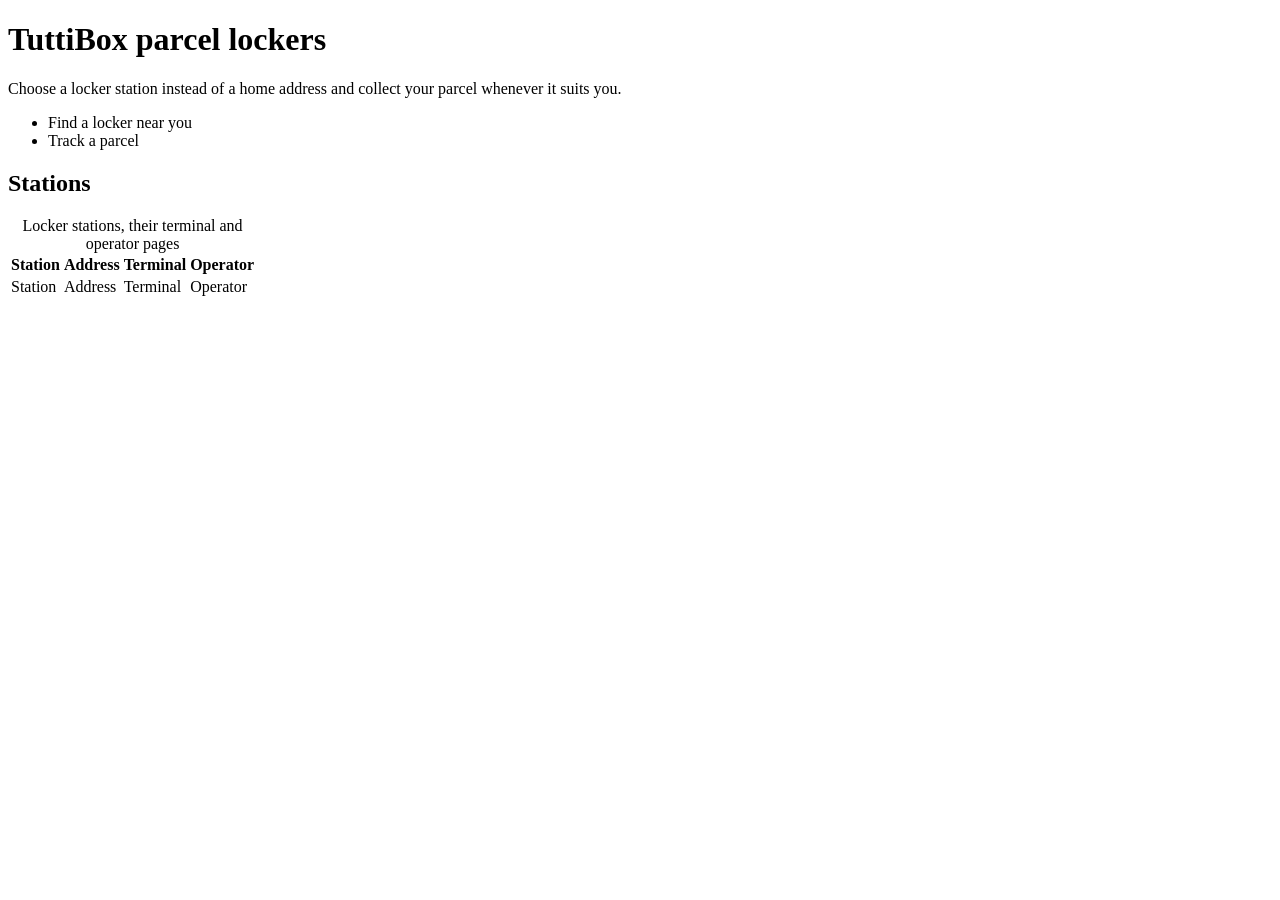
<file: src/main/resources/templates/index.html>
<!DOCTYPE html>
<html lang="en" xmlns:th="http://www.thymeleaf.org">
<head th:replace="~{fragments :: head('TuttiBox')}"></head>
<body>
<header th:replace="~{fragments :: header}"></header>
<main>
    <h1>TuttiBox parcel lockers</h1>
    <p>Choose a locker station instead of a home address and collect your parcel whenever it suits you.</p>
    <ul>
        <li><a th:href="@{/search}">Find a locker near you</a></li>
        <li><a th:href="@{/track}">Track a parcel</a></li>
    </ul>

    <h2>Stations</h2>
    <table>
        <caption>Locker stations, their terminal and operator pages</caption>
        <thead>
        <tr><th scope="col">Station</th><th scope="col">Address</th><th scope="col">Terminal</th><th scope="col">Operator</th></tr>
        </thead>
        <tbody>
        <tr th:each="s : ${stations}">
            <td th:text="${s.name()}">Station</td>
            <td th:text="${s.address()}">Address</td>
            <td><a th:href="@{/terminal/{id}(id=${s.id()})}" th:text="|Terminal at ${s.name()}|">Terminal</a></td>
            <td><a th:href="@{/operator/{id}(id=${s.id()})}" th:text="|Operator page for ${s.name()}|">Operator</a></td>
        </tr>
        </tbody>
    </table>
</main>
</body>
</html>
</file>
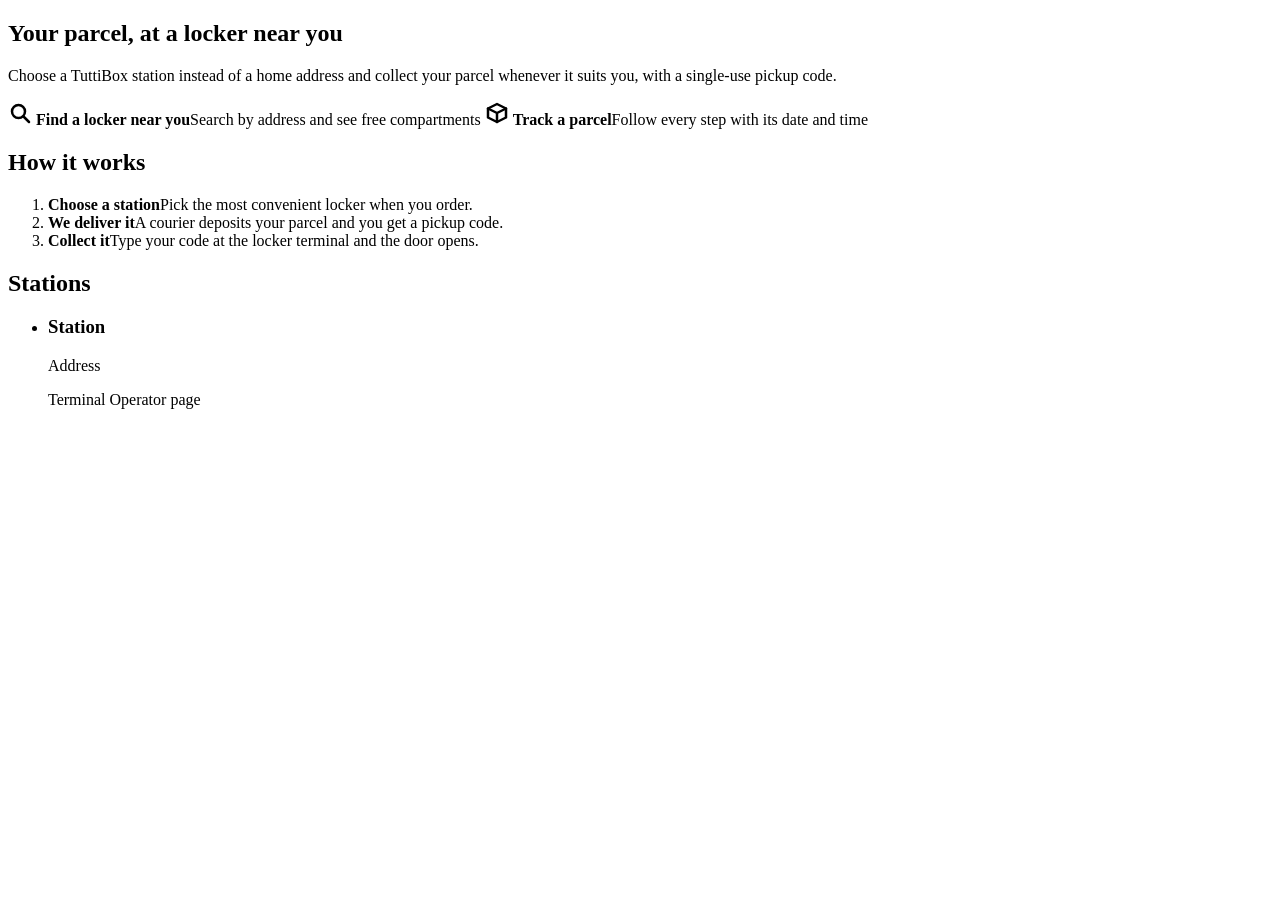
<file: HW1-124834/src/main/resources/templates/index.html>
<!DOCTYPE html>
<html lang="en" xmlns:th="http://www.thymeleaf.org">
<head th:replace="~{fragments :: head('TuttiBox')}"></head>
<body>
<header th:replace="~{fragments :: header}"></header>
<main>
    <section class="hero">
        <div>
            <h1>Your parcel, at a locker near you</h1>
            <p class="lead">Choose a TuttiBox station instead of a home address and collect your parcel
                whenever it suits you, with a single-use pickup code.</p>
        </div>
        <div class="actions">
            <a class="card action" th:href="@{/search}">
                <span class="icon-circle" aria-hidden="true"><svg viewBox="0 0 24 24" width="24" height="24" fill="none" stroke="currentColor" stroke-width="2.5" stroke-linecap="round"><circle cx="10.5" cy="10.5" r="6.5"/><path d="M15.5 15.5 21 21"/></svg></span>
                <span><strong>Find a locker near you</strong><span>Search by address and see free compartments</span></span>
            </a>
            <a class="card action" th:href="@{/track}">
                <span class="icon-circle" aria-hidden="true"><svg viewBox="0 0 24 24" width="24" height="24" fill="none" stroke="currentColor" stroke-width="2.5" stroke-linecap="round" stroke-linejoin="round"><path d="M3 7.5 12 3l9 4.5v9L12 21l-9-4.5z"/><path d="M3 7.5 12 12l9-4.5M12 12v9"/></svg></span>
                <span><strong>Track a parcel</strong><span>Follow every step with its date and time</span></span>
            </a>
        </div>
    </section>

    <h2>How it works</h2>
    <ol class="steps">
        <li class="card"><strong>Choose a station</strong><span>Pick the most convenient locker when you order.</span></li>
        <li class="card"><strong>We deliver it</strong><span>A courier deposits your parcel and you get a pickup code.</span></li>
        <li class="card"><strong>Collect it</strong><span>Type your code at the locker terminal and the door opens.</span></li>
    </ol>

    <h2>Stations</h2>
    <ul class="stations">
        <li class="card station" th:each="s : ${stations}">
            <h3 th:text="${s.name()}">Station</h3>
            <p class="addr" th:text="${s.address()}">Address</p>
            <div class="links">
                <a class="pill-link" th:href="@{/terminal/{id}(id=${s.id()})}">Terminal<span class="sr-only" th:text="| at ${s.name()}|"></span></a>
                <a class="pill-link" th:href="@{/operator/{id}(id=${s.id()})}">Operator page<span class="sr-only" th:text="| for ${s.name()}|"></span></a>
            </div>
        </li>
    </ul>
</main>
</body>
</html>
</file>
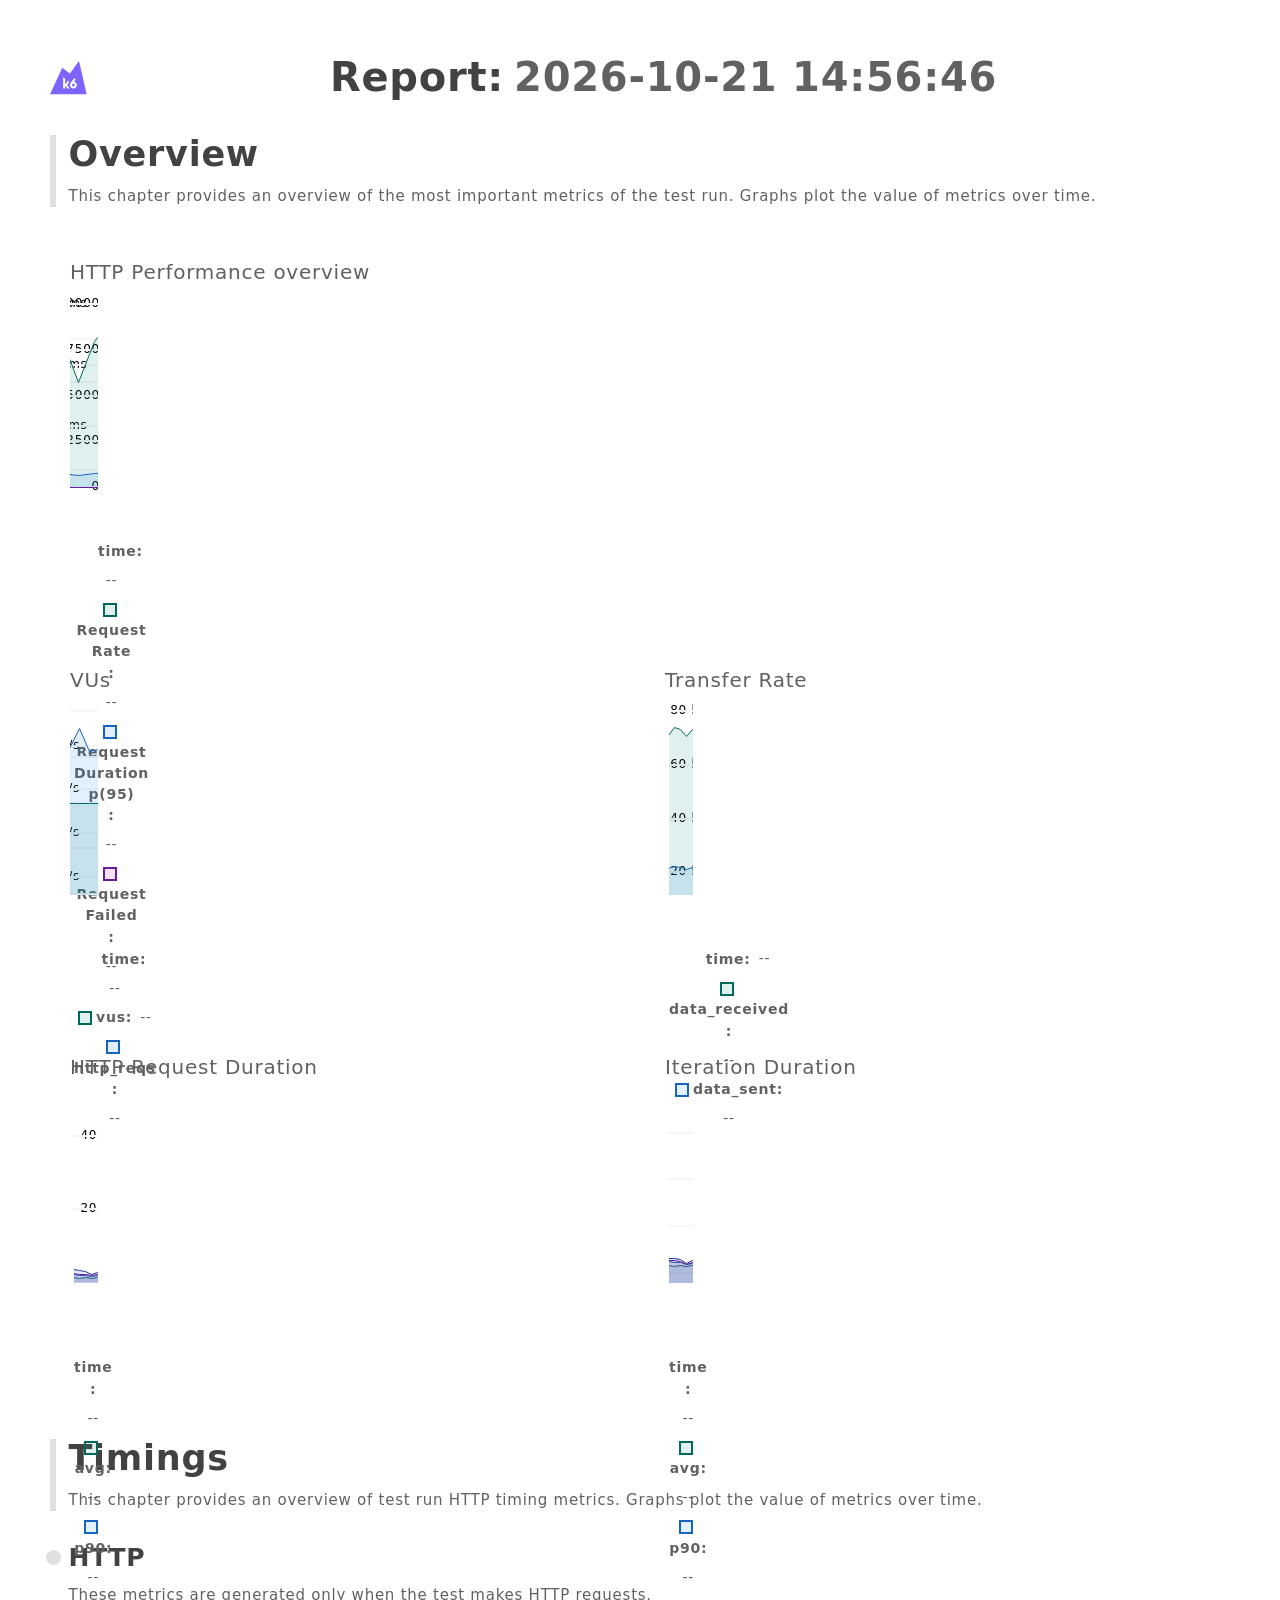
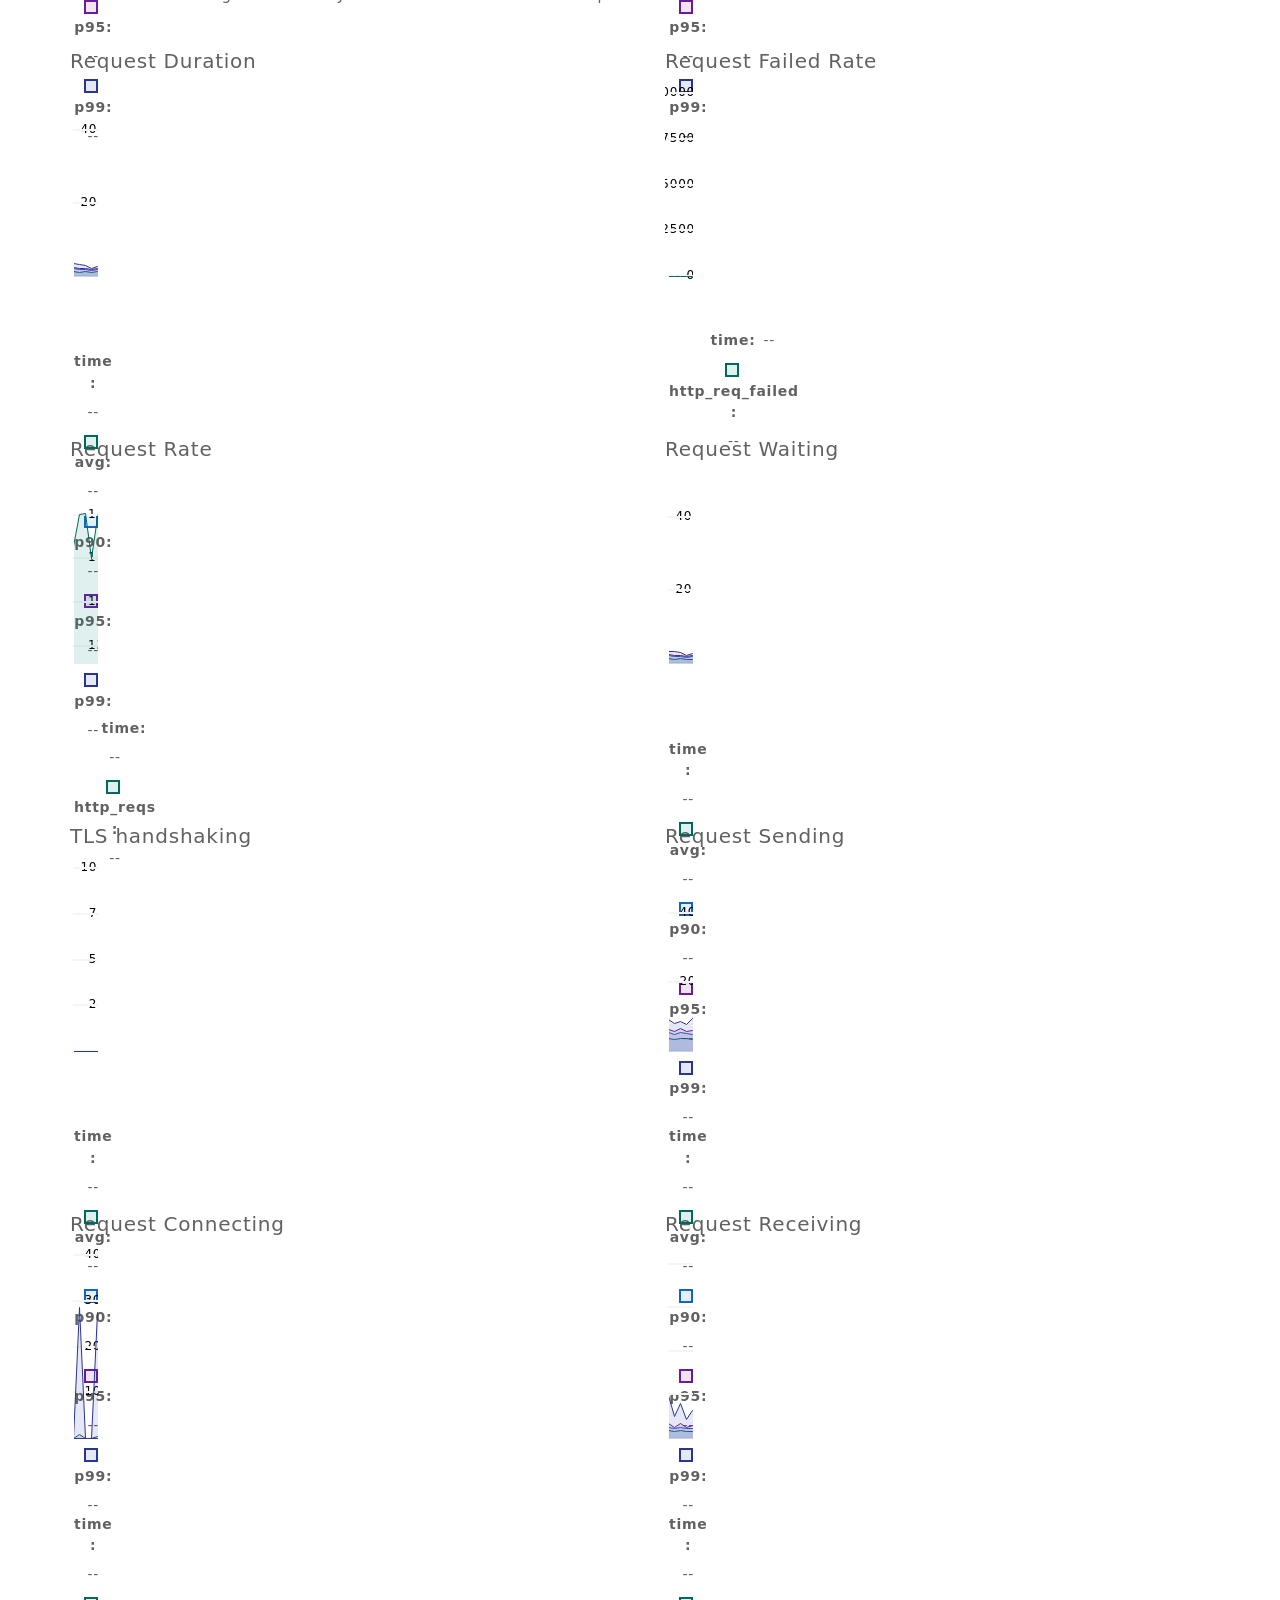
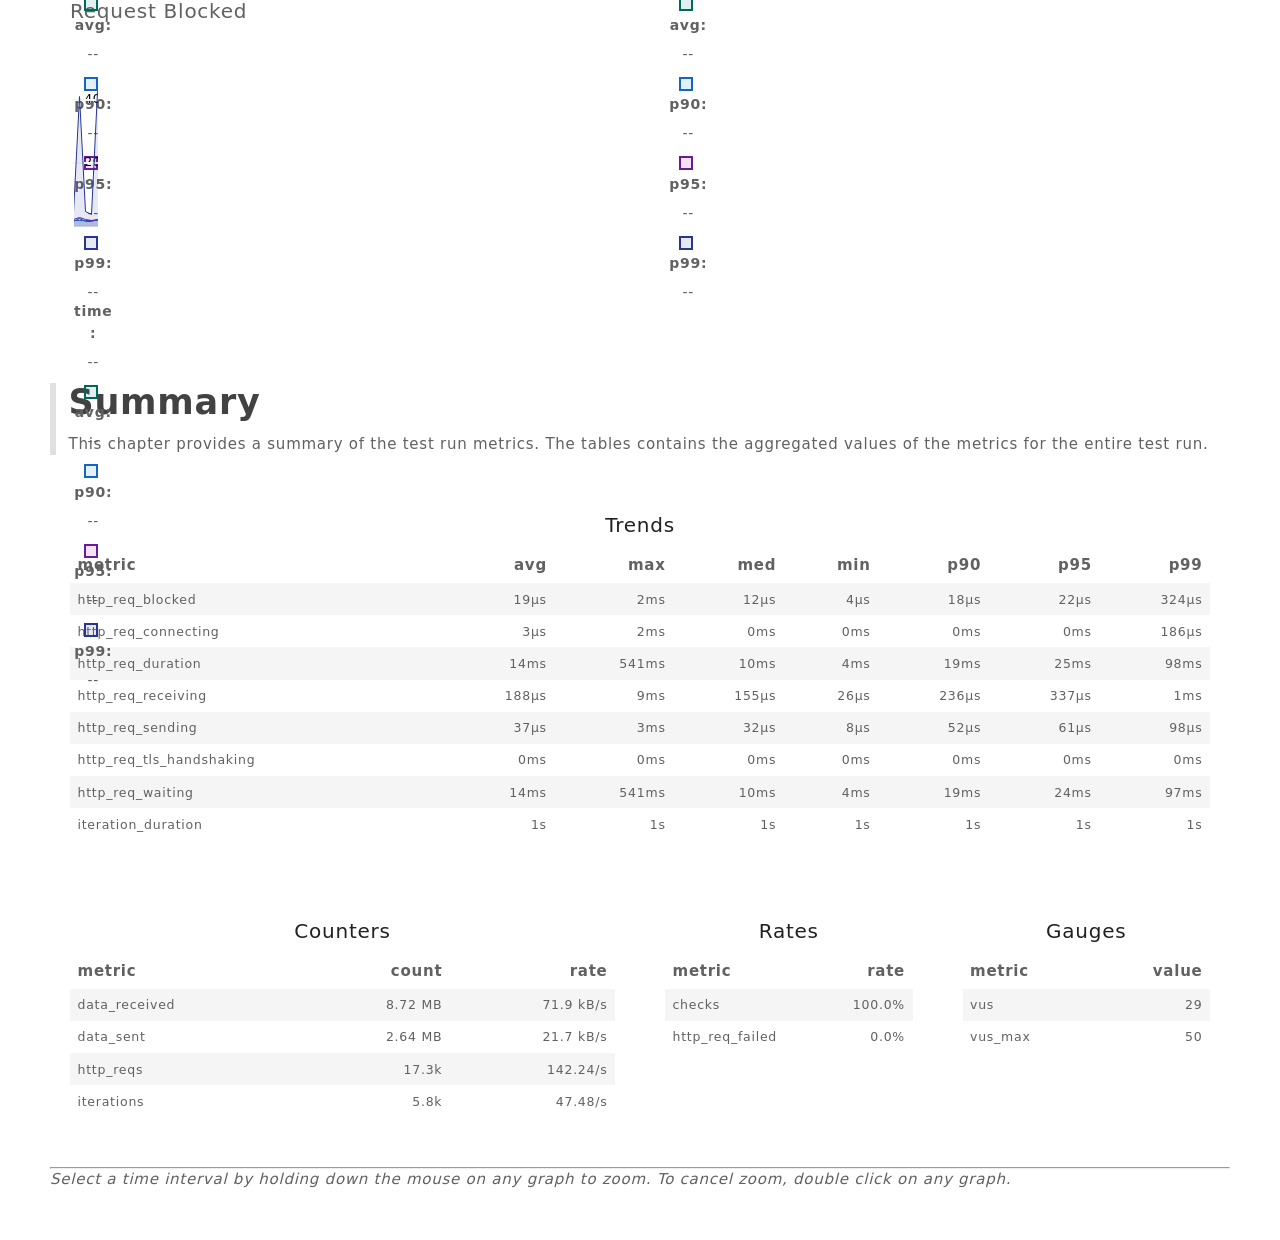
<file: k6-report.html>
<!doctype html>
<html lang="en">
  <head>
    <meta charset="UTF-8" />
    <link
      rel="icon"
      type="image/svg+xml"
      href="[data-uri]" />
    <meta name="viewport" content="width=device-width, initial-scale=1.0" />
    <title>k6 report</title>
    <script type="module" crossorigin>(function(){const t=document.createElement("link").relList;if(t&&t.supports&&t.supports("modulepreload"))return;for(const l of document.querySelectorAll('link[rel="modulepreload"]'))r(l);new MutationObserver(l=>{for(const i of l)if(i.type==="childList")for(const a of i.addedNodes)a.tagName==="LINK"&&a.rel==="modulepreload"&&r(a)}).observe(document,{childList:!0,subtree:!0});function n(l){const i={};return l.integrity&&(i.integrity=l.integrity),l.referrerPolicy&&(i.referrerPolicy=l.referrerPolicy),l.crossOrigin==="use-credentials"?i.credentials="include":l.crossOrigin==="anonymous"?i.credentials="omit":i.credentials="same-origin",i}function r(l){if(l.ep)return;l.ep=!0;const i=n(l);fetch(l.href,i)}})();var Ar,ae,zo,pn,xs,Vo,Uo,Wo,hi,Yl,ql,Ko,Zr={},Jr=[],zu=/acit|ex(?:s|g|n|p|$)|rph|grid|ows|mnc|ntw|ine[ch]|zoo|^ord|itera/i,Mr=Array.isArray;function Kt(e,t){for(var n in t)e[n]=t[n];return e}function _i(e){e&&e.parentNode&&e.parentNode.removeChild(e)}function mt(e,t,n){var r,l,i,a={};for(i in t)i=="key"?r=t[i]:i=="ref"?l=t[i]:a[i]=t[i];if(arguments.length>2&&(a.children=arguments.length>3?Ar.call(arguments,2):n),typeof e=="function"&&e.defaultProps!=null)for(i in e.defaultProps)a[i]===void 0&&(a[i]=e.defaultProps[i]);return wr(e,a,r,l,null)}function wr(e,t,n,r,l){var i={type:e,props:t,key:n,ref:r,__k:null,__:null,__b:0,__e:null,__c:null,constructor:void 0,__v:l??++zo,__i:-1,__u:0};return l==null&&ae.vnode!=null&&ae.vnode(i),i}function Go(){return{current:null}}function $t(e){return e.children}function Bt(e,t){this.props=e,this.context=t}function Zn(e,t){if(t==null)return e.__?Zn(e.__,e.__i+1):null;for(var n;t<e.__k.length;t++)if((n=e.__k[t])!=null&&n.__e!=null)return n.__e;return typeof e.type=="function"?Zn(e):null}function Vu(e){if(e.__P&&e.__d){var t=e.__v,n=t.__e,r=[],l=[],i=Kt({},t);i.__v=t.__v+1,ae.vnode&&ae.vnode(i),pi(e.__P,i,t,e.__n,e.__P.namespaceURI,32&t.__u?[n]:null,r,n??Zn(t),!!(32&t.__u),l),i.__v=t.__v,i.__.__k[i.__i]=i,Jo(r,i,l),t.__e=t.__=null,i.__e!=n&&Yo(i)}}function Yo(e){if((e=e.__)!=null&&e.__c!=null)return e.__e=e.__c.base=null,e.__k.some(function(t){if(t!=null&&t.__e!=null)return e.__e=e.__c.base=t.__e}),Yo(e)}function Zl(e){(!e.__d&&(e.__d=!0)&&pn.push(e)&&!Qr.__r++||xs!=ae.debounceRendering)&&((xs=ae.debounceRendering)||Vo)(Qr)}function Qr(){try{for(var e,t=1;pn.length;)pn.length>t&&pn.sort(Uo),e=pn.shift(),t=pn.length,Vu(e)}finally{pn.length=Qr.__r=0}}function qo(e,t,n,r,l,i,a,_,p,o,h){var c,m,y,b,E,T,M,S=r&&r.__k||Jr,L=t.length;for(p=Uu(n,t,S,p,L),c=0;c<L;c++)(y=n.__k[c])!=null&&(m=y.__i!=-1&&S[y.__i]||Zr,y.__i=c,T=pi(e,y,m,l,i,a,_,p,o,h),b=y.__e,y.ref&&m.ref!=y.ref&&(m.ref&&di(m.ref,null,y),h.push(y.ref,y.__c||b,y)),E==null&&b!=null&&(E=b),(M=!!(4&y.__u))||m.__k===y.__k?p=Zo(y,p,e,M):typeof y.type=="function"&&T!==void 0?p=T:b&&(p=b.nextSibling),y.__u&=-7);return n.__e=E,p}function Uu(e,t,n,r,l){var i,a,_,p,o,h=n.length,c=h,m=0;for(e.__k=new Array(l),i=0;i<l;i++)(a=t[i])!=null&&typeof a!="boolean"&&typeof a!="function"?(typeof a=="string"||typeof a=="number"||typeof a=="bigint"||a.constructor==String?a=e.__k[i]=wr(null,a,null,null,null):Mr(a)?a=e.__k[i]=wr($t,{children:a},null,null,null):a.constructor===void 0&&a.__b>0?a=e.__k[i]=wr(a.type,a.props,a.key,a.ref?a.ref:null,a.__v):e.__k[i]=a,p=i+m,a.__=e,a.__b=e.__b+1,_=null,(o=a.__i=Wu(a,n,p,c))!=-1&&(c--,(_=n[o])&&(_.__u|=2)),_==null||_.__v==null?(o==-1&&(l>h?m--:l<h&&m++),typeof a.type!="function"&&(a.__u|=4)):o!=p&&(o==p-1?m--:o==p+1?m++:(o>p?m--:m++,a.__u|=4))):e.__k[i]=null;if(c)for(i=0;i<h;i++)(_=n[i])!=null&&(2&_.__u)==0&&(_.__e==r&&(r=Zn(_)),Xo(_,_));return r}function Zo(e,t,n,r){var l,i;if(typeof e.type=="function"){for(l=e.__k,i=0;l&&i<l.length;i++)l[i]&&(l[i].__=e,t=Zo(l[i],t,n,r));return t}e.__e!=t&&(r&&(t&&e.type&&!t.parentNode&&(t=Zn(e)),n.insertBefore(e.__e,t||null)),t=e.__e);do t=t&&t.nextSibling;while(t!=null&&t.nodeType==8);return t}function en(e,t){return t=t||[],e==null||typeof e=="boolean"||(Mr(e)?e.some(function(n){en(n,t)}):t.push(e)),t}function Wu(e,t,n,r){var l,i,a,_=e.key,p=e.type,o=t[n],h=o!=null&&(2&o.__u)==0;if(o===null&&_==null||h&&_==o.key&&p==o.type)return n;if(r>(h?1:0)){for(l=n-1,i=n+1;l>=0||i<t.length;)if((o=t[a=l>=0?l--:i++])!=null&&(2&o.__u)==0&&_==o.key&&p==o.type)return a}return-1}function Ss(e,t,n){t[0]=="-"?e.setProperty(t,n??""):e[t]=n==null?"":typeof n!="number"||zu.test(t)?n:n+"px"}function jr(e,t,n,r,l){var i,a;e:if(t=="style")if(typeof n=="string")e.style.cssText=n;else{if(typeof r=="string"&&(e.style.cssText=r=""),r)for(t in r)n&&t in n||Ss(e.style,t,"");if(n)for(t in n)r&&n[t]==r[t]||Ss(e.style,t,n[t])}else if(t[0]=="o"&&t[1]=="n")i=t!=(t=t.replace(Wo,"$1")),a=t.toLowerCase(),t=a in e||t=="onFocusOut"||t=="onFocusIn"?a.slice(2):t.slice(2),e.l||(e.l={}),e.l[t+i]=n,n?r?n.u=r.u:(n.u=hi,e.addEventListener(t,i?ql:Yl,i)):e.removeEventListener(t,i?ql:Yl,i);else{if(l=="http://www.w3.org/2000/svg")t=t.replace(/xlink(H|:h)/,"h").replace(/sName$/,"s");else if(t!="width"&&t!="height"&&t!="href"&&t!="list"&&t!="form"&&t!="tabIndex"&&t!="download"&&t!="rowSpan"&&t!="colSpan"&&t!="role"&&t!="popover"&&t in e)try{e[t]=n??"";break e}catch{}typeof n=="function"||(n==null||n===!1&&t[4]!="-"?e.removeAttribute(t):e.setAttribute(t,t=="popover"&&n==1?"":n))}}function ks(e){return function(t){if(this.l){var n=this.l[t.type+e];if(t.t==null)t.t=hi++;else if(t.t<n.u)return;return n(ae.event?ae.event(t):t)}}}function pi(e,t,n,r,l,i,a,_,p,o){var h,c,m,y,b,E,T,M,S,L,C,$,O,I,z,B=t.type;if(t.constructor!==void 0)return null;128&n.__u&&(p=!!(32&n.__u),i=[_=t.__e=n.__e]),(h=ae.__b)&&h(t);e:if(typeof B=="function")try{if(M=t.props,S=B.prototype&&B.prototype.render,L=(h=B.contextType)&&r[h.__c],C=h?L?L.props.value:h.__:r,n.__c?T=(c=t.__c=n.__c).__=c.__E:(S?t.__c=c=new B(M,C):(t.__c=c=new Bt(M,C),c.constructor=B,c.render=Gu),L&&L.sub(c),c.state||(c.state={}),c.__n=r,m=c.__d=!0,c.__h=[],c._sb=[]),S&&c.__s==null&&(c.__s=c.state),S&&B.getDerivedStateFromProps!=null&&(c.__s==c.state&&(c.__s=Kt({},c.__s)),Kt(c.__s,B.getDerivedStateFromProps(M,c.__s))),y=c.props,b=c.state,c.__v=t,m)S&&B.getDerivedStateFromProps==null&&c.componentWillMount!=null&&c.componentWillMount(),S&&c.componentDidMount!=null&&c.__h.push(c.componentDidMount);else{if(S&&B.getDerivedStateFromProps==null&&M!==y&&c.componentWillReceiveProps!=null&&c.componentWillReceiveProps(M,C),t.__v==n.__v||!c.__e&&c.shouldComponentUpdate!=null&&c.shouldComponentUpdate(M,c.__s,C)===!1){t.__v!=n.__v&&(c.props=M,c.state=c.__s,c.__d=!1),t.__e=n.__e,t.__k=n.__k,t.__k.some(function(j){j&&(j.__=t)}),Jr.push.apply(c.__h,c._sb),c._sb=[],c.__h.length&&a.push(c);break e}c.componentWillUpdate!=null&&c.componentWillUpdate(M,c.__s,C),S&&c.componentDidUpdate!=null&&c.__h.push(function(){c.componentDidUpdate(y,b,E)})}if(c.context=C,c.props=M,c.__P=e,c.__e=!1,$=ae.__r,O=0,S)c.state=c.__s,c.__d=!1,$&&$(t),h=c.render(c.props,c.state,c.context),Jr.push.apply(c.__h,c._sb),c._sb=[];else do c.__d=!1,$&&$(t),h=c.render(c.props,c.state,c.context),c.state=c.__s;while(c.__d&&++O<25);c.state=c.__s,c.getChildContext!=null&&(r=Kt(Kt({},r),c.getChildContext())),S&&!m&&c.getSnapshotBeforeUpdate!=null&&(E=c.getSnapshotBeforeUpdate(y,b)),I=h!=null&&h.type===$t&&h.key==null?Qo(h.props.children):h,_=qo(e,Mr(I)?I:[I],t,n,r,l,i,a,_,p,o),c.base=t.__e,t.__u&=-161,c.__h.length&&a.push(c),T&&(c.__E=c.__=null)}catch(j){if(t.__v=null,p||i!=null)if(j.then){for(t.__u|=p?160:128;_&&_.nodeType==8&&_.nextSibling;)_=_.nextSibling;i[i.indexOf(_)]=null,t.__e=_}else{for(z=i.length;z--;)_i(i[z]);Jl(t)}else t.__e=n.__e,t.__k=n.__k,j.then||Jl(t);ae.__e(j,t,n)}else i==null&&t.__v==n.__v?(t.__k=n.__k,t.__e=n.__e):_=t.__e=Ku(n.__e,t,n,r,l,i,a,p,o);return(h=ae.diffed)&&h(t),128&t.__u?void 0:_}function Jl(e){e&&(e.__c&&(e.__c.__e=!0),e.__k&&e.__k.some(Jl))}function Jo(e,t,n){for(var r=0;r<n.length;r++)di(n[r],n[++r],n[++r]);ae.__c&&ae.__c(t,e),e.some(function(l){try{e=l.__h,l.__h=[],e.some(function(i){i.call(l)})}catch(i){ae.__e(i,l.__v)}})}function Qo(e){return typeof e!="object"||e==null||e.__b>0?e:Mr(e)?e.map(Qo):Kt({},e)}function Ku(e,t,n,r,l,i,a,_,p){var o,h,c,m,y,b,E,T=n.props||Zr,M=t.props,S=t.type;if(S=="svg"?l="http://www.w3.org/2000/svg":S=="math"?l="http://www.w3.org/1998/Math/MathML":l||(l="http://www.w3.org/1999/xhtml"),i!=null){for(o=0;o<i.length;o++)if((y=i[o])&&"setAttribute"in y==!!S&&(S?y.localName==S:y.nodeType==3)){e=y,i[o]=null;break}}if(e==null){if(S==null)return document.createTextNode(M);e=document.createElementNS(l,S,M.is&&M),_&&(ae.__m&&ae.__m(t,i),_=!1),i=null}if(S==null)T===M||_&&e.data==M||(e.data=M);else{if(i=i&&Ar.call(e.childNodes),!_&&i!=null)for(T={},o=0;o<e.attributes.length;o++)T[(y=e.attributes[o]).name]=y.value;for(o in T)y=T[o],o=="dangerouslySetInnerHTML"?c=y:o=="children"||o in M||o=="value"&&"defaultValue"in M||o=="checked"&&"defaultChecked"in M||jr(e,o,null,y,l);for(o in M)y=M[o],o=="children"?m=y:o=="dangerouslySetInnerHTML"?h=y:o=="value"?b=y:o=="checked"?E=y:_&&typeof y!="function"||T[o]===y||jr(e,o,y,T[o],l);if(h)_||c&&(h.__html==c.__html||h.__html==e.innerHTML)||(e.innerHTML=h.__html),t.__k=[];else if(c&&(e.innerHTML=""),qo(t.type=="template"?e.content:e,Mr(m)?m:[m],t,n,r,S=="foreignObject"?"http://www.w3.org/1999/xhtml":l,i,a,i?i[0]:n.__k&&Zn(n,0),_,p),i!=null)for(o=i.length;o--;)_i(i[o]);_||(o="value",S=="progress"&&b==null?e.removeAttribute("value"):b!=null&&(b!==e[o]||S=="progress"&&!b||S=="option"&&b!=T[o])&&jr(e,o,b,T[o],l),o="checked",E!=null&&E!=e[o]&&jr(e,o,E,T[o],l))}return e}function di(e,t,n){try{if(typeof e=="function"){var r=typeof e.__u=="function";r&&e.__u(),r&&t==null||(e.__u=e(t))}else e.current=t}catch(l){ae.__e(l,n)}}function Xo(e,t,n){var r,l;if(ae.unmount&&ae.unmount(e),(r=e.ref)&&(r.current&&r.current!=e.__e||di(r,null,t)),(r=e.__c)!=null){if(r.componentWillUnmount)try{r.componentWillUnmount()}catch(i){ae.__e(i,t)}r.base=r.__P=null}if(r=e.__k)for(l=0;l<r.length;l++)r[l]&&Xo(r[l],t,n||typeof e.type!="function");n||_i(e.__e),e.__c=e.__=e.__e=void 0}function Gu(e,t,n){return this.constructor(e,n)}function Jn(e,t,n){var r,l,i,a;t==document&&(t=document.documentElement),ae.__&&ae.__(e,t),l=(r=typeof n=="function")?null:n&&n.__k||t.__k,i=[],a=[],pi(t,e=(!r&&n||t).__k=mt($t,null,[e]),l||Zr,Zr,t.namespaceURI,!r&&n?[n]:l?null:t.firstChild?Ar.call(t.childNodes):null,i,!r&&n?n:l?l.__e:t.firstChild,r,a),Jo(i,e,a)}function ea(e,t){Jn(e,t,ea)}function Yu(e,t,n){var r,l,i,a,_=Kt({},e.props);for(i in e.type&&e.type.defaultProps&&(a=e.type.defaultProps),t)i=="key"?r=t[i]:i=="ref"?l=t[i]:_[i]=t[i]===void 0&&a!=null?a[i]:t[i];return arguments.length>2&&(_.children=arguments.length>3?Ar.call(arguments,2):n),wr(e.type,_,r||e.key,l||e.ref,null)}function ta(e){function t(n){var r,l;return this.getChildContext||(r=new Set,(l={})[t.__c]=this,this.getChildContext=function(){return l},this.componentWillUnmount=function(){r=null},this.shouldComponentUpdate=function(i){this.props.value!=i.value&&r.forEach(function(a){a.__e=!0,Zl(a)})},this.sub=function(i){r.add(i);var a=i.componentWillUnmount;i.componentWillUnmount=function(){r&&r.delete(i),a&&a.call(i)}}),n.children}return t.__c="__cC"+Ko++,t.__=e,t.Provider=t.__l=(t.Consumer=function(n,r){return n.children(r)}).contextType=t,t}Ar=Jr.slice,ae={__e:function(e,t,n,r){for(var l,i,a;t=t.__;)if((l=t.__c)&&!l.__)try{if((i=l.constructor)&&i.getDerivedStateFromError!=null&&(l.setState(i.getDerivedStateFromError(e)),a=l.__d),l.componentDidCatch!=null&&(l.componentDidCatch(e,r||{}),a=l.__d),a)return l.__E=l}catch(_){e=_}throw e}},zo=0,Bt.prototype.setState=function(e,t){var n;n=this.__s!=null&&this.__s!=this.state?this.__s:this.__s=Kt({},this.state),typeof e=="function"&&(e=e(Kt({},n),this.props)),e&&Kt(n,e),e!=null&&this.__v&&(t&&this._sb.push(t),Zl(this))},Bt.prototype.forceUpdate=function(e){this.__v&&(this.__e=!0,e&&this.__h.push(e),Zl(this))},Bt.prototype.render=$t,pn=[],Vo=typeof Promise=="function"?Promise.prototype.then.bind(Promise.resolve()):setTimeout,Uo=function(e,t){return e.__v.__b-t.__v.__b},Qr.__r=0,Wo=/(PointerCapture)$|Capture$/i,hi=0,Yl=ks(!1),ql=ks(!0),Ko=0;var qu=0;function ne(e,t,n,r,l,i){t||(t={});var a,_,p=t;if("ref"in p)for(_ in p={},t)_=="ref"?a=t[_]:p[_]=t[_];var o={type:e,props:p,key:n,ref:a,__k:null,__:null,__b:0,__e:null,__c:null,constructor:void 0,__v:--qu,__i:-1,__u:0,__source:l,__self:i};if(typeof e=="function"&&(a=e.defaultProps))for(_ in a)p[_]===void 0&&(p[_]=a[_]);return ae.vnode&&ae.vnode(o),o}function mi(e){return e&&e.__esModule&&Object.prototype.hasOwnProperty.call(e,"default")?e.default:e}function na(e){if(Object.prototype.hasOwnProperty.call(e,"__esModule"))return e;var t=e.default;if(typeof t=="function"){var n=function r(){var l=!1;try{l=this instanceof r}catch{}return l?Reflect.construct(t,arguments,this.constructor):t.apply(this,arguments)};n.prototype=t.prototype}else n={};return Object.defineProperty(n,"__esModule",{value:!0}),Object.keys(e).forEach(function(r){var l=Object.getOwnPropertyDescriptor(e,r);Object.defineProperty(n,r,l.get?l:{enumerable:!0,get:function(){return e[r]}})}),n}var Fl={},Es;function Zu(){return Es||(Es=1,(function(e){(function(t){function n(f){return f!==null?Object.prototype.toString.call(f)==="[object Array]":!1}function r(f){return f!==null?Object.prototype.toString.call(f)==="[object Object]":!1}function l(f,g){if(f===g)return!0;var x=Object.prototype.toString.call(f);if(x!==Object.prototype.toString.call(g))return!1;if(n(f)===!0){if(f.length!==g.length)return!1;for(var A=0;A<f.length;A++)if(l(f[A],g[A])===!1)return!1;return!0}if(r(f)===!0){var N={};for(var V in f)if(hasOwnProperty.call(f,V)){if(l(f[V],g[V])===!1)return!1;N[V]=!0}for(var ee in g)if(hasOwnProperty.call(g,ee)&&N[ee]!==!0)return!1;return!0}return!1}function i(f){if(f===""||f===!1||f===null)return!0;if(n(f)&&f.length===0)return!0;if(r(f)){for(var g in f)if(f.hasOwnProperty(g))return!1;return!0}else return!1}function a(f){for(var g=Object.keys(f),x=[],A=0;A<g.length;A++)x.push(f[g[A]]);return x}var _;typeof String.prototype.trimLeft=="function"?_=function(f){return f.trimLeft()}:_=function(f){return f.match(/^\s*(.*)/)[1]};var p=0,o=1,h=2,c=3,m=4,y=5,b=6,E=7,T=8,M=9,S={0:"number",1:"any",2:"string",3:"array",4:"object",5:"boolean",6:"expression",7:"null",8:"Array<number>",9:"Array<string>"},L="EOF",C="UnquotedIdentifier",$="QuotedIdentifier",O="Rbracket",I="Rparen",z="Comma",B="Colon",j="Rbrace",R="Number",Q="Current",H="Expref",J="Pipe",G="Or",le="And",Y="EQ",We="GT",Se="LT",fe="GTE",de="LTE",ue="NE",q="Flatten",Te="Star",$e="Filter",be="Dot",pe="Not",rt="Lbrace",je="Lbracket",ke="Lparen",ht="Literal",kt={".":be,"*":Te,",":z,":":B,"{":rt,"}":j,"]":O,"(":ke,")":I,"@":Q},_t={"<":!0,">":!0,"=":!0,"!":!0},jt={" ":!0,"	":!0,"\n":!0};function ln(f){return f>="a"&&f<="z"||f>="A"&&f<="Z"||f==="_"}function Gt(f){return f>="0"&&f<="9"||f==="-"}function vn(f){return f>="a"&&f<="z"||f>="A"&&f<="Z"||f>="0"&&f<="9"||f==="_"}function sn(){}sn.prototype={tokenize:function(f){var g=[];this._current=0;for(var x,A,N;this._current<f.length;)if(ln(f[this._current]))x=this._current,A=this._consumeUnquotedIdentifier(f),g.push({type:C,value:A,start:x});else if(kt[f[this._current]]!==void 0)g.push({type:kt[f[this._current]],value:f[this._current],start:this._current}),this._current++;else if(Gt(f[this._current]))N=this._consumeNumber(f),g.push(N);else if(f[this._current]==="[")N=this._consumeLBracket(f),g.push(N);else if(f[this._current]==='"')x=this._current,A=this._consumeQuotedIdentifier(f),g.push({type:$,value:A,start:x});else if(f[this._current]==="'")x=this._current,A=this._consumeRawStringLiteral(f),g.push({type:ht,value:A,start:x});else if(f[this._current]==="`"){x=this._current;var V=this._consumeLiteral(f);g.push({type:ht,value:V,start:x})}else if(_t[f[this._current]]!==void 0)g.push(this._consumeOperator(f));else if(jt[f[this._current]]!==void 0)this._current++;else if(f[this._current]==="&")x=this._current,this._current++,f[this._current]==="&"?(this._current++,g.push({type:le,value:"&&",start:x})):g.push({type:H,value:"&",start:x});else if(f[this._current]==="|")x=this._current,this._current++,f[this._current]==="|"?(this._current++,g.push({type:G,value:"||",start:x})):g.push({type:J,value:"|",start:x});else{var ee=new Error("Unknown character:"+f[this._current]);throw ee.name="LexerError",ee}return g},_consumeUnquotedIdentifier:function(f){var g=this._current;for(this._current++;this._current<f.length&&vn(f[this._current]);)this._current++;return f.slice(g,this._current)},_consumeQuotedIdentifier:function(f){var g=this._current;this._current++;for(var x=f.length;f[this._current]!=='"'&&this._current<x;){var A=this._current;f[A]==="\\"&&(f[A+1]==="\\"||f[A+1]==='"')?A+=2:A++,this._current=A}return this._current++,JSON.parse(f.slice(g,this._current))},_consumeRawStringLiteral:function(f){var g=this._current;this._current++;for(var x=f.length;f[this._current]!=="'"&&this._current<x;){var A=this._current;f[A]==="\\"&&(f[A+1]==="\\"||f[A+1]==="'")?A+=2:A++,this._current=A}this._current++;var N=f.slice(g+1,this._current-1);return N.replace("\\'","'")},_consumeNumber:function(f){var g=this._current;this._current++;for(var x=f.length;Gt(f[this._current])&&this._current<x;)this._current++;var A=parseInt(f.slice(g,this._current));return{type:R,value:A,start:g}},_consumeLBracket:function(f){var g=this._current;return this._current++,f[this._current]==="?"?(this._current++,{type:$e,value:"[?",start:g}):f[this._current]==="]"?(this._current++,{type:q,value:"[]",start:g}):{type:je,value:"[",start:g}},_consumeOperator:function(f){var g=this._current,x=f[g];if(this._current++,x==="!")return f[this._current]==="="?(this._current++,{type:ue,value:"!=",start:g}):{type:pe,value:"!",start:g};if(x==="<")return f[this._current]==="="?(this._current++,{type:de,value:"<=",start:g}):{type:Se,value:"<",start:g};if(x===">")return f[this._current]==="="?(this._current++,{type:fe,value:">=",start:g}):{type:We,value:">",start:g};if(x==="="&&f[this._current]==="=")return this._current++,{type:Y,value:"==",start:g}},_consumeLiteral:function(f){this._current++;for(var g=this._current,x=f.length,A;f[this._current]!=="`"&&this._current<x;){var N=this._current;f[N]==="\\"&&(f[N+1]==="\\"||f[N+1]==="`")?N+=2:N++,this._current=N}var V=_(f.slice(g,this._current));return V=V.replace("\\`","`"),this._looksLikeJSON(V)?A=JSON.parse(V):A=JSON.parse('"'+V+'"'),this._current++,A},_looksLikeJSON:function(f){var g='[{"',x=["true","false","null"],A="-0123456789";if(f==="")return!1;if(g.indexOf(f[0])>=0)return!0;if(x.indexOf(f)>=0)return!0;if(A.indexOf(f[0])>=0)try{return JSON.parse(f),!0}catch{return!1}else return!1}};var re={};re[L]=0,re[C]=0,re[$]=0,re[O]=0,re[I]=0,re[z]=0,re[j]=0,re[R]=0,re[Q]=0,re[H]=0,re[J]=1,re[G]=2,re[le]=3,re[Y]=5,re[We]=5,re[Se]=5,re[fe]=5,re[de]=5,re[ue]=5,re[q]=9,re[Te]=20,re[$e]=21,re[be]=40,re[pe]=45,re[rt]=50,re[je]=55,re[ke]=60;function Ke(){}Ke.prototype={parse:function(f){this._loadTokens(f),this.index=0;var g=this.expression(0);if(this._lookahead(0)!==L){var x=this._lookaheadToken(0),A=new Error("Unexpected token type: "+x.type+", value: "+x.value);throw A.name="ParserError",A}return g},_loadTokens:function(f){var g=new sn,x=g.tokenize(f);x.push({type:L,value:"",start:f.length}),this.tokens=x},expression:function(f){var g=this._lookaheadToken(0);this._advance();for(var x=this.nud(g),A=this._lookahead(0);f<re[A];)this._advance(),x=this.led(A,x),A=this._lookahead(0);return x},_lookahead:function(f){return this.tokens[this.index+f].type},_lookaheadToken:function(f){return this.tokens[this.index+f]},_advance:function(){this.index++},nud:function(f){var g,x,A;switch(f.type){case ht:return{type:"Literal",value:f.value};case C:return{type:"Field",name:f.value};case $:var N={type:"Field",name:f.value};if(this._lookahead(0)===ke)throw new Error("Quoted identifier not allowed for function names.");return N;case pe:return x=this.expression(re.Not),{type:"NotExpression",children:[x]};case Te:return g={type:"Identity"},x=null,this._lookahead(0)===O?x={type:"Identity"}:x=this._parseProjectionRHS(re.Star),{type:"ValueProjection",children:[g,x]};case $e:return this.led(f.type,{type:"Identity"});case rt:return this._parseMultiselectHash();case q:return g={type:q,children:[{type:"Identity"}]},x=this._parseProjectionRHS(re.Flatten),{type:"Projection",children:[g,x]};case je:return this._lookahead(0)===R||this._lookahead(0)===B?(x=this._parseIndexExpression(),this._projectIfSlice({type:"Identity"},x)):this._lookahead(0)===Te&&this._lookahead(1)===O?(this._advance(),this._advance(),x=this._parseProjectionRHS(re.Star),{type:"Projection",children:[{type:"Identity"},x]}):this._parseMultiselectList();case Q:return{type:Q};case H:return A=this.expression(re.Expref),{type:"ExpressionReference",children:[A]};case ke:for(var V=[];this._lookahead(0)!==I;)this._lookahead(0)===Q?(A={type:Q},this._advance()):A=this.expression(0),V.push(A);return this._match(I),V[0];default:this._errorToken(f)}},led:function(f,g){var x;switch(f){case be:var A=re.Dot;return this._lookahead(0)!==Te?(x=this._parseDotRHS(A),{type:"Subexpression",children:[g,x]}):(this._advance(),x=this._parseProjectionRHS(A),{type:"ValueProjection",children:[g,x]});case J:return x=this.expression(re.Pipe),{type:J,children:[g,x]};case G:return x=this.expression(re.Or),{type:"OrExpression",children:[g,x]};case le:return x=this.expression(re.And),{type:"AndExpression",children:[g,x]};case ke:for(var N=g.name,V=[],ee,se;this._lookahead(0)!==I;)this._lookahead(0)===Q?(ee={type:Q},this._advance()):ee=this.expression(0),this._lookahead(0)===z&&this._match(z),V.push(ee);return this._match(I),se={type:"Function",name:N,children:V},se;case $e:var we=this.expression(0);return this._match(O),this._lookahead(0)===q?x={type:"Identity"}:x=this._parseProjectionRHS(re.Filter),{type:"FilterProjection",children:[g,x,we]};case q:var He={type:q,children:[g]},Le=this._parseProjectionRHS(re.Flatten);return{type:"Projection",children:[He,Le]};case Y:case ue:case We:case fe:case Se:case de:return this._parseComparator(g,f);case je:var te=this._lookaheadToken(0);return te.type===R||te.type===B?(x=this._parseIndexExpression(),this._projectIfSlice(g,x)):(this._match(Te),this._match(O),x=this._parseProjectionRHS(re.Star),{type:"Projection",children:[g,x]});default:this._errorToken(this._lookaheadToken(0))}},_match:function(f){if(this._lookahead(0)===f)this._advance();else{var g=this._lookaheadToken(0),x=new Error("Expected "+f+", got: "+g.type);throw x.name="ParserError",x}},_errorToken:function(f){var g=new Error("Invalid token ("+f.type+'): "'+f.value+'"');throw g.name="ParserError",g},_parseIndexExpression:function(){if(this._lookahead(0)===B||this._lookahead(1)===B)return this._parseSliceExpression();var f={type:"Index",value:this._lookaheadToken(0).value};return this._advance(),this._match(O),f},_projectIfSlice:function(f,g){var x={type:"IndexExpression",children:[f,g]};return g.type==="Slice"?{type:"Projection",children:[x,this._parseProjectionRHS(re.Star)]}:x},_parseSliceExpression:function(){for(var f=[null,null,null],g=0,x=this._lookahead(0);x!==O&&g<3;){if(x===B)g++,this._advance();else if(x===R)f[g]=this._lookaheadToken(0).value,this._advance();else{var A=this._lookahead(0),N=new Error("Syntax error, unexpected token: "+A.value+"("+A.type+")");throw N.name="Parsererror",N}x=this._lookahead(0)}return this._match(O),{type:"Slice",children:f}},_parseComparator:function(f,g){var x=this.expression(re[g]);return{type:"Comparator",name:g,children:[f,x]}},_parseDotRHS:function(f){var g=this._lookahead(0),x=[C,$,Te];if(x.indexOf(g)>=0)return this.expression(f);if(g===je)return this._match(je),this._parseMultiselectList();if(g===rt)return this._match(rt),this._parseMultiselectHash()},_parseProjectionRHS:function(f){var g;if(re[this._lookahead(0)]<10)g={type:"Identity"};else if(this._lookahead(0)===je)g=this.expression(f);else if(this._lookahead(0)===$e)g=this.expression(f);else if(this._lookahead(0)===be)this._match(be),g=this._parseDotRHS(f);else{var x=this._lookaheadToken(0),A=new Error("Sytanx error, unexpected token: "+x.value+"("+x.type+")");throw A.name="ParserError",A}return g},_parseMultiselectList:function(){for(var f=[];this._lookahead(0)!==O;){var g=this.expression(0);if(f.push(g),this._lookahead(0)===z&&(this._match(z),this._lookahead(0)===O))throw new Error("Unexpected token Rbracket")}return this._match(O),{type:"MultiSelectList",children:f}},_parseMultiselectHash:function(){for(var f=[],g=[C,$],x,A,N,V;;){if(x=this._lookaheadToken(0),g.indexOf(x.type)<0)throw new Error("Expecting an identifier token, got: "+x.type);if(A=x.value,this._advance(),this._match(B),N=this.expression(0),V={type:"KeyValuePair",name:A,value:N},f.push(V),this._lookahead(0)===z)this._match(z);else if(this._lookahead(0)===j){this._match(j);break}}return{type:"MultiSelectHash",children:f}}};function Yt(f){this.runtime=f}Yt.prototype={search:function(f,g){return this.visit(f,g)},visit:function(f,g){var x,A,N,V,ee,se,we,He,Le,te;switch(f.type){case"Field":return g!==null&&r(g)?(se=g[f.name],se===void 0?null:se):null;case"Subexpression":for(N=this.visit(f.children[0],g),te=1;te<f.children.length;te++)if(N=this.visit(f.children[1],N),N===null)return null;return N;case"IndexExpression":return we=this.visit(f.children[0],g),He=this.visit(f.children[1],we),He;case"Index":if(!n(g))return null;var st=f.value;return st<0&&(st=g.length+st),N=g[st],N===void 0&&(N=null),N;case"Slice":if(!n(g))return null;var Zt=f.children.slice(0),on=this.computeSliceParams(g.length,Zt),ot=on[0],On=on[1],Dn=on[2];if(N=[],Dn>0)for(te=ot;te<On;te+=Dn)N.push(g[te]);else for(te=ot;te>On;te+=Dn)N.push(g[te]);return N;case"Projection":var vt=this.visit(f.children[0],g);if(!n(vt))return null;for(Le=[],te=0;te<vt.length;te++)A=this.visit(f.children[1],vt[te]),A!==null&&Le.push(A);return Le;case"ValueProjection":if(vt=this.visit(f.children[0],g),!r(vt))return null;Le=[];var Cr=a(vt);for(te=0;te<Cr.length;te++)A=this.visit(f.children[1],Cr[te]),A!==null&&Le.push(A);return Le;case"FilterProjection":if(vt=this.visit(f.children[0],g),!n(vt))return null;var or=[],Or=[];for(te=0;te<vt.length;te++)x=this.visit(f.children[2],vt[te]),i(x)||or.push(vt[te]);for(var ar=0;ar<or.length;ar++)A=this.visit(f.children[1],or[ar]),A!==null&&Or.push(A);return Or;case"Comparator":switch(V=this.visit(f.children[0],g),ee=this.visit(f.children[1],g),f.name){case Y:N=l(V,ee);break;case ue:N=!l(V,ee);break;case We:N=V>ee;break;case fe:N=V>=ee;break;case Se:N=V<ee;break;case de:N=V<=ee;break;default:throw new Error("Unknown comparator: "+f.name)}return N;case q:var Ct=this.visit(f.children[0],g);if(!n(Ct))return null;var ze=[];for(te=0;te<Ct.length;te++)A=Ct[te],n(A)?ze.push.apply(ze,A):ze.push(A);return ze;case"Identity":return g;case"MultiSelectList":if(g===null)return null;for(Le=[],te=0;te<f.children.length;te++)Le.push(this.visit(f.children[te],g));return Le;case"MultiSelectHash":if(g===null)return null;Le={};var pt;for(te=0;te<f.children.length;te++)pt=f.children[te],Le[pt.name]=this.visit(pt.value,g);return Le;case"OrExpression":return x=this.visit(f.children[0],g),i(x)&&(x=this.visit(f.children[1],g)),x;case"AndExpression":return V=this.visit(f.children[0],g),i(V)===!0?V:this.visit(f.children[1],g);case"NotExpression":return V=this.visit(f.children[0],g),i(V);case"Literal":return f.value;case J:return we=this.visit(f.children[0],g),this.visit(f.children[1],we);case Q:return g;case"Function":var Jt=[];for(te=0;te<f.children.length;te++)Jt.push(this.visit(f.children[te],g));return this.runtime.callFunction(f.name,Jt);case"ExpressionReference":var Qt=f.children[0];return Qt.jmespathType=H,Qt;default:throw new Error("Unknown node type: "+f.type)}},computeSliceParams:function(f,g){var x=g[0],A=g[1],N=g[2],V=[null,null,null];if(N===null)N=1;else if(N===0){var ee=new Error("Invalid slice, step cannot be 0");throw ee.name="RuntimeError",ee}var se=N<0;return x===null?x=se?f-1:0:x=this.capSliceRange(f,x,N),A===null?A=se?-1:f:A=this.capSliceRange(f,A,N),V[0]=x,V[1]=A,V[2]=N,V},capSliceRange:function(f,g,x){return g<0?(g+=f,g<0&&(g=x<0?-1:0)):g>=f&&(g=x<0?f-1:f),g}};function Et(f){this._interpreter=f,this.functionTable={abs:{_func:this._functionAbs,_signature:[{types:[p]}]},avg:{_func:this._functionAvg,_signature:[{types:[T]}]},ceil:{_func:this._functionCeil,_signature:[{types:[p]}]},contains:{_func:this._functionContains,_signature:[{types:[h,c]},{types:[o]}]},ends_with:{_func:this._functionEndsWith,_signature:[{types:[h]},{types:[h]}]},floor:{_func:this._functionFloor,_signature:[{types:[p]}]},length:{_func:this._functionLength,_signature:[{types:[h,c,m]}]},map:{_func:this._functionMap,_signature:[{types:[b]},{types:[c]}]},max:{_func:this._functionMax,_signature:[{types:[T,M]}]},merge:{_func:this._functionMerge,_signature:[{types:[m],variadic:!0}]},max_by:{_func:this._functionMaxBy,_signature:[{types:[c]},{types:[b]}]},sum:{_func:this._functionSum,_signature:[{types:[T]}]},starts_with:{_func:this._functionStartsWith,_signature:[{types:[h]},{types:[h]}]},min:{_func:this._functionMin,_signature:[{types:[T,M]}]},min_by:{_func:this._functionMinBy,_signature:[{types:[c]},{types:[b]}]},type:{_func:this._functionType,_signature:[{types:[o]}]},keys:{_func:this._functionKeys,_signature:[{types:[m]}]},values:{_func:this._functionValues,_signature:[{types:[m]}]},sort:{_func:this._functionSort,_signature:[{types:[M,T]}]},sort_by:{_func:this._functionSortBy,_signature:[{types:[c]},{types:[b]}]},join:{_func:this._functionJoin,_signature:[{types:[h]},{types:[M]}]},reverse:{_func:this._functionReverse,_signature:[{types:[h,c]}]},to_array:{_func:this._functionToArray,_signature:[{types:[o]}]},to_string:{_func:this._functionToString,_signature:[{types:[o]}]},to_number:{_func:this._functionToNumber,_signature:[{types:[o]}]},not_null:{_func:this._functionNotNull,_signature:[{types:[o],variadic:!0}]}}}Et.prototype={callFunction:function(f,g){var x=this.functionTable[f];if(x===void 0)throw new Error("Unknown function: "+f+"()");return this._validateArgs(f,g,x._signature),x._func.call(this,g)},_validateArgs:function(f,g,x){var A;if(x[x.length-1].variadic){if(g.length<x.length)throw A=x.length===1?" argument":" arguments",new Error("ArgumentError: "+f+"() takes at least"+x.length+A+" but received "+g.length)}else if(g.length!==x.length)throw A=x.length===1?" argument":" arguments",new Error("ArgumentError: "+f+"() takes "+x.length+A+" but received "+g.length);for(var N,V,ee,se=0;se<x.length;se++){ee=!1,N=x[se].types,V=this._getTypeName(g[se]);for(var we=0;we<N.length;we++)if(this._typeMatches(V,N[we],g[se])){ee=!0;break}if(!ee){var He=N.map(function(Le){return S[Le]}).join(",");throw new Error("TypeError: "+f+"() expected argument "+(se+1)+" to be type "+He+" but received type "+S[V]+" instead.")}}},_typeMatches:function(f,g,x){if(g===o)return!0;if(g===M||g===T||g===c){if(g===c)return f===c;if(f===c){var A;g===T?A=p:g===M&&(A=h);for(var N=0;N<x.length;N++)if(!this._typeMatches(this._getTypeName(x[N]),A,x[N]))return!1;return!0}}else return f===g},_getTypeName:function(f){switch(Object.prototype.toString.call(f)){case"[object String]":return h;case"[object Number]":return p;case"[object Array]":return c;case"[object Boolean]":return y;case"[object Null]":return E;case"[object Object]":return f.jmespathType===H?b:m}},_functionStartsWith:function(f){return f[0].lastIndexOf(f[1])===0},_functionEndsWith:function(f){var g=f[0],x=f[1];return g.indexOf(x,g.length-x.length)!==-1},_functionReverse:function(f){var g=this._getTypeName(f[0]);if(g===h){for(var x=f[0],A="",N=x.length-1;N>=0;N--)A+=x[N];return A}else{var V=f[0].slice(0);return V.reverse(),V}},_functionAbs:function(f){return Math.abs(f[0])},_functionCeil:function(f){return Math.ceil(f[0])},_functionAvg:function(f){for(var g=0,x=f[0],A=0;A<x.length;A++)g+=x[A];return g/x.length},_functionContains:function(f){return f[0].indexOf(f[1])>=0},_functionFloor:function(f){return Math.floor(f[0])},_functionLength:function(f){return r(f[0])?Object.keys(f[0]).length:f[0].length},_functionMap:function(f){for(var g=[],x=this._interpreter,A=f[0],N=f[1],V=0;V<N.length;V++)g.push(x.visit(A,N[V]));return g},_functionMerge:function(f){for(var g={},x=0;x<f.length;x++){var A=f[x];for(var N in A)g[N]=A[N]}return g},_functionMax:function(f){if(f[0].length>0){var g=this._getTypeName(f[0][0]);if(g===p)return Math.max.apply(Math,f[0]);for(var x=f[0],A=x[0],N=1;N<x.length;N++)A.localeCompare(x[N])<0&&(A=x[N]);return A}else return null},_functionMin:function(f){if(f[0].length>0){var g=this._getTypeName(f[0][0]);if(g===p)return Math.min.apply(Math,f[0]);for(var x=f[0],A=x[0],N=1;N<x.length;N++)x[N].localeCompare(A)<0&&(A=x[N]);return A}else return null},_functionSum:function(f){for(var g=0,x=f[0],A=0;A<x.length;A++)g+=x[A];return g},_functionType:function(f){switch(this._getTypeName(f[0])){case p:return"number";case h:return"string";case c:return"array";case m:return"object";case y:return"boolean";case b:return"expref";case E:return"null"}},_functionKeys:function(f){return Object.keys(f[0])},_functionValues:function(f){for(var g=f[0],x=Object.keys(g),A=[],N=0;N<x.length;N++)A.push(g[x[N]]);return A},_functionJoin:function(f){var g=f[0],x=f[1];return x.join(g)},_functionToArray:function(f){return this._getTypeName(f[0])===c?f[0]:[f[0]]},_functionToString:function(f){return this._getTypeName(f[0])===h?f[0]:JSON.stringify(f[0])},_functionToNumber:function(f){var g=this._getTypeName(f[0]),x;return g===p?f[0]:g===h&&(x=+f[0],!isNaN(x))?x:null},_functionNotNull:function(f){for(var g=0;g<f.length;g++)if(this._getTypeName(f[g])!==E)return f[g];return null},_functionSort:function(f){var g=f[0].slice(0);return g.sort(),g},_functionSortBy:function(f){var g=f[0].slice(0);if(g.length===0)return g;var x=this._interpreter,A=f[1],N=this._getTypeName(x.visit(A,g[0]));if([p,h].indexOf(N)<0)throw new Error("TypeError");for(var V=this,ee=[],se=0;se<g.length;se++)ee.push([se,g[se]]);ee.sort(function(He,Le){var te=x.visit(A,He[1]),st=x.visit(A,Le[1]);if(V._getTypeName(te)!==N)throw new Error("TypeError: expected "+N+", received "+V._getTypeName(te));if(V._getTypeName(st)!==N)throw new Error("TypeError: expected "+N+", received "+V._getTypeName(st));return te>st?1:te<st?-1:He[0]-Le[0]});for(var we=0;we<ee.length;we++)g[we]=ee[we][1];return g},_functionMaxBy:function(f){for(var g=f[1],x=f[0],A=this.createKeyFunction(g,[p,h]),N=-1/0,V,ee,se=0;se<x.length;se++)ee=A(x[se]),ee>N&&(N=ee,V=x[se]);return V},_functionMinBy:function(f){for(var g=f[1],x=f[0],A=this.createKeyFunction(g,[p,h]),N=1/0,V,ee,se=0;se<x.length;se++)ee=A(x[se]),ee<N&&(N=ee,V=x[se]);return V},createKeyFunction:function(f,g){var x=this,A=this._interpreter,N=function(V){var ee=A.visit(f,V);if(g.indexOf(x._getTypeName(ee))<0){var se="TypeError: expected one of "+g+", received "+x._getTypeName(ee);throw new Error(se)}return ee};return N}};function qt(f){var g=new Ke,x=g.parse(f);return x}function ce(f){var g=new sn;return g.tokenize(f)}function W(f,g){var x=new Ke,A=new Et,N=new Yt(A);A._interpreter=N;var V=x.parse(g);return N.search(V,f)}t.tokenize=ce,t.compile=qt,t.search=W,t.strictDeepEqual=l})(e)})(Fl)),Fl}var Ju=Zu();const Ql=mi(Ju);var _n=(e=>(e.bytes="bytes",e.bps="bps",e.counter="counter",e.rps="rps",e.duration="duration",e.timestamp="timestamp",e.percent="percent",e.unknown="",e))(_n||{}),ra=class{name;aggregate;constructor(e){const[t,n]=e.split(".",2);this.aggregate=n,this.name=t}},Ts="time",vi=class{values;names;_aggregates;constructor({values:e={},names:t=[]}={}){this.values=e,this.names=t,this._aggregates={}}set aggregates(e){for(const t in e){const n=t;this._aggregates[n]=e[n].map(r=>r.replaceAll("(","").replaceAll(")",""))}}onEvent(e){for(const t in e)this.values[t]={...e[t],name:t};this.names=Object.keys(this.values),this.names.sort()}toAggregate(e){const t={};for(let n=0;n<e.length&&n<this.names.length;n++){const r=this.values[this.names[n]];if(!r)continue;const l={},i=r.type?this._aggregates[r.type]:[];for(let a=0;a<e[n].length&&a<i.length;a++)l[i[a]]=e[n][a];t[r.name]=l}return t}find(e){const t=new ra(e);return this.values[t.name]}unit(e,t){const n=this.find(e);if(!n||!t&&e!=Ts)return"";switch(n.type){case"counter":return n.contains==="data"?t=="count"?"bytes":"bps":t=="count"?"counter":"rps";case"rate":return n.contains==="data"?"bps":"percent";case"gauge":switch(n.contains){case"time":return n.name==Ts?"timestamp":"duration";case"data":return"bytes";default:return"counter"}case"trend":switch(n.contains){case"time":return"duration";case"data":return"bps";default:return"rps"}default:return""}}},Hr="time",zr=class{capacity;aggregate;metric;unit;empty;name;tags;group;values;constructor({length:e=0,capacity:t=1e4,values:n=new Array,aggregate:r="value",metric:l=void 0,unit:i="",name:a="",tags:_={},group:p=void 0}={}){this.values=e==0?n:new Array(e),this.capacity=t,this.aggregate=r,this.metric=l,this.unit=i,this.empty=this.values.length==0,this.name=a,this.tags=_,this.group=p,Object.defineProperty(this,r,{value:!0,configurable:!0,enumerable:!0,writable:!0})}hasTags(){return this.tags!=null&&Object.keys(this.tags).length!=0}formatTags(){if(!this.hasTags())return"";let e="{";for(const t in this.tags)e+=`${t}:${this.tags[t]}`;return e+="}",e}get legend(){let e=this.aggregate;return this.metric&&this.metric.type!="trend"&&this.name.length!=0&&(e=this.name+this.formatTags()),e}grow(e){this.values[e-1]=void 0}push(...e){let t=!1;if(e.forEach(n=>{this.values.push(n),this.empty=!1,this.values.length==this.capacity&&(this.values.shift(),t=!0)}),t){this.empty=!0;for(let n=0;n<this.values.length;n++)if(this.values[n]!=null){this.empty=!1;break}}return this.values.length}},Qu=class extends Array{constructor(e){super(),e&&super.push(e)}get empty(){if(this.length<2)return!0;for(let e=1;e<this.length;e++)if(!this[e].empty)return!1;return!0}get units(){const e=new Array;return this.forEach(t=>{t.unit&&!e.includes(t.unit)&&e.push(t.unit)}),e}},Xu=class{capacity;metrics;values;vectors;lookup;constructor({capacity:e=1e4,metrics:t=new vi}={}){this.capacity=e,this.metrics=t,this.lookup={},this.vectors={},this.values={}}get length(){return this.values[Hr]?this.values[Hr].values.length:0}_push(e,t,n=void 0){const r=n?e+"."+n:e;let l=this.vectors[r];if(l)l.values.length<this.length&&l.grow(this.length);else{l=this.newSampleVector(e,n),this.vectors[r]=l,this.values[r]=l;let i=this.lookup[l.name];i||(i=new Array,this.lookup[l.name]=i),i.push(l)}l.push(t)}newSampleVector(e,t=void 0){const n={length:this.length,capacity:this.capacity,aggregate:t};let r="";const l=e.indexOf("{");if(l&&l>0){r=e.substring(l),r=r.substring(1,r.length-1);const i=r.indexOf(":"),a=r.substring(0,i),_=r.substring(i+1);n.tags={[a]:_},a=="group"&&(n.group=_.substring(2)),e=e.substring(0,l)}return n.name=e,n.metric=this.metrics.find(e),n.unit=this.metrics.unit(e,t),new zr(n)}onEvent(e){for(const t in e){if(t==Hr){this._push(t,Math.floor(e[t].value/1e3));continue}for(const n in e[t]){const r=n;this._push(t,e[t][r],r)}}}annotate(e){this.metrics=e;for(const t in this.values){this.values[t].metric=e.find(t);const n=new ra(t);this.values[t].unit=e.unit(n.name,n.aggregate)}}select(e){const t=new Qu(this.values[Hr]);if(t.length==0)return t;for(const n of e){const r=this.queryAll(n);r.length>0&&t.push(...r)}return t}query(e){const t=Ql.search(this.lookup,e);if(Array.isArray(t)){const r=t.at(0);return r instanceof zr?r:void 0}return t instanceof zr?t:void 0}queryAll(e){const t=Ql.search(this.lookup,e);if(!Array.isArray(t)||t.length==0)return new Array;const n=t;return n.at(0)instanceof zr?n:new Array}},As=class{values;metric;name;tags;group;constructor({values:e,metric:t,name:n}={}){this.values=e,this.metric=t,this.name=n,t&&t.type&&Object.defineProperty(this,t.type,{value:!0,configurable:!0,enumerable:!0,writable:!0});let r="";const l=n.indexOf("{");if(l&&l>0){r=n.substring(l),r=r.substring(1,r.length-1);const i=r.indexOf(":"),a=r.substring(0,i),_=r.substring(i+1);this.tags={[a]:_},a=="group"&&(this.group=_.substring(2)),n=n.substring(0,l)}}},ec="time",tc=class extends Array{aggregates;constructor(e){super(),this.aggregates=new Array;for(let t=0;t<e.length;t++){const n=e[t];super.push(n),t==0&&(this.aggregates=Object.keys(n.values).sort().map(r=>r))}}get empty(){return this.length==0}},nc=class{values;lookup;metrics;time;constructor({values:t={},metrics:n=new vi,time:r=0}={}){this.values=t,this.lookup=new Array,this.metrics=n,this.time=r}onEvent(t){const n={};let r=0;for(const i in t){if(i==ec){r=Math.floor(t[i].value/1e3);continue}const a=this.newSummaryRow(i,t[i]);n[i]=a}this.values=n,this.time=r;const l=Array();for(const i in this.values)l.push(this.values[i]);this.lookup=l}newSummaryRow(t,n){const r={};return r.name=t,r.metric=this.metrics.find(t),r.values=n,new As(r)}annotate(t){this.metrics=t;for(const n in this.values)this.values[n].metric=t.find(n)}select(t){const n=new Array;for(const r of t){const l=this.queryAll(r);l.length>0&&n.push(...l)}return new tc(n)}queryAll(t){const n=Ql.search(this.lookup,t);if(!Array.isArray(n)||n.length==0)return new Array;const r=n;return r.at(0)instanceof As?r:new Array}},rc=class{constructor(e={}){Object.assign(this,e)}},lc=class{config;param;start;stop;metrics;samples;summary;thresholds;constructor({config:e={},param:t={},start:n=void 0,stop:r=void 0,metrics:l=new vi,samples:i=new Xu,summary:a=new nc,thresholds:_=new rc}={}){this.config=e,this.param=t,this.start=n,this.stop=r,this.metrics=l,this.samples=i,this.summary=a,this.thresholds=_}handleEvent(e){const t=e.type,n=JSON.parse(e.data);this.onEvent({type:t,data:n})}onEvent(e){switch(e.type){case"config":this.onConfig(e.data);break;case"param":this.onParam(e.data);break;case"start":this.onStart(this.metrics.toAggregate(e.data));break;case"stop":this.onStop(this.metrics.toAggregate(e.data));break;case"metric":this.onMetric(e.data);break;case"snapshot":this.onSnapshot(this.metrics.toAggregate(e.data));break;case"cumulative":this.onCumulative(this.metrics.toAggregate(e.data));break;case"threshold":this.onThreshold(e.data);break}}onConfig(e){Object.assign(this.config,e)}onParam(e){Object.assign(this.param,e),this.metrics.aggregates=e.aggregates}onStart(e){e.time&&e.time.value&&(this.start=new Date(e.time.value))}onStop(e){e.time&&e.time.value&&(this.stop=new Date(e.time.value))}onMetric(e){this.metrics.onEvent(e),this.samples.annotate(this.metrics),this.summary.annotate(this.metrics)}onSnapshot(e){this.samples.onEvent(e),this.samples.annotate(this.metrics)}onCumulative(e){this.summary.onEvent(e),this.summary.annotate(this.metrics)}onThreshold(e){Object.assign(this.thresholds,e)}};async function ic(){const e=document.getElementById("data"),t=i=>i.codePointAt(0),n=new lc,r=new Blob([Uint8Array.from(atob(e.innerText),t)]),l=await new Response(r.stream().pipeThrough(new DecompressionStream("gzip")).pipeThrough(new TextDecoderStream));if(!l.body)return n;for await(const i of sc(l.body.getReader())){if(!i||i.length==0)continue;const a=JSON.parse(i);n.onEvent({type:a.event,data:a.data})}return n}async function*sc(e){let{value:t,done:n}=await e.read();const r=/\r\n|\n|\r/gm;let l=0;for(;;){const i=r.exec(t);if(!i){if(n)break;const a=t.substr(l);({value:t,done:n}=await e.read()),t=a+(t||""),l=r.lastIndex=0;continue}yield t.substring(l,i.index),l=r.lastIndex}l<t.length&&(yield t.substr(l))}var oc="_1mogbx81t",ac={colors:{primary:{dark:"var(--_1mogbx81o)"}}},uc={50:"#ffebee",100:"#ffcdd2",200:"#ef9a9a",300:"#e57373",400:"#ef5350",500:"#f44336",600:"#e53935",700:"#d32f2f",800:"#c62828",900:"#b71c1c",A100:"#ff8a80",A200:"#ff5252",A400:"#ff1744",A700:"#d50000"},cc={50:"#fce4ec",100:"#f8bbd0",200:"#f48fb1",300:"#f06292",400:"#ec407a",500:"#e91e63",600:"#d81b60",700:"#c2185b",800:"#ad1457",900:"#880e4f",A100:"#ff80ab",A200:"#ff4081",A400:"#f50057",A700:"#c51162"},fc={50:"#f3e5f5",100:"#e1bee7",200:"#ce93d8",300:"#ba68c8",400:"#ab47bc",500:"#9c27b0",600:"#8e24aa",700:"#7b1fa2",800:"#6a1b9a",900:"#4a148c",A100:"#ea80fc",A200:"#e040fb",A400:"#d500f9",A700:"#aa00ff"},hc={50:"#ede7f6",100:"#d1c4e9",200:"#b39ddb",300:"#9575cd",400:"#7e57c2",500:"#673ab7",600:"#5e35b1",700:"#512da8",800:"#4527a0",900:"#311b92",A100:"#b388ff",A200:"#7c4dff",A400:"#651fff",A700:"#6200ea"},_c={50:"#e8eaf6",100:"#c5cae9",200:"#9fa8da",300:"#7986cb",400:"#5c6bc0",500:"#3f51b5",600:"#3949ab",700:"#303f9f",800:"#283593",900:"#1a237e",A100:"#8c9eff",A200:"#536dfe",A400:"#3d5afe",A700:"#304ffe"},pc={50:"#e3f2fd",100:"#bbdefb",200:"#90caf9",300:"#64b5f6",400:"#42a5f5",500:"#2196f3",600:"#1e88e5",700:"#1976d2",800:"#1565c0",900:"#0d47a1",A100:"#82b1ff",A200:"#448aff",A400:"#2979ff",A700:"#2962ff"},dc={50:"#e1f5fe",100:"#b3e5fc",200:"#81d4fa",300:"#4fc3f7",400:"#29b6f6",500:"#03a9f4",600:"#039be5",700:"#0288d1",800:"#0277bd",900:"#01579b",A100:"#80d8ff",A200:"#40c4ff",A400:"#00b0ff",A700:"#0091ea"},mc={50:"#e0f7fa",100:"#b2ebf2",200:"#80deea",300:"#4dd0e1",400:"#26c6da",500:"#00bcd4",600:"#00acc1",700:"#0097a7",800:"#00838f",900:"#006064",A100:"#84ffff",A200:"#18ffff",A400:"#00e5ff",A700:"#00b8d4"},vc={50:"#e0f2f1",100:"#b2dfdb",200:"#80cbc4",300:"#4db6ac",400:"#26a69a",500:"#009688",600:"#00897b",700:"#00796b",800:"#00695c",900:"#004d40",A100:"#a7ffeb",A200:"#64ffda",A400:"#1de9b6",A700:"#00bfa5"},gc={50:"#e8f5e9",100:"#c8e6c9",200:"#a5d6a7",300:"#81c784",400:"#66bb6a",500:"#4caf50",600:"#43a047",700:"#388e3c",800:"#2e7d32",900:"#1b5e20",A100:"#b9f6ca",A200:"#69f0ae",A400:"#00e676",A700:"#00c853"},yc={50:"#f1f8e9",100:"#dcedc8",200:"#c5e1a5",300:"#aed581",400:"#9ccc65",500:"#8bc34a",600:"#7cb342",700:"#689f38",800:"#558b2f",900:"#33691e",A100:"#ccff90",A200:"#b2ff59",A400:"#76ff03",A700:"#64dd17"},bc={50:"#f9fbe7",100:"#f0f4c3",200:"#e6ee9c",300:"#dce775",400:"#d4e157",500:"#cddc39",600:"#c0ca33",700:"#afb42b",800:"#9e9d24",900:"#827717",A100:"#f4ff81",A200:"#eeff41",A400:"#c6ff00",A700:"#aeea00"},wc={50:"#fffde7",100:"#fff9c4",200:"#fff59d",300:"#fff176",400:"#ffee58",500:"#ffeb3b",600:"#fdd835",700:"#fbc02d",800:"#f9a825",900:"#f57f17",A100:"#ffff8d",A200:"#ffff00",A400:"#ffea00",A700:"#ffd600"},xc={50:"#fff8e1",100:"#ffecb3",200:"#ffe082",300:"#ffd54f",400:"#ffca28",500:"#ffc107",600:"#ffb300",700:"#ffa000",800:"#ff8f00",900:"#ff6f00",A100:"#ffe57f",A200:"#ffd740",A400:"#ffc400",A700:"#ffab00"},Sc={50:"#fff3e0",100:"#ffe0b2",200:"#ffcc80",300:"#ffb74d",400:"#ffa726",500:"#ff9800",600:"#fb8c00",700:"#f57c00",800:"#ef6c00",900:"#e65100",A100:"#ffd180",A200:"#ffab40",A400:"#ff9100",A700:"#ff6d00"},kc={50:"#fbe9e7",100:"#ffccbc",200:"#ffab91",300:"#ff8a65",400:"#ff7043",500:"#ff5722",600:"#f4511e",700:"#e64a19",800:"#d84315",900:"#bf360c",A100:"#ff9e80",A200:"#ff6e40",A400:"#ff3d00",A700:"#dd2c00"},Ec={50:"#efebe9",100:"#d7ccc8",200:"#bcaaa4",300:"#a1887f",400:"#8d6e63",500:"#795548",600:"#6d4c41",700:"#5d4037",800:"#4e342e",900:"#3e2723",A100:"#d7ccc8",A200:"#bcaaa4",A400:"#8d6e63",A700:"#5d4037"},Xl={50:"#fafafa",100:"#f5f5f5",200:"#eeeeee",300:"#e0e0e0",400:"#bdbdbd",500:"#9e9e9e",600:"#757575",700:"#616161",800:"#424242",900:"#212121",A100:"#f5f5f5",A200:"#eeeeee",A400:"#bdbdbd",A700:"#616161"},Tc={50:"#eceff1",100:"#cfd8dc",200:"#b0bec5",300:"#90a4ae",400:"#78909c",500:"#607d8b",600:"#546e7a",700:"#455a64",800:"#37474f",900:"#263238",A100:"#cfd8dc",A200:"#b0bec5",A400:"#78909c",A700:"#455a64"},la={black:"#000000",white:"#ffffff"};const Ms={red:uc,pink:cc,purple:fc,deepPurple:hc,indigo:_c,blue:pc,lightBlue:dc,cyan:mc,teal:vc,green:gc,lightGreen:yc,lime:bc,yellow:wc,amber:xc,orange:Sc,deepOrange:kc,brown:Ec,grey:Xl,blueGrey:Tc},Ac=["grey","teal","blue","purple","indigo","orange","pink","green","cyan","amber","lime","brown","lightGreen","red","deepPurple","lightBlue","yellow","deepOrange","blueGrey"],Mc=Ac.map(e=>({stroke:Ms[e][800],fill:Ms[e][600]+"20"})),Nc=e=>Object.entries(e).reduce((t,[n,r])=>r===void 0?t:{...t,[n]:r},{});function Ns(e){var t=e.match(/^var\((.*)\)$/);return t?t[1]:e}function Pc(e,t){var n=e;for(var r of t){if(!(r in n))throw new Error("Path ".concat(t.join(" -> ")," does not exist in object"));n=n[r]}return n}function ia(e,t){var n=arguments.length>2&&arguments[2]!==void 0?arguments[2]:[],r={};for(var l in e){var i=e[l],a=[...n,l];typeof i=="string"||typeof i=="number"||i==null?r[l]=t(i,a):typeof i=="object"&&!Array.isArray(i)?r[l]=ia(i,t,a):console.warn('Skipping invalid key "'.concat(a.join("."),'". Should be a string, number, null or object. Received: "').concat(Array.isArray(i)?"Array":typeof i,'"'))}return r}function Cc(e,t){var n={};if(typeof t=="object"){var r=e;ia(t,(_,p)=>{if(_!=null){var o=Pc(r,p);n[Ns(o)]=String(_)}})}else{var l=e;for(var i in l){var a=l[i];a!=null&&(n[Ns(i)]=a)}}return Object.defineProperty(n,"toString",{value:function(){return Object.keys(this).map(p=>"".concat(p,":").concat(this[p])).join(";")},writable:!1}),n}const ll=(...e)=>e.filter(Boolean).join(" "),Oc=(e,t)=>Cc(e,Nc(t));var rn,Ne,Il,Ps,Qn=0,sa=[],Fe=ae,Cs=Fe.__b,Os=Fe.__r,Ds=Fe.diffed,Rs=Fe.__c,Ls=Fe.unmount,Fs=Fe.__;function Nn(e,t){Fe.__h&&Fe.__h(Ne,e,Qn||t),Qn=0;var n=Ne.__H||(Ne.__H={__:[],__h:[]});return e>=n.__.length&&n.__.push({}),n.__[e]}function An(e){return Qn=1,il(oa,e)}function il(e,t,n){var r=Nn(rn++,2);if(r.t=e,!r.__c&&(r.__=[n?n(t):oa(void 0,t),function(_){var p=r.__N?r.__N[0]:r.__[0],o=r.t(p,_);p!==o&&(r.__N=[o,r.__[1]],r.__c.setState({}))}],r.__c=Ne,!Ne.__f)){var l=function(_,p,o){if(!r.__c.__H)return!0;var h=r.__c.__H.__.filter(function(m){return m.__c});if(h.every(function(m){return!m.__N}))return!i||i.call(this,_,p,o);var c=r.__c.props!==_;return h.some(function(m){if(m.__N){var y=m.__[0];m.__=m.__N,m.__N=void 0,y!==m.__[0]&&(c=!0)}}),i&&i.call(this,_,p,o)||c};Ne.__f=!0;var i=Ne.shouldComponentUpdate,a=Ne.componentWillUpdate;Ne.componentWillUpdate=function(_,p,o){if(this.__e){var h=i;i=void 0,l(_,p,o),i=h}a&&a.call(this,_,p,o)},Ne.shouldComponentUpdate=l}return r.__N||r.__}function sl(e,t){var n=Nn(rn++,3);!Fe.__s&&ki(n.__H,t)&&(n.__=e,n.u=t,Ne.__H.__h.push(n))}function Pn(e,t){var n=Nn(rn++,4);!Fe.__s&&ki(n.__H,t)&&(n.__=e,n.u=t,Ne.__h.push(n))}function gi(e){return Qn=5,Nr(function(){return{current:e}},[])}function yi(e,t,n){Qn=6,Pn(function(){if(typeof e=="function"){var r=e(t());return function(){e(null),r&&typeof r=="function"&&r()}}if(e)return e.current=t(),function(){return e.current=null}},n==null?n:n.concat(e))}function Nr(e,t){var n=Nn(rn++,7);return ki(n.__H,t)&&(n.__=e(),n.__H=t,n.__h=e),n.__}function bi(e,t){return Qn=8,Nr(function(){return e},t)}function wi(e){var t=Ne.context[e.__c],n=Nn(rn++,9);return n.c=e,t?(n.__==null&&(n.__=!0,t.sub(Ne)),t.props.value):e.__}function xi(e,t){Fe.useDebugValue&&Fe.useDebugValue(t?t(e):e)}function Dc(e){var t=Nn(rn++,10),n=An();return t.__=e,Ne.componentDidCatch||(Ne.componentDidCatch=function(r,l){t.__&&t.__(r,l),n[1](r)}),[n[0],function(){n[1](void 0)}]}function Si(){var e=Nn(rn++,11);if(!e.__){for(var t=Ne.__v;t!==null&&!t.__m&&t.__!==null;)t=t.__;var n=t.__m||(t.__m=[0,0]);e.__="P"+n[0]+"-"+n[1]++}return e.__}function Rc(){for(var e;e=sa.shift();){var t=e.__H;if(e.__P&&t)try{t.__h.some(Kr),t.__h.some(ei),t.__h=[]}catch(n){t.__h=[],Fe.__e(n,e.__v)}}}Fe.__b=function(e){Ne=null,Cs&&Cs(e)},Fe.__=function(e,t){e&&t.__k&&t.__k.__m&&(e.__m=t.__k.__m),Fs&&Fs(e,t)},Fe.__r=function(e){Os&&Os(e),rn=0;var t=(Ne=e.__c).__H;t&&(Il===Ne?(t.__h=[],Ne.__h=[],t.__.some(function(n){n.__N&&(n.__=n.__N),n.u=n.__N=void 0})):(t.__h.some(Kr),t.__h.some(ei),t.__h=[],rn=0)),Il=Ne},Fe.diffed=function(e){Ds&&Ds(e);var t=e.__c;t&&t.__H&&(t.__H.__h.length&&(sa.push(t)!==1&&Ps===Fe.requestAnimationFrame||((Ps=Fe.requestAnimationFrame)||Lc)(Rc)),t.__H.__.some(function(n){n.u&&(n.__H=n.u),n.u=void 0})),Il=Ne=null},Fe.__c=function(e,t){t.some(function(n){try{n.__h.some(Kr),n.__h=n.__h.filter(function(r){return!r.__||ei(r)})}catch(r){t.some(function(l){l.__h&&(l.__h=[])}),t=[],Fe.__e(r,n.__v)}}),Rs&&Rs(e,t)},Fe.unmount=function(e){Ls&&Ls(e);var t,n=e.__c;n&&n.__H&&(n.__H.__.some(function(r){try{Kr(r)}catch(l){t=l}}),n.__H=void 0,t&&Fe.__e(t,n.__v))};var Is=typeof requestAnimationFrame=="function";function Lc(e){var t,n=function(){clearTimeout(r),Is&&cancelAnimationFrame(t),setTimeout(e)},r=setTimeout(n,35);Is&&(t=requestAnimationFrame(n))}function Kr(e){var t=Ne,n=e.__c;typeof n=="function"&&(e.__c=void 0,n()),Ne=t}function ei(e){var t=Ne;e.__c=e.__(),Ne=t}function ki(e,t){return!e||e.length!==t.length||t.some(function(n,r){return n!==e[r]})}function oa(e,t){return typeof t=="function"?t(e):t}function aa(e,t){for(var n in t)e[n]=t[n];return e}function ti(e,t){for(var n in e)if(n!=="__source"&&!(n in t))return!0;for(var r in t)if(r!=="__source"&&e[r]!==t[r])return!0;return!1}function Ei(e,t){var n=t(),r=An({t:{__:n,u:t}}),l=r[0].t,i=r[1];return Pn(function(){l.__=n,l.u=t,Bl(l)&&i({t:l})},[e,n,t]),sl(function(){return Bl(l)&&i({t:l}),e(function(){Bl(l)&&i({t:l})})},[e]),n}function Bl(e){try{return!((t=e.__)===(n=e.u())&&(t!==0||1/t==1/n)||t!=t&&n!=n)}catch{return!0}var t,n}function Ti(e){e()}function Ai(e){return e}function Mi(){return[!1,Ti]}var Ni=Pn;function Xr(e,t){this.props=e,this.context=t}function ua(e,t){function n(l){var i=this.props.ref;return i!=l.ref&&i&&(typeof i=="function"?i(null):i.current=null),t?!t(this.props,l)||i!=l.ref:ti(this.props,l)}function r(l){return this.shouldComponentUpdate=n,mt(e,l)}return r.displayName="Memo("+(e.displayName||e.name)+")",r.__f=r.prototype.isReactComponent=!0,r.type=e,r}(Xr.prototype=new Bt).isPureReactComponent=!0,Xr.prototype.shouldComponentUpdate=function(e,t){return ti(this.props,e)||ti(this.state,t)};var Bs=ae.__b;ae.__b=function(e){e.type&&e.type.__f&&e.ref&&(e.props.ref=e.ref,e.ref=null),Bs&&Bs(e)};var Fc=typeof Symbol<"u"&&Symbol.for&&Symbol.for("react.forward_ref")||3911;function Er(e){function t(n){var r=aa({},n);return delete r.ref,e(r,n.ref||null)}return t.$$typeof=Fc,t.render=e,t.prototype.isReactComponent=t.__f=!0,t.displayName="ForwardRef("+(e.displayName||e.name)+")",t}var $s=function(e,t){return e==null?null:en(en(e).map(t))},ca={map:$s,forEach:$s,count:function(e){return e?en(e).length:0},only:function(e){var t=en(e);if(t.length!==1)throw"Children.only";return t[0]},toArray:en},Ic=ae.__e;ae.__e=function(e,t,n,r){if(e.then){for(var l,i=t;i=i.__;)if((l=i.__c)&&l.__c)return t.__e==null&&(t.__e=n.__e,t.__k=n.__k),l.__c(e,t)}Ic(e,t,n,r)};var js=ae.unmount;function fa(e,t,n){return e&&(e.__c&&e.__c.__H&&(e.__c.__H.__.forEach(function(r){typeof r.__c=="function"&&r.__c()}),e.__c.__H=null),(e=aa({},e)).__c!=null&&(e.__c.__P===n&&(e.__c.__P=t),e.__c.__e=!0,e.__c=null),e.__k=e.__k&&e.__k.map(function(r){return fa(r,t,n)})),e}function ha(e,t,n){return e&&n&&(e.__v=null,e.__k=e.__k&&e.__k.map(function(r){return ha(r,t,n)}),e.__c&&e.__c.__P===t&&(e.__e&&n.appendChild(e.__e),e.__c.__e=!0,e.__c.__P=n)),e}function xr(){this.__u=0,this.o=null,this.__b=null}function _a(e){var t=e.__&&e.__.__c;return t&&t.__a&&t.__a(e)}function pa(e){var t,n,r,l=null;function i(a){if(t||(t=e()).then(function(_){_&&(l=_.default||_),r=!0},function(_){n=_,r=!0}),n)throw n;if(!r)throw t;return l?mt(l,a):null}return i.displayName="Lazy",i.__f=!0,i}function Yn(){this.i=null,this.l=null}ae.unmount=function(e){var t=e.__c;t&&(t.__z=!0),t&&t.__R&&t.__R(),t&&32&e.__u&&(e.type=null),js&&js(e)},(xr.prototype=new Bt).__c=function(e,t){var n=t.__c,r=this;r.o==null&&(r.o=[]),r.o.push(n);var l=_a(r.__v),i=!1,a=function(){i||r.__z||(i=!0,n.__R=null,l?l(p):p())};n.__R=a;var _=n.__P;n.__P=null;var p=function(){if(!--r.__u){if(r.state.__a){var o=r.state.__a;r.__v.__k[0]=ha(o,o.__c.__P,o.__c.__O)}var h;for(r.setState({__a:r.__b=null});h=r.o.pop();)h.__P=_,h.forceUpdate()}};r.__u++||32&t.__u||r.setState({__a:r.__b=r.__v.__k[0]}),e.then(a,a)},xr.prototype.componentWillUnmount=function(){this.o=[]},xr.prototype.render=function(e,t){if(this.__b){if(this.__v.__k){var n=document.createElement("div"),r=this.__v.__k[0].__c;this.__v.__k[0]=fa(this.__b,n,r.__O=r.__P)}this.__b=null}var l=t.__a&&mt($t,null,e.fallback);return l&&(l.__u&=-33),[mt($t,null,t.__a?null:e.children),l]};var Hs=function(e,t,n){if(++n[1]===n[0]&&e.l.delete(t),e.props.revealOrder&&(e.props.revealOrder[0]!=="t"||!e.l.size))for(n=e.i;n;){for(;n.length>3;)n.pop()();if(n[1]<n[0])break;e.i=n=n[2]}};function Bc(e){return this.getChildContext=function(){return e.context},e.children}function $c(e){var t=this,n=e.h;if(t.componentWillUnmount=function(){Jn(null,t.v),t.v=null,t.h=null},t.h&&t.h!==n&&t.componentWillUnmount(),!t.v){for(var r=t.__v;r!==null&&!r.__m&&r.__!==null;)r=r.__;t.h=n,t.v={nodeType:1,parentNode:n,childNodes:[],__k:{__m:r.__m},contains:function(){return!0},namespaceURI:n.namespaceURI,insertBefore:function(l,i){this.childNodes.push(l),t.h.insertBefore(l,i)},removeChild:function(l){this.childNodes.splice(this.childNodes.indexOf(l)>>>1,1),t.h.removeChild(l)}}}Jn(mt(Bc,{context:t.context},e.__v),t.v)}function da(e,t){var n=mt($c,{__v:e,h:t});return n.containerInfo=t,n}(Yn.prototype=new Bt).__a=function(e){var t=this,n=_a(t.__v),r=t.l.get(e);return r[0]++,function(l){var i=function(){t.props.revealOrder?(r.push(l),Hs(t,e,r)):l()};n?n(i):i()}},Yn.prototype.render=function(e){this.i=null,this.l=new Map;var t=en(e.children);e.revealOrder&&e.revealOrder[0]==="b"&&t.reverse();for(var n=t.length;n--;)this.l.set(t[n],this.i=[1,0,this.i]);return e.children},Yn.prototype.componentDidUpdate=Yn.prototype.componentDidMount=function(){var e=this;this.l.forEach(function(t,n){Hs(e,n,t)})};var ma=typeof Symbol<"u"&&Symbol.for&&Symbol.for("react.element")||60103,jc=/^(?:accent|alignment|arabic|baseline|cap|clip(?!PathU)|color|dominant|fill|flood|font|glyph(?!R)|horiz|image(!S)|letter|lighting|marker(?!H|W|U)|overline|paint|pointer|shape|stop|strikethrough|stroke|text(?!L)|transform|underline|unicode|units|v|vector|vert|word|writing|x(?!C))[A-Z]/,Hc=/^on(Ani|Tra|Tou|BeforeInp|Compo)/,zc=/[A-Z0-9]/g,Vc=typeof document<"u",Uc=function(e){return(typeof Symbol<"u"&&typeof Symbol()=="symbol"?/fil|che|rad/:/fil|che|ra/).test(e)};function va(e,t,n){return t.__k==null&&(t.textContent=""),Jn(e,t),typeof n=="function"&&n(),e?e.__c:null}function ga(e,t,n){return ea(e,t),typeof n=="function"&&n(),e?e.__c:null}Bt.prototype.isReactComponent=!0,["componentWillMount","componentWillReceiveProps","componentWillUpdate"].forEach(function(e){Object.defineProperty(Bt.prototype,e,{configurable:!0,get:function(){return this["UNSAFE_"+e]},set:function(t){Object.defineProperty(this,e,{configurable:!0,writable:!0,value:t})}})});var zs=ae.event;ae.event=function(e){return zs&&(e=zs(e)),e.persist=function(){},e.isPropagationStopped=function(){return this.cancelBubble},e.isDefaultPrevented=function(){return this.defaultPrevented},e.nativeEvent=e};var Pi,Wc={configurable:!0,get:function(){return this.class}},Vs=ae.vnode;ae.vnode=function(e){typeof e.type=="string"&&(function(t){var n=t.props,r=t.type,l={},i=r.indexOf("-")==-1;for(var a in n){var _=n[a];if(!(a==="value"&&"defaultValue"in n&&_==null||Vc&&a==="children"&&r==="noscript"||a==="class"||a==="className")){var p=a.toLowerCase();a==="defaultValue"&&"value"in n&&n.value==null?a="value":a==="download"&&_===!0?_="":p==="translate"&&_==="no"?_=!1:p[0]==="o"&&p[1]==="n"?p==="ondoubleclick"?a="ondblclick":p!=="onchange"||r!=="input"&&r!=="textarea"||Uc(n.type)?p==="onfocus"?a="onfocusin":p==="onblur"?a="onfocusout":Hc.test(a)&&(a=p):p=a="oninput":i&&jc.test(a)?a=a.replace(zc,"-$&").toLowerCase():_===null&&(_=void 0),p==="oninput"&&l[a=p]&&(a="oninputCapture"),l[a]=_}}r=="select"&&(l.multiple&&Array.isArray(l.value)&&(l.value=en(n.children).forEach(function(o){o.props.selected=l.value.indexOf(o.props.value)!=-1})),l.defaultValue!=null&&(l.value=en(n.children).forEach(function(o){o.props.selected=l.multiple?l.defaultValue.indexOf(o.props.value)!=-1:l.defaultValue==o.props.value}))),n.class&&!n.className?(l.class=n.class,Object.defineProperty(l,"className",Wc)):n.className&&(l.class=l.className=n.className),t.props=l})(e),e.$$typeof=ma,Vs&&Vs(e)};var Us=ae.__r;ae.__r=function(e){Us&&Us(e),Pi=e.__c};var Ws=ae.diffed;ae.diffed=function(e){Ws&&Ws(e);var t=e.props,n=e.__e;n!=null&&e.type==="textarea"&&"value"in t&&t.value!==n.value&&(n.value=t.value==null?"":t.value),Pi=null};var ya={ReactCurrentDispatcher:{current:{readContext:function(e){return Pi.__n[e.__c].props.value},useCallback:bi,useContext:wi,useDebugValue:xi,useDeferredValue:Ai,useEffect:sl,useId:Si,useImperativeHandle:yi,useInsertionEffect:Ni,useLayoutEffect:Pn,useMemo:Nr,useReducer:il,useRef:gi,useState:An,useSyncExternalStore:Ei,useTransition:Mi}}},Kc="18.3.1";function ba(e){return mt.bind(null,e)}function Pr(e){return!!e&&e.$$typeof===ma}function wa(e){return Pr(e)&&e.type===$t}function xa(e){return!!e&&typeof e.displayName=="string"&&e.displayName.indexOf("Memo(")==0}function Sa(e){return Pr(e)?Yu.apply(null,arguments):e}function ka(e){return!!e.__k&&(Jn(null,e),!0)}function Ea(e){return e&&(e.base||e.nodeType===1&&e)||null}var Ta=function(e,t){return e(t)},Aa=function(e,t){var n=ae.debounceRendering;ae.debounceRendering=function(l){return l()};var r=e(t);return ae.debounceRendering=n,r},Ma=Pr,Gc={useState:An,useId:Si,useReducer:il,useEffect:sl,useLayoutEffect:Pn,useInsertionEffect:Ni,useTransition:Mi,useDeferredValue:Ai,useSyncExternalStore:Ei,startTransition:Ti,useRef:gi,useImperativeHandle:yi,useMemo:Nr,useCallback:bi,useContext:wi,useDebugValue:xi,version:"18.3.1",Children:ca,render:va,hydrate:ga,unmountComponentAtNode:ka,createPortal:da,createElement:mt,createContext:ta,createFactory:ba,cloneElement:Sa,createRef:Go,Fragment:$t,isValidElement:Pr,isElement:Ma,isFragment:wa,isMemo:xa,findDOMNode:Ea,Component:Bt,PureComponent:Xr,memo:ua,forwardRef:Er,flushSync:Aa,unstable_batchedUpdates:Ta,StrictMode:$t,Suspense:xr,SuspenseList:Yn,lazy:pa,__SECRET_INTERNALS_DO_NOT_USE_OR_YOU_WILL_BE_FIRED:ya};const Yc=Object.freeze(Object.defineProperty({__proto__:null,Children:ca,Component:Bt,Fragment:$t,PureComponent:Xr,StrictMode:$t,Suspense:xr,SuspenseList:Yn,__SECRET_INTERNALS_DO_NOT_USE_OR_YOU_WILL_BE_FIRED:ya,cloneElement:Sa,createContext:ta,createElement:mt,createFactory:ba,createPortal:da,createRef:Go,default:Gc,findDOMNode:Ea,flushSync:Aa,forwardRef:Er,hydrate:ga,isElement:Ma,isFragment:wa,isMemo:xa,isValidElement:Pr,lazy:pa,memo:ua,render:va,startTransition:Ti,unmountComponentAtNode:ka,unstable_batchedUpdates:Ta,useCallback:bi,useContext:wi,useDebugValue:xi,useDeferredValue:Ai,useEffect:sl,useErrorBoundary:Dc,useId:Si,useImperativeHandle:yi,useInsertionEffect:Ni,useLayoutEffect:Pn,useMemo:Nr,useReducer:il,useRef:gi,useState:An,useSyncExternalStore:Ei,useTransition:Mi,version:Kc},Symbol.toStringTag,{value:"Module"}));function qc(e,t){if(typeof e!="object"||!e)return e;var n=e[Symbol.toPrimitive];if(n!==void 0){var r=n.call(e,t);if(typeof r!="object")return r;throw new TypeError("@@toPrimitive must return a primitive value.")}return(t==="string"?String:Number)(e)}function Zc(e){var t=qc(e,"string");return typeof t=="symbol"?t:String(t)}function Jc(e,t,n){return t=Zc(t),t in e?Object.defineProperty(e,t,{value:n,enumerable:!0,configurable:!0,writable:!0}):e[t]=n,e}function Ks(e,t){var n=Object.keys(e);if(Object.getOwnPropertySymbols){var r=Object.getOwnPropertySymbols(e);t&&(r=r.filter(function(l){return Object.getOwnPropertyDescriptor(e,l).enumerable})),n.push.apply(n,r)}return n}function $l(e){for(var t=1;t<arguments.length;t++){var n=arguments[t]!=null?arguments[t]:{};t%2?Ks(Object(n),!0).forEach(function(r){Jc(e,r,n[r])}):Object.getOwnPropertyDescriptors?Object.defineProperties(e,Object.getOwnPropertyDescriptors(n)):Ks(Object(n)).forEach(function(r){Object.defineProperty(e,r,Object.getOwnPropertyDescriptor(n,r))})}return e}var Qc=e=>function(){for(var t=arguments.length,n=new Array(t),r=0;r<t;r++)n[r]=arguments[r];var l=Object.assign({},...n.map(p=>p.styles)),i=Object.keys(l),a=i.filter(p=>"mappings"in l[p]),_=p=>{var o=[],h={},c=$l({},p),m=!1;for(var y of a){var b=p[y];if(b!=null){var E=l[y];m=!0;for(var T of E.mappings)h[T]=b,c[T]==null&&delete c[T]}}var M=m?$l($l({},h),c):p,S=function(){var $=M[L],O=l[L];try{if(O.mappings)return 1;if(typeof $=="string"||typeof $=="number")o.push(O.values[$].defaultClass);else if(Array.isArray($))for(var I=0;I<$.length;I++){var z=$[I];if(z!=null){var B=O.responsiveArray[I];o.push(O.values[z].conditions[B])}}else for(var j in $){var R=$[j];R!=null&&o.push(O.values[R].conditions[j])}}catch(Q){throw Q}};for(var L in M)S();return e(o.join(" "))};return Object.assign(_,{properties:new Set(i)})},Xc=e=>e,Ci=function(){return Qc(Xc)(...arguments)},ef={flexGrow:"var(--_112wpd7y)",flexShrink:"var(--_112wpd7z)",flexBasis:"var(--_112wpd710)",height:"var(--_112wpd711)",width:"var(--_112wpd712)"},tf="_112wpd713",nf=Ci({conditions:void 0,styles:{flexDirection:{values:{row:{defaultClass:"_112wpd70"},column:{defaultClass:"_112wpd71"}}},flexWrap:{values:{nowrap:{defaultClass:"_112wpd72"},wrap:{defaultClass:"_112wpd73"},"wrap-reverse":{defaultClass:"_112wpd74"}}},alignItems:{values:{"flex-start":{defaultClass:"_112wpd75"},"flex-end":{defaultClass:"_112wpd76"},stretch:{defaultClass:"_112wpd77"},center:{defaultClass:"_112wpd78"},baseline:{defaultClass:"_112wpd79"},start:{defaultClass:"_112wpd7a"},end:{defaultClass:"_112wpd7b"},"self-start":{defaultClass:"_112wpd7c"},"self-end":{defaultClass:"_112wpd7d"}}},justifyContent:{values:{"flex-start":{defaultClass:"_112wpd7e"},"flex-end":{defaultClass:"_112wpd7f"},start:{defaultClass:"_112wpd7g"},end:{defaultClass:"_112wpd7h"},left:{defaultClass:"_112wpd7i"},right:{defaultClass:"_112wpd7j"},center:{defaultClass:"_112wpd7k"},"space-between":{defaultClass:"_112wpd7l"},"space-around":{defaultClass:"_112wpd7m"},"space-evenly":{defaultClass:"_112wpd7n"}}},gap:{values:{0:{defaultClass:"_112wpd7o"},1:{defaultClass:"_112wpd7p"},2:{defaultClass:"_112wpd7q"},3:{defaultClass:"_112wpd7r"},4:{defaultClass:"_112wpd7s"},5:{defaultClass:"_112wpd7t"}}},padding:{values:{1:{defaultClass:"_112wpd7u"},2:{defaultClass:"_112wpd7v"},3:{defaultClass:"_112wpd7w"},4:{defaultClass:"_112wpd7x"}}}}});function rf({as:e="div",align:t,basis:n,children:r,className:l,direction:i,gap:a=3,grow:_,height:p,justify:o,padding:h,shrink:c,width:m,wrap:y,...b},E){const T=nf({alignItems:t,flexDirection:i,flexWrap:y,gap:a,justifyContent:o,padding:h}),M=ll(tf,T,l),S=Oc(ef,{flexBasis:n,flexGrow:_,flexShrink:c,height:p,width:m});return ne(e,{ref:E,className:M,style:S,...b,children:r})}const Xn=Er(rf),lf=e=>mt("svg",{xmlns:"http://www.w3.org/2000/svg",width:37,height:34,viewBox:"0 0 37 34",fill:"currentColor",...e},mt("path",{fillRule:"evenodd",clipRule:"evenodd",d:"M19.9129 12.4547L29.0217 0L36.6667 33.1967H0L12.2687 6.86803L19.9129 12.4547ZM15.1741 24.4166L17.3529 27.4205L19.6915 27.4198L17.1351 23.8957L19.3864 20.7907L17.8567 19.6768L15.1741 23.3764V17.7248L13.1575 16.2575V27.4205H15.1741V24.4166ZM20.0105 24.1067C20.0105 26.0056 21.5468 27.5452 23.4425 27.5452C25.3396 27.5452 26.8759 26.0056 26.8759 24.1075C26.8746 23.2903 26.5844 22.5003 26.0573 21.8786C25.5301 21.2569 24.8003 20.8441 23.9983 20.714L25.6403 18.45L24.1105 17.3361L20.6675 22.0832C20.2395 22.6699 20.0093 23.379 20.0105 24.1067ZM24.9179 24.1067C24.9179 24.9226 24.2579 25.5843 23.4432 25.5843C23.2499 25.5848 23.0583 25.547 22.8795 25.473C22.7007 25.399 22.5382 25.2903 22.4011 25.153C22.2641 25.0158 22.1553 24.8528 22.081 24.6733C22.0066 24.4937 21.9681 24.3012 21.9677 24.1067C21.9677 23.2908 22.6277 22.6291 23.4432 22.6291C24.2572 22.6291 24.9179 23.2908 24.9179 24.1067Z",fill:"#7D64FF"})),sf=new Intl.DateTimeFormat("en-US",{year:"numeric",month:"2-digit",day:"2-digit",hour:"2-digit",minute:"2-digit",second:"2-digit",hour12:!1}),of=e=>{if(!e)return;const t=sf.formatToParts(new Date(e)),n=t.find(p=>p.type==="year")?.value,r=t.find(p=>p.type==="month")?.value,l=t.find(p=>p.type==="day")?.value,i=t.find(p=>p.type==="hour")?.value,a=t.find(p=>p.type==="minute")?.value,_=t.find(p=>p.type==="second")?.value;return`${n}-${r}-${l} ${i}:${a}:${_}`};var af="m08dqk0",uf="m08dqk1";function cf({digest:e}){return ne(Xn,{as:"header",align:"center",children:[ne(lf,{}),ne(Xn,{className:af,as:"h1",grow:1,justify:"center",children:["Report: ",ne("span",{className:uf,children:of(e.start)})]})]})}var Gr={exports:{}};var ff=Gr.exports,Gs;function hf(){return Gs||(Gs=1,(function(e){(function(t,n){e.exports?e.exports=n():t.numeral=n()})(ff,function(){var t,n,r="2.0.6",l={},i={},a={currentLocale:"en",zeroFormat:null,nullFormat:null,defaultFormat:"0,0",scalePercentBy100:!0},_={currentLocale:a.currentLocale,zeroFormat:a.zeroFormat,nullFormat:a.nullFormat,defaultFormat:a.defaultFormat,scalePercentBy100:a.scalePercentBy100};function p(o,h){this._input=o,this._value=h}return t=function(o){var h,c,m,y;if(t.isNumeral(o))h=o.value();else if(o===0||typeof o>"u")h=0;else if(o===null||n.isNaN(o))h=null;else if(typeof o=="string")if(_.zeroFormat&&o===_.zeroFormat)h=0;else if(_.nullFormat&&o===_.nullFormat||!o.replace(/[^0-9]+/g,"").length)h=null;else{for(c in l)if(y=typeof l[c].regexps.unformat=="function"?l[c].regexps.unformat():l[c].regexps.unformat,y&&o.match(y)){m=l[c].unformat;break}m=m||t._.stringToNumber,h=m(o)}else h=Number(o)||null;return new p(o,h)},t.version=r,t.isNumeral=function(o){return o instanceof p},t._=n={numberToFormat:function(o,h,c){var m=i[t.options.currentLocale],y=!1,b=!1,E=0,T="",M=1e12,S=1e9,L=1e6,C=1e3,$="",O=!1,I,z,B,j,R,Q,H;if(o=o||0,z=Math.abs(o),t._.includes(h,"(")?(y=!0,h=h.replace(/[\(|\)]/g,"")):(t._.includes(h,"+")||t._.includes(h,"-"))&&(R=t._.includes(h,"+")?h.indexOf("+"):o<0?h.indexOf("-"):-1,h=h.replace(/[\+|\-]/g,"")),t._.includes(h,"a")&&(I=h.match(/a(k|m|b|t)?/),I=I?I[1]:!1,t._.includes(h," a")&&(T=" "),h=h.replace(new RegExp(T+"a[kmbt]?"),""),z>=M&&!I||I==="t"?(T+=m.abbreviations.trillion,o=o/M):z<M&&z>=S&&!I||I==="b"?(T+=m.abbreviations.billion,o=o/S):z<S&&z>=L&&!I||I==="m"?(T+=m.abbreviations.million,o=o/L):(z<L&&z>=C&&!I||I==="k")&&(T+=m.abbreviations.thousand,o=o/C)),t._.includes(h,"[.]")&&(b=!0,h=h.replace("[.]",".")),B=o.toString().split(".")[0],j=h.split(".")[1],Q=h.indexOf(","),E=(h.split(".")[0].split(",")[0].match(/0/g)||[]).length,j?(t._.includes(j,"[")?(j=j.replace("]",""),j=j.split("["),$=t._.toFixed(o,j[0].length+j[1].length,c,j[1].length)):$=t._.toFixed(o,j.length,c),B=$.split(".")[0],t._.includes($,".")?$=m.delimiters.decimal+$.split(".")[1]:$="",b&&Number($.slice(1))===0&&($="")):B=t._.toFixed(o,0,c),T&&!I&&Number(B)>=1e3&&T!==m.abbreviations.trillion)switch(B=String(Number(B)/1e3),T){case m.abbreviations.thousand:T=m.abbreviations.million;break;case m.abbreviations.million:T=m.abbreviations.billion;break;case m.abbreviations.billion:T=m.abbreviations.trillion;break}if(t._.includes(B,"-")&&(B=B.slice(1),O=!0),B.length<E)for(var J=E-B.length;J>0;J--)B="0"+B;return Q>-1&&(B=B.toString().replace(/(\d)(?=(\d{3})+(?!\d))/g,"$1"+m.delimiters.thousands)),h.indexOf(".")===0&&(B=""),H=B+$+(T||""),y?H=(y&&O?"(":"")+H+(y&&O?")":""):R>=0?H=R===0?(O?"-":"+")+H:H+(O?"-":"+"):O&&(H="-"+H),H},stringToNumber:function(o){var h=i[_.currentLocale],c=o,m={thousand:3,million:6,billion:9,trillion:12},y,b,E;if(_.zeroFormat&&o===_.zeroFormat)b=0;else if(_.nullFormat&&o===_.nullFormat||!o.replace(/[^0-9]+/g,"").length)b=null;else{b=1,h.delimiters.decimal!=="."&&(o=o.replace(/\./g,"").replace(h.delimiters.decimal,"."));for(y in m)if(E=new RegExp("[^a-zA-Z]"+h.abbreviations[y]+"(?:\\)|(\\"+h.currency.symbol+")?(?:\\))?)?$"),c.match(E)){b*=Math.pow(10,m[y]);break}b*=(o.split("-").length+Math.min(o.split("(").length-1,o.split(")").length-1))%2?1:-1,o=o.replace(/[^0-9\.]+/g,""),b*=Number(o)}return b},isNaN:function(o){return typeof o=="number"&&isNaN(o)},includes:function(o,h){return o.indexOf(h)!==-1},insert:function(o,h,c){return o.slice(0,c)+h+o.slice(c)},reduce:function(o,h){if(this===null)throw new TypeError("Array.prototype.reduce called on null or undefined");if(typeof h!="function")throw new TypeError(h+" is not a function");var c=Object(o),m=c.length>>>0,y=0,b;if(arguments.length===3)b=arguments[2];else{for(;y<m&&!(y in c);)y++;if(y>=m)throw new TypeError("Reduce of empty array with no initial value");b=c[y++]}for(;y<m;y++)y in c&&(b=h(b,c[y],y,c));return b},multiplier:function(o){var h=o.toString().split(".");return h.length<2?1:Math.pow(10,h[1].length)},correctionFactor:function(){var o=Array.prototype.slice.call(arguments);return o.reduce(function(h,c){var m=n.multiplier(c);return h>m?h:m},1)},toFixed:function(o,h,c,m){var y=o.toString().split("."),b=h-(m||0),E,T,M,S;return y.length===2?E=Math.min(Math.max(y[1].length,b),h):E=b,M=Math.pow(10,E),S=(c(o+"e+"+E)/M).toFixed(E),m>h-E&&(T=new RegExp("\\.?0{1,"+(m-(h-E))+"}$"),S=S.replace(T,"")),S}},t.options=_,t.formats=l,t.locales=i,t.locale=function(o){return o&&(_.currentLocale=o.toLowerCase()),_.currentLocale},t.localeData=function(o){if(!o)return i[_.currentLocale];if(o=o.toLowerCase(),!i[o])throw new Error("Unknown locale : "+o);return i[o]},t.reset=function(){for(var o in a)_[o]=a[o]},t.zeroFormat=function(o){_.zeroFormat=typeof o=="string"?o:null},t.nullFormat=function(o){_.nullFormat=typeof o=="string"?o:null},t.defaultFormat=function(o){_.defaultFormat=typeof o=="string"?o:"0.0"},t.register=function(o,h,c){if(h=h.toLowerCase(),this[o+"s"][h])throw new TypeError(h+" "+o+" already registered.");return this[o+"s"][h]=c,c},t.validate=function(o,h){var c,m,y,b,E,T,M,S;if(typeof o!="string"&&(o+="",console.warn&&console.warn("Numeral.js: Value is not string. It has been co-erced to: ",o)),o=o.trim(),o.match(/^\d+$/))return!0;if(o==="")return!1;try{M=t.localeData(h)}catch{M=t.localeData(t.locale())}return y=M.currency.symbol,E=M.abbreviations,c=M.delimiters.decimal,M.delimiters.thousands==="."?m="\\.":m=M.delimiters.thousands,S=o.match(/^[^\d]+/),S!==null&&(o=o.substr(1),S[0]!==y)||(S=o.match(/[^\d]+$/),S!==null&&(o=o.slice(0,-1),S[0]!==E.thousand&&S[0]!==E.million&&S[0]!==E.billion&&S[0]!==E.trillion))?!1:(T=new RegExp(m+"{2}"),o.match(/[^\d.,]/g)?!1:(b=o.split(c),b.length>2?!1:b.length<2?!!b[0].match(/^\d+.*\d$/)&&!b[0].match(T):b[0].length===1?!!b[0].match(/^\d+$/)&&!b[0].match(T)&&!!b[1].match(/^\d+$/):!!b[0].match(/^\d+.*\d$/)&&!b[0].match(T)&&!!b[1].match(/^\d+$/)))},t.fn=p.prototype={clone:function(){return t(this)},format:function(o,h){var c=this._value,m=o||_.defaultFormat,y,b,E;if(h=h||Math.round,c===0&&_.zeroFormat!==null)b=_.zeroFormat;else if(c===null&&_.nullFormat!==null)b=_.nullFormat;else{for(y in l)if(m.match(l[y].regexps.format)){E=l[y].format;break}E=E||t._.numberToFormat,b=E(c,m,h)}return b},value:function(){return this._value},input:function(){return this._input},set:function(o){return this._value=Number(o),this},add:function(o){var h=n.correctionFactor.call(null,this._value,o);function c(m,y,b,E){return m+Math.round(h*y)}return this._value=n.reduce([this._value,o],c,0)/h,this},subtract:function(o){var h=n.correctionFactor.call(null,this._value,o);function c(m,y,b,E){return m-Math.round(h*y)}return this._value=n.reduce([o],c,Math.round(this._value*h))/h,this},multiply:function(o){function h(c,m,y,b){var E=n.correctionFactor(c,m);return Math.round(c*E)*Math.round(m*E)/Math.round(E*E)}return this._value=n.reduce([this._value,o],h,1),this},divide:function(o){function h(c,m,y,b){var E=n.correctionFactor(c,m);return Math.round(c*E)/Math.round(m*E)}return this._value=n.reduce([this._value,o],h),this},difference:function(o){return Math.abs(t(this._value).subtract(o).value())}},t.register("locale","en",{delimiters:{thousands:",",decimal:"."},abbreviations:{thousand:"k",million:"m",billion:"b",trillion:"t"},ordinal:function(o){var h=o%10;return~~(o%100/10)===1?"th":h===1?"st":h===2?"nd":h===3?"rd":"th"},currency:{symbol:"$"}}),(function(){t.register("format","bps",{regexps:{format:/(BPS)/,unformat:/(BPS)/},format:function(o,h,c){var m=t._.includes(h," BPS")?" ":"",y;return o=o*1e4,h=h.replace(/\s?BPS/,""),y=t._.numberToFormat(o,h,c),t._.includes(y,")")?(y=y.split(""),y.splice(-1,0,m+"BPS"),y=y.join("")):y=y+m+"BPS",y},unformat:function(o){return+(t._.stringToNumber(o)*1e-4).toFixed(15)}})})(),(function(){var o={base:1e3,suffixes:["B","KB","MB","GB","TB","PB","EB","ZB","YB"]},h={base:1024,suffixes:["B","KiB","MiB","GiB","TiB","PiB","EiB","ZiB","YiB"]},c=o.suffixes.concat(h.suffixes.filter(function(y){return o.suffixes.indexOf(y)<0})),m=c.join("|");m="("+m.replace("B","B(?!PS)")+")",t.register("format","bytes",{regexps:{format:/([0\s]i?b)/,unformat:new RegExp(m)},format:function(y,b,E){var T,M=t._.includes(b,"ib")?h:o,S=t._.includes(b," b")||t._.includes(b," ib")?" ":"",L,C,$;for(b=b.replace(/\s?i?b/,""),L=0;L<=M.suffixes.length;L++)if(C=Math.pow(M.base,L),$=Math.pow(M.base,L+1),y===null||y===0||y>=C&&y<$){S+=M.suffixes[L],C>0&&(y=y/C);break}return T=t._.numberToFormat(y,b,E),T+S},unformat:function(y){var b=t._.stringToNumber(y),E,T;if(b){for(E=o.suffixes.length-1;E>=0;E--){if(t._.includes(y,o.suffixes[E])){T=Math.pow(o.base,E);break}if(t._.includes(y,h.suffixes[E])){T=Math.pow(h.base,E);break}}b*=T||1}return b}})})(),(function(){t.register("format","currency",{regexps:{format:/(\$)/},format:function(o,h,c){var m=t.locales[t.options.currentLocale],y={before:h.match(/^([\+|\-|\(|\s|\$]*)/)[0],after:h.match(/([\+|\-|\)|\s|\$]*)$/)[0]},b,E,T;for(h=h.replace(/\s?\$\s?/,""),b=t._.numberToFormat(o,h,c),o>=0?(y.before=y.before.replace(/[\-\(]/,""),y.after=y.after.replace(/[\-\)]/,"")):o<0&&!t._.includes(y.before,"-")&&!t._.includes(y.before,"(")&&(y.before="-"+y.before),T=0;T<y.before.length;T++)switch(E=y.before[T],E){case"$":b=t._.insert(b,m.currency.symbol,T);break;case" ":b=t._.insert(b," ",T+m.currency.symbol.length-1);break}for(T=y.after.length-1;T>=0;T--)switch(E=y.after[T],E){case"$":b=T===y.after.length-1?b+m.currency.symbol:t._.insert(b,m.currency.symbol,-(y.after.length-(1+T)));break;case" ":b=T===y.after.length-1?b+" ":t._.insert(b," ",-(y.after.length-(1+T)+m.currency.symbol.length-1));break}return b}})})(),(function(){t.register("format","exponential",{regexps:{format:/(e\+|e-)/,unformat:/(e\+|e-)/},format:function(o,h,c){var m,y=typeof o=="number"&&!t._.isNaN(o)?o.toExponential():"0e+0",b=y.split("e");return h=h.replace(/e[\+|\-]{1}0/,""),m=t._.numberToFormat(Number(b[0]),h,c),m+"e"+b[1]},unformat:function(o){var h=t._.includes(o,"e+")?o.split("e+"):o.split("e-"),c=Number(h[0]),m=Number(h[1]);m=t._.includes(o,"e-")?m*=-1:m;function y(b,E,T,M){var S=t._.correctionFactor(b,E),L=b*S*(E*S)/(S*S);return L}return t._.reduce([c,Math.pow(10,m)],y,1)}})})(),(function(){t.register("format","ordinal",{regexps:{format:/(o)/},format:function(o,h,c){var m=t.locales[t.options.currentLocale],y,b=t._.includes(h," o")?" ":"";return h=h.replace(/\s?o/,""),b+=m.ordinal(o),y=t._.numberToFormat(o,h,c),y+b}})})(),(function(){t.register("format","percentage",{regexps:{format:/(%)/,unformat:/(%)/},format:function(o,h,c){var m=t._.includes(h," %")?" ":"",y;return t.options.scalePercentBy100&&(o=o*100),h=h.replace(/\s?\%/,""),y=t._.numberToFormat(o,h,c),t._.includes(y,")")?(y=y.split(""),y.splice(-1,0,m+"%"),y=y.join("")):y=y+m+"%",y},unformat:function(o){var h=t._.stringToNumber(o);return t.options.scalePercentBy100?h*.01:h}})})(),(function(){t.register("format","time",{regexps:{format:/(:)/,unformat:/(:)/},format:function(o,h,c){var m=Math.floor(o/60/60),y=Math.floor((o-m*60*60)/60),b=Math.round(o-m*60*60-y*60);return m+":"+(y<10?"0"+y:y)+":"+(b<10?"0"+b:b)},unformat:function(o){var h=o.split(":"),c=0;return h.length===3?(c=c+Number(h[0])*60*60,c=c+Number(h[1])*60,c=c+Number(h[2])):h.length===2&&(c=c+Number(h[0])*60,c=c+Number(h[1])),Number(c)}})})(),t})})(Gr)),Gr.exports}var _f=hf();const jl=mi(_f),pf=["B","kB","MB","GB","TB","PB","EB","ZB","YB"],df=["B","KiB","MiB","GiB","TiB","PiB","EiB","ZiB","YiB"],mf=["b","kbit","Mbit","Gbit","Tbit","Pbit","Ebit","Zbit","Ybit"],vf=["b","kibit","Mibit","Gibit","Tibit","Pibit","Eibit","Zibit","Yibit"],Ys=(e,t,n)=>{let r=e;return typeof t=="string"||Array.isArray(t)?r=e.toLocaleString(t,n):(t===!0||n!==void 0)&&(r=e.toLocaleString(void 0,n)),r},Na=e=>{if(typeof e=="number")return Math.log10(e);const t=e.toString(10);return t.length+Math.log10(`0.${t.slice(0,15)}`)},gf=e=>typeof e=="number"?Math.log(e):Na(e)*Math.log(10),yf=(e,t)=>{if(typeof e=="number")return e/t;const n=e/BigInt(t),r=e%BigInt(t);return Number(n)+Number(r)/t},qs=(e,t)=>{if(t===void 0)return e;if(typeof t!="number"||!Number.isSafeInteger(t)||t<0)throw new TypeError(`Expected fixedWidth to be a non-negative integer, got ${typeof t}: ${t}`);return t===0?e:e.length<t?e.padStart(t," "):e},bf=e=>{const{minimumFractionDigits:t,maximumFractionDigits:n}=e;if(!(t===void 0&&n===void 0))return{...t!==void 0&&{minimumFractionDigits:t},...n!==void 0&&{maximumFractionDigits:n},roundingMode:"trunc"}};function wf(e,t){if(typeof e!="bigint"&&!Number.isFinite(e))throw new TypeError(`Expected a finite number, got ${typeof e}: ${e}`);t={bits:!1,binary:!1,space:!0,nonBreakingSpace:!1,...t};const n=t.bits?t.binary?vf:mf:t.binary?df:pf,r=t.space?t.nonBreakingSpace?" ":" ":"",l=typeof e=="number"?e===0:e===0n;if(t.signed&&l){const o=` 0${r}${n[0]}`;return qs(o,t.fixedWidth)}const i=e<0,a=i?"-":t.signed?"+":"";i&&(e=-e);const _=bf(t);let p;if(e<1){const o=Ys(e,t.locale,_);p=a+o+r+n[0]}else{const o=Math.min(Math.floor(t.binary?gf(e)/Math.log(1024):Na(e)/3),n.length-1);if(e=yf(e,(t.binary?1024:1e3)**o),!_){const m=Math.max(3,Math.floor(e).toString().length);e=e.toPrecision(m)}const h=Ys(Number(e),t.locale,_),c=n[o];p=a+h+r+c}return qs(p,t.fixedWidth)}const Zs=e=>Number.isFinite(e)?e:0;function xf(e){return{days:Math.trunc(e/864e5),hours:Math.trunc(e/36e5%24),minutes:Math.trunc(e/6e4%60),seconds:Math.trunc(e/1e3%60),milliseconds:Math.trunc(e%1e3),microseconds:Math.trunc(Zs(e*1e3)%1e3),nanoseconds:Math.trunc(Zs(e*1e6)%1e3)}}function Sf(e){return{days:e/86400000n,hours:e/3600000n%24n,minutes:e/60000n%60n,seconds:e/1000n%60n,milliseconds:e%1000n,microseconds:0n,nanoseconds:0n}}function kf(e){switch(typeof e){case"number":{if(Number.isFinite(e))return xf(e);break}case"bigint":return Sf(e)}throw new TypeError("Expected a finite number or bigint")}const Ef=e=>e===0||e===0n,Tf=(e,t)=>t===1||t===1n?e:`${e}s`,Af=1e-7,Mf=24n*60n*60n*1000n;function Nf(e,t){const n=typeof e=="bigint";if(!n&&!Number.isFinite(e))throw new TypeError("Expected a finite number or bigint");t={...t};const r=e<0?"-":"";e=e<0?-e:e,t.colonNotation&&(t.compact=!1,t.formatSubMilliseconds=!1,t.separateMilliseconds=!1,t.verbose=!1),t.compact&&(t.unitCount=1,t.secondsDecimalDigits=0,t.millisecondsDecimalDigits=0);let l=[];const i=(h,c)=>{const m=Math.floor(h*10**c+Af);return(Math.round(m)/10**c).toFixed(c)},a=(h,c,m,y)=>{if(!((l.length===0||!t.colonNotation)&&Ef(h)&&!(t.colonNotation&&m==="m"))){if(y??=String(h),t.colonNotation){const b=y.includes(".")?y.split(".")[0].length:y.length,E=l.length>0?2:1;y="0".repeat(Math.max(0,E-b))+y}else y+=t.verbose?" "+Tf(c,h):m;l.push(y)}},_=kf(e),p=BigInt(_.days);if(t.hideYearAndDays?a(BigInt(p)*24n+BigInt(_.hours),"hour","h"):(t.hideYear?a(p,"day","d"):(a(p/365n,"year","y"),a(p%365n,"day","d")),a(Number(_.hours),"hour","h")),a(Number(_.minutes),"minute","m"),!t.hideSeconds)if(t.separateMilliseconds||t.formatSubMilliseconds||!t.colonNotation&&e<1e3&&!t.subSecondsAsDecimals){const h=Number(_.seconds),c=Number(_.milliseconds),m=Number(_.microseconds),y=Number(_.nanoseconds);if(a(h,"second","s"),t.formatSubMilliseconds)a(c,"millisecond","ms"),a(m,"microsecond","µs"),a(y,"nanosecond","ns");else{const b=c+m/1e3+y/1e6,E=typeof t.millisecondsDecimalDigits=="number"?t.millisecondsDecimalDigits:0,T=b>=1?Math.round(b):Math.ceil(b),M=E?b.toFixed(E):T;a(Number.parseFloat(M),"millisecond","ms",M)}}else{const h=(n?Number(e%Mf):e)/1e3%60,c=typeof t.secondsDecimalDigits=="number"?t.secondsDecimalDigits:1,m=i(h,c),y=t.keepDecimalsOnWholeSeconds?m:m.replace(/\.0+$/,"");a(Number.parseFloat(y),"second","s",y)}if(l.length===0)return r+"0"+(t.verbose?" milliseconds":"ms");const o=t.colonNotation?":":" ";return typeof t.unitCount=="number"&&(l=l.slice(0,Math.max(t.unitCount,1))),r+l.join(o)}const Pf=!0,qe="u-",Cf="uplot",Of=qe+"hz",Df=qe+"vt",Rf=qe+"title",Lf=qe+"wrap",Ff=qe+"under",If=qe+"over",Bf=qe+"axis",En=qe+"off",$f=qe+"select",jf=qe+"cursor-x",Hf=qe+"cursor-y",zf=qe+"cursor-pt",Vf=qe+"legend",Uf=qe+"live",Wf=qe+"inline",Kf=qe+"series",Gf=qe+"marker",Js=qe+"label",Yf=qe+"value",gr="width",yr="height",mr="top",Qs="bottom",Kn="left",Hl="right",Oi="#000",Xs=Oi+"0",zl="mousemove",eo="mousedown",Vl="mouseup",to="mouseenter",no="mouseleave",ro="dblclick",qf="resize",Zf="scroll",lo="change",el="dppxchange",Di="--",lr=typeof window<"u",ni=lr?document:null,qn=lr?window:null,Jf=lr?navigator:null;let ye,Vr;function ri(){let e=devicePixelRatio;ye!=e&&(ye=e,Vr&&ii(lo,Vr,ri),Vr=matchMedia(`(min-resolution: ${ye-.001}dppx) and (max-resolution: ${ye+.001}dppx)`),Tn(lo,Vr,ri),qn.dispatchEvent(new CustomEvent(el)))}function wt(e,t){if(t!=null){let n=e.classList;!n.contains(t)&&n.add(t)}}function li(e,t){let n=e.classList;n.contains(t)&&n.remove(t)}function De(e,t,n){e.style[t]=n+"px"}function Lt(e,t,n,r){let l=ni.createElement(e);return t!=null&&wt(l,t),n?.insertBefore(l,r),l}function Nt(e,t){return Lt("div",e,t)}const io=new WeakMap;function Wt(e,t,n,r,l){let i="translate("+t+"px,"+n+"px)",a=io.get(e);i!=a&&(e.style.transform=i,io.set(e,i),t<0||n<0||t>r||n>l?wt(e,En):li(e,En))}const so=new WeakMap;function oo(e,t,n){let r=t+n,l=so.get(e);r!=l&&(so.set(e,r),e.style.background=t,e.style.borderColor=n)}const ao=new WeakMap;function uo(e,t,n,r){let l=t+""+n,i=ao.get(e);l!=i&&(ao.set(e,l),e.style.height=n+"px",e.style.width=t+"px",e.style.marginLeft=r?-t/2+"px":0,e.style.marginTop=r?-n/2+"px":0)}const Ri={passive:!0},Qf={...Ri,capture:!0};function Tn(e,t,n,r){t.addEventListener(e,n,r?Qf:Ri)}function ii(e,t,n,r){t.removeEventListener(e,n,Ri)}lr&&ri();function Ft(e,t,n,r){let l;n=n||0,r=r||t.length-1;let i=r<=2147483647;for(;r-n>1;)l=i?n+r>>1:xt((n+r)/2),t[l]<e?n=l:r=l;return e-t[n]<=t[r]-e?n:r}function Pa(e){return(n,r,l)=>{let i=-1,a=-1;for(let _=r;_<=l;_++)if(e(n[_])){i=_;break}for(let _=l;_>=r;_--)if(e(n[_])){a=_;break}return[i,a]}}const Ca=e=>e!=null,Oa=e=>e!=null&&e>0,ol=Pa(Ca),Xf=Pa(Oa);function eh(e,t,n,r=0,l=!1){let i=l?Xf:ol,a=l?Oa:Ca;[t,n]=i(e,t,n);let _=e[t],p=e[t];if(t>-1)if(r==1)_=e[t],p=e[n];else if(r==-1)_=e[n],p=e[t];else for(let o=t;o<=n;o++){let h=e[o];a(h)&&(h<_?_=h:h>p&&(p=h))}return[_??Ae,p??-Ae]}function al(e,t,n,r){let l=ho(e),i=ho(t);e==t&&(l==-1?(e*=n,t/=n):(e/=n,t*=n));let a=n==10?tn:Da,_=l==1?xt:Pt,p=i==1?Pt:xt,o=_(a(Ye(e))),h=p(a(Ye(t))),c=er(n,o),m=er(n,h);return n==10&&(o<0&&(c=Me(c,-o)),h<0&&(m=Me(m,-h))),r||n==2?(e=c*l,t=m*i):(e=Ia(e,c),t=ul(t,m)),[e,t]}function Li(e,t,n,r){let l=al(e,t,n,r);return e==0&&(l[0]=0),t==0&&(l[1]=0),l}const Fi=.1,co={mode:3,pad:Fi},Sr={pad:0,soft:null,mode:0},th={min:Sr,max:Sr};function tl(e,t,n,r){return cl(n)?fo(e,t,n):(Sr.pad=n,Sr.soft=r?0:null,Sr.mode=r?3:0,fo(e,t,th))}function ve(e,t){return e??t}function nh(e,t,n){for(t=ve(t,0),n=ve(n,e.length-1);t<=n;){if(e[t]!=null)return!0;t++}return!1}function fo(e,t,n){let r=n.min,l=n.max,i=ve(r.pad,0),a=ve(l.pad,0),_=ve(r.hard,-Ae),p=ve(l.hard,Ae),o=ve(r.soft,Ae),h=ve(l.soft,-Ae),c=ve(r.mode,0),m=ve(l.mode,0),y=t-e,b=tn(y),E=ft(Ye(e),Ye(t)),T=tn(E),M=Ye(T-b);(y<1e-24||M>10)&&(y=0,(e==0||t==0)&&(y=1e-24,c==2&&o!=Ae&&(i=0),m==2&&h!=-Ae&&(a=0)));let S=y||E||1e3,L=tn(S),C=er(10,xt(L)),$=S*(y==0?e==0?.1:1:i),O=Me(Ia(e-$,C/10),24),I=e>=o&&(c==1||c==3&&O<=o||c==2&&O>=o)?o:Ae,z=ft(_,O<I&&e>=I?I:It(I,O)),B=S*(y==0?t==0?.1:1:a),j=Me(ul(t+B,C/10),24),R=t<=h&&(m==1||m==3&&j>=h||m==2&&j<=h)?h:-Ae,Q=It(p,j>R&&t<=R?R:ft(R,j));return z==Q&&z==0&&(Q=100),[z,Q]}const rh=new Intl.NumberFormat(lr?Jf.language:"en-US"),Ii=e=>rh.format(e),St=Math,Yr=St.PI,Ye=St.abs,xt=St.floor,Ge=St.round,Pt=St.ceil,It=St.min,ft=St.max,er=St.pow,ho=St.sign,tn=St.log10,Da=St.log2,lh=(e,t=1)=>St.sinh(e)*t,Ul=(e,t=1)=>St.asinh(e/t),Ae=1/0;function _o(e){return(tn((e^e>>31)-(e>>31))|0)+1}function si(e,t,n){return It(ft(e,t),n)}function Ra(e){return typeof e=="function"}function _e(e){return Ra(e)?e:()=>e}const ih=()=>{},La=e=>e,Fa=(e,t)=>t,sh=e=>null,po=e=>!0,mo=(e,t)=>e==t,oh=/\.\d*?(?=9{6,}|0{6,})/gm,Mn=e=>{if($a(e)||mn.has(e))return e;const t=`${e}`,n=t.match(oh);if(n==null)return e;let r=n[0].length-1;if(t.indexOf("e-")!=-1){let[l,i]=t.split("e");return+`${Mn(l)}e${i}`}return Me(e,r)};function Sn(e,t){return Mn(Me(Mn(e/t))*t)}function ul(e,t){return Mn(Pt(Mn(e/t))*t)}function Ia(e,t){return Mn(xt(Mn(e/t))*t)}function Me(e,t=0){if($a(e))return e;let n=10**t,r=e*n*(1+Number.EPSILON);return Ge(r)/n}const mn=new Map;function Ba(e){return((""+e).split(".")[1]||"").length}function Tr(e,t,n,r){let l=[],i=r.map(Ba);for(let a=t;a<n;a++){let _=Ye(a),p=Me(er(e,a),_);for(let o=0;o<r.length;o++){let h=e==10?+`${r[o]}e${a}`:r[o]*p,c=(a>=0?0:_)+(a>=i[o]?0:i[o]),m=e==10?h:Me(h,c);l.push(m),mn.set(m,c)}}return l}const kr={},Bi=[],tr=[null,null],dn=Array.isArray,$a=Number.isInteger,ah=e=>e===void 0;function vo(e){return typeof e=="string"}function cl(e){let t=!1;if(e!=null){let n=e.constructor;t=n==null||n==Object}return t}function uh(e){return e!=null&&typeof e=="object"}const ch=Object.getPrototypeOf(Uint8Array),ja="__proto__";function nr(e,t=cl){let n;if(dn(e)){let r=e.find(l=>l!=null);if(dn(r)||t(r)){n=Array(e.length);for(let l=0;l<e.length;l++)n[l]=nr(e[l],t)}else n=e.slice()}else if(e instanceof ch)n=e.slice();else if(t(e)){n={};for(let r in e)r!=ja&&(n[r]=nr(e[r],t))}else n=e;return n}function Ue(e){let t=arguments;for(let n=1;n<t.length;n++){let r=t[n];for(let l in r)l!=ja&&(cl(e[l])?Ue(e[l],nr(r[l])):e[l]=nr(r[l]))}return e}const fh=0,hh=1,_h=2;function ph(e,t,n){for(let r=0,l,i=-1;r<t.length;r++){let a=t[r];if(a>i){for(l=a-1;l>=0&&e[l]==null;)e[l--]=null;for(l=a+1;l<n&&e[l]==null;)e[i=l++]=null}}}function dh(e,t){if(gh(e)){let a=e[0].slice();for(let _=1;_<e.length;_++)a.push(...e[_].slice(1));return yh(a[0])||(a=vh(a)),a}let n=new Set;for(let a=0;a<e.length;a++){let p=e[a][0],o=p.length;for(let h=0;h<o;h++)n.add(p[h])}let r=[Array.from(n).sort((a,_)=>a-_)],l=r[0].length,i=new Map;for(let a=0;a<l;a++)i.set(r[0][a],a);for(let a=0;a<e.length;a++){let _=e[a],p=_[0];for(let o=1;o<_.length;o++){let h=_[o],c=Array(l).fill(void 0),m=t?t[a][o]:hh,y=[];for(let b=0;b<h.length;b++){let E=h[b],T=i.get(p[b]);E===null?m!=fh&&(c[T]=E,m==_h&&y.push(T)):c[T]=E}ph(c,y,l),r.push(c)}}return r}const mh=typeof queueMicrotask>"u"?e=>Promise.resolve().then(e):queueMicrotask;function vh(e){let t=e[0],n=t.length,r=Array(n);for(let i=0;i<r.length;i++)r[i]=i;r.sort((i,a)=>t[i]-t[a]);let l=[];for(let i=0;i<e.length;i++){let a=e[i],_=Array(n);for(let p=0;p<n;p++)_[p]=a[r[p]];l.push(_)}return l}function gh(e){let t=e[0][0],n=t.length;for(let r=1;r<e.length;r++){let l=e[r][0];if(l.length!=n)return!1;if(l!=t){for(let i=0;i<n;i++)if(l[i]!=t[i])return!1}}return!0}function yh(e,t=100){const n=e.length;if(n<=1)return!0;let r=0,l=n-1;for(;r<=l&&e[r]==null;)r++;for(;l>=r&&e[l]==null;)l--;if(l<=r)return!0;const i=ft(1,xt((l-r+1)/t));for(let a=e[r],_=r+i;_<=l;_+=i){const p=e[_];if(p!=null){if(p<=a)return!1;a=p}}return!0}const Ha=["January","February","March","April","May","June","July","August","September","October","November","December"],za=["Sunday","Monday","Tuesday","Wednesday","Thursday","Friday","Saturday"];function Va(e){return e.slice(0,3)}const bh=za.map(Va),wh=Ha.map(Va),xh={MMMM:Ha,MMM:wh,WWWW:za,WWW:bh};function vr(e){return(e<10?"0":"")+e}function Sh(e){return(e<10?"00":e<100?"0":"")+e}const kh={YYYY:e=>e.getFullYear(),YY:e=>(e.getFullYear()+"").slice(2),MMMM:(e,t)=>t.MMMM[e.getMonth()],MMM:(e,t)=>t.MMM[e.getMonth()],MM:e=>vr(e.getMonth()+1),M:e=>e.getMonth()+1,DD:e=>vr(e.getDate()),D:e=>e.getDate(),WWWW:(e,t)=>t.WWWW[e.getDay()],WWW:(e,t)=>t.WWW[e.getDay()],HH:e=>vr(e.getHours()),H:e=>e.getHours(),h:e=>{let t=e.getHours();return t==0?12:t>12?t-12:t},AA:e=>e.getHours()>=12?"PM":"AM",aa:e=>e.getHours()>=12?"pm":"am",a:e=>e.getHours()>=12?"p":"a",mm:e=>vr(e.getMinutes()),m:e=>e.getMinutes(),ss:e=>vr(e.getSeconds()),s:e=>e.getSeconds(),fff:e=>Sh(e.getMilliseconds())};function $i(e,t){t=t||xh;let n=[],r=/\{([a-z]+)\}|[^{]+/gi,l;for(;l=r.exec(e);)n.push(l[0][0]=="{"?kh[l[1]]:l[0]);return i=>{let a="";for(let _=0;_<n.length;_++)a+=typeof n[_]=="string"?n[_]:n[_](i,t);return a}}const Eh=new Intl.DateTimeFormat().resolvedOptions().timeZone;function Th(e,t){let n;return t=="UTC"||t=="Etc/UTC"?n=new Date(+e+e.getTimezoneOffset()*6e4):t==Eh?n=e:(n=new Date(e.toLocaleString("en-US",{timeZone:t})),n.setMilliseconds(e.getMilliseconds())),n}const Ua=e=>e%1==0,nl=[1,2,2.5,5],Ah=Tr(10,-32,0,nl),Wa=Tr(10,0,32,nl),Mh=Wa.filter(Ua),kn=Ah.concat(Wa),ji=`
`,Ka="{YYYY}",go=ji+Ka,Ga="{M}/{D}",br=ji+Ga,Ur=br+"/{YY}",Ya="{aa}",Nh="{h}:{mm}",Gn=Nh+Ya,yo=ji+Gn,bo=":{ss}",xe=null;function qa(e){let t=e*1e3,n=t*60,r=n*60,l=r*24,i=l*30,a=l*365,p=(e==1?Tr(10,0,3,nl).filter(Ua):Tr(10,-3,0,nl)).concat([t,t*5,t*10,t*15,t*30,n,n*5,n*10,n*15,n*30,r,r*2,r*3,r*4,r*6,r*8,r*12,l,l*2,l*3,l*4,l*5,l*6,l*7,l*8,l*9,l*10,l*15,i,i*2,i*3,i*4,i*6,a,a*2,a*5,a*10,a*25,a*50,a*100]);const o=[[a,Ka,xe,xe,xe,xe,xe,xe,1],[l*28,"{MMM}",go,xe,xe,xe,xe,xe,1],[l,Ga,go,xe,xe,xe,xe,xe,1],[r,"{h}"+Ya,Ur,xe,br,xe,xe,xe,1],[n,Gn,Ur,xe,br,xe,xe,xe,1],[t,bo,Ur+" "+Gn,xe,br+" "+Gn,xe,yo,xe,1],[e,bo+".{fff}",Ur+" "+Gn,xe,br+" "+Gn,xe,yo,xe,1]];function h(c){return(m,y,b,E,T,M)=>{let S=[],L=T>=a,C=T>=i&&T<a,$=c(b),O=Me($*e,3),I=Wl($.getFullYear(),L?0:$.getMonth(),C||L?1:$.getDate()),z=Me(I*e,3);if(C||L){let B=C?T/i:0,j=L?T/a:0,R=O==z?O:Me(Wl(I.getFullYear()+j,I.getMonth()+B,1)*e,3),Q=new Date(Ge(R/e)),H=Q.getFullYear(),J=Q.getMonth();for(let G=0;R<=E;G++){let le=Wl(H+j*G,J+B*G,1),Y=le-c(Me(le*e,3));R=Me((+le+Y)*e,3),R<=E&&S.push(R)}}else{let B=T>=l?l:T,j=xt(b)-xt(O),R=z+j+ul(O-z,B);S.push(R);let Q=c(R),H=Q.getHours()+Q.getMinutes()/n+Q.getSeconds()/r,J=T/r,G=m.axes[y]._space,le=M/G;for(;R=Me(R+T,e==1?0:3),!(R>E);)if(J>1){let Y=xt(Me(H+J,6))%24,fe=c(R).getHours()-Y;fe>1&&(fe=-1),R-=fe*r,H=(H+J)%24;let de=S[S.length-1];Me((R-de)/T,3)*le>=.7&&S.push(R)}else S.push(R)}return S}}return[p,o,h]}const[Ph,Ch,Oh]=qa(1),[Dh,Rh,Lh]=qa(.001);Tr(2,-53,53,[1]);function wo(e,t){return e.map(n=>n.map((r,l)=>l==0||l==8||r==null?r:t(l==1||n[8]==0?r:n[1]+r)))}function xo(e,t){return(n,r,l,i,a)=>{let _=t.find(b=>a>=b[0])||t[t.length-1],p,o,h,c,m,y;return r.map(b=>{let E=e(b),T=E.getFullYear(),M=E.getMonth(),S=E.getDate(),L=E.getHours(),C=E.getMinutes(),$=E.getSeconds(),O=T!=p&&_[2]||M!=o&&_[3]||S!=h&&_[4]||L!=c&&_[5]||C!=m&&_[6]||$!=y&&_[7]||_[1];return p=T,o=M,h=S,c=L,m=C,y=$,O(E)})}}function Fh(e,t){let n=$i(t);return(r,l,i,a,_)=>l.map(p=>n(e(p)))}function Wl(e,t,n){return new Date(e,t,n)}function So(e,t){return t(e)}const Ih="{YYYY}-{MM}-{DD} {h}:{mm}{aa}";function ko(e,t){return(n,r,l,i)=>i==null?Di:t(e(r))}function Bh(e,t){let n=e.series[t];return n.width?n.stroke(e,t):n.points.width?n.points.stroke(e,t):null}function $h(e,t){return e.series[t].fill(e,t)}const jh={show:!0,live:!0,isolate:!1,mount:ih,markers:{show:!0,width:2,stroke:Bh,fill:$h,dash:"solid"},idx:null,idxs:null,values:[]};function Hh(e,t){let n=e.cursor.points,r=Nt(),l=n.size(e,t);De(r,gr,l),De(r,yr,l);let i=l/-2;De(r,"marginLeft",i),De(r,"marginTop",i);let a=n.width(e,t,l);return a&&De(r,"borderWidth",a),r}function zh(e,t){let n=e.series[t].points;return n._fill||n._stroke}function Vh(e,t){let n=e.series[t].points;return n._stroke||n._fill}function Uh(e,t){return e.series[t].points.size}const Kl=[0,0];function Wh(e,t,n){return Kl[0]=t,Kl[1]=n,Kl}function Wr(e,t,n,r=!0){return l=>{l.button==0&&(!r||l.target==t)&&n(l)}}function Gl(e,t,n,r=!0){return l=>{(!r||l.target==t)&&n(l)}}const Kh={show:!0,x:!0,y:!0,lock:!1,move:Wh,points:{one:!1,show:Hh,size:Uh,width:0,stroke:Vh,fill:zh},bind:{mousedown:Wr,mouseup:Wr,click:Wr,dblclick:Wr,mousemove:Gl,mouseleave:Gl,mouseenter:Gl},drag:{setScale:!0,x:!0,y:!1,dist:0,uni:null,click:(e,t)=>{t.stopPropagation(),t.stopImmediatePropagation()},_x:!1,_y:!1},focus:{dist:(e,t,n,r,l)=>r-l,prox:-1,bias:0},hover:{skip:[void 0],prox:null,bias:0},left:-10,top:-10,idx:null,dataIdx:null,idxs:null,event:null},Za={show:!0,stroke:"rgba(0,0,0,0.07)",width:2},Hi=Ue({},Za,{filter:Fa}),Ja=Ue({},Hi,{size:10}),Qa=Ue({},Za,{show:!1}),zi='12px system-ui, -apple-system, "Segoe UI", Roboto, "Helvetica Neue", Arial, "Noto Sans", sans-serif, "Apple Color Emoji", "Segoe UI Emoji", "Segoe UI Symbol", "Noto Color Emoji"',Xa="bold "+zi,eu=1.5,Eo={show:!0,scale:"x",stroke:Oi,space:50,gap:5,alignTo:1,size:50,labelGap:0,labelSize:30,labelFont:Xa,side:2,grid:Hi,ticks:Ja,border:Qa,font:zi,lineGap:eu,rotate:0},Gh="Value",Yh="Time",To={show:!0,scale:"x",auto:!1,sorted:1,min:Ae,max:-Ae,idxs:[]};function qh(e,t,n,r,l){return t.map(i=>i==null?"":Ii(i))}function Zh(e,t,n,r,l,i,a){let _=[],p=mn.get(l)||0;n=a?n:Me(ul(n,l),p);for(let o=n;o<=r;o=Me(o+l,p))_.push(Object.is(o,-0)?0:o);return _}function oi(e,t,n,r,l,i,a){const _=[],p=e.scales[e.axes[t].scale].log,o=p==10?tn:Da,h=xt(o(n));l=er(p,h),p==10&&(l=kn[Ft(l,kn)]);let c=n,m=l*p;p==10&&(m=kn[Ft(m,kn)]);do _.push(c),c=c+l,p==10&&!mn.has(c)&&(c=Me(c,mn.get(l))),c>=m&&(l=c,m=l*p,p==10&&(m=kn[Ft(m,kn)]));while(c<=r);return _}function Jh(e,t,n,r,l,i,a){let p=e.scales[e.axes[t].scale].asinh,o=r>p?oi(e,t,ft(p,n),r,l):[p],h=r>=0&&n<=0?[0]:[];return(n<-p?oi(e,t,ft(p,-r),-n,l):[p]).reverse().map(m=>-m).concat(h,o)}const tu=/./,Qh=/[12357]/,Xh=/[125]/,Ao=/1/,ai=(e,t,n,r)=>e.map((l,i)=>t==4&&l==0||i%r==0&&n.test(l.toExponential()[l<0?1:0])?l:null);function e0(e,t,n,r,l){let i=e.axes[n],a=i.scale,_=e.scales[a],p=e.valToPos,o=i._space,h=p(10,a),c=p(9,a)-h>=o?tu:p(7,a)-h>=o?Qh:p(5,a)-h>=o?Xh:Ao;if(c==Ao){let m=Ye(p(1,a)-h);if(m<o)return ai(t.slice().reverse(),_.distr,c,Pt(o/m)).reverse()}return ai(t,_.distr,c,1)}function t0(e,t,n,r,l){let i=e.axes[n],a=i.scale,_=i._space,p=e.valToPos,o=Ye(p(1,a)-p(2,a));return o<_?ai(t.slice().reverse(),3,tu,Pt(_/o)).reverse():t}function n0(e,t,n,r){return r==null?Di:t==null?"":Ii(t)}const Mo={show:!0,scale:"y",stroke:Oi,space:30,gap:5,alignTo:1,size:50,labelGap:0,labelSize:30,labelFont:Xa,side:3,grid:Hi,ticks:Ja,border:Qa,font:zi,lineGap:eu,rotate:0};function r0(e,t){let n=3+(e||1)*2;return Me(n*t,3)}function l0(e,t){let{scale:n,idxs:r}=e.series[0],l=e._data[0],i=e.valToPos(l[r[0]],n,!0),a=e.valToPos(l[r[1]],n,!0),_=Ye(a-i),p=e.series[t],o=_/(p.points.space*ye);return r[1]-r[0]<=o}const No={scale:null,auto:!0,sorted:0,min:Ae,max:-Ae},nu=(e,t,n,r,l)=>l,Po={show:!0,auto:!0,sorted:0,gaps:nu,alpha:1,facets:[Ue({},No,{scale:"x"}),Ue({},No,{scale:"y"})]},Co={scale:"y",auto:!0,sorted:0,show:!0,spanGaps:!1,gaps:nu,alpha:1,points:{show:l0,filter:null},values:null,min:Ae,max:-Ae,idxs:[],path:null,clip:null};function i0(e,t,n,r,l){return n/10}const ru={time:Pf,auto:!0,distr:1,log:10,asinh:1,min:null,max:null,dir:1,ori:0},s0=Ue({},ru,{time:!1,ori:1}),Oo={};function lu(e,t){let n=Oo[e];return n||(n={key:e,plots:[],sub(r){n.plots.push(r)},unsub(r){n.plots=n.plots.filter(l=>l!=r)},pub(r,l,i,a,_,p,o){for(let h=0;h<n.plots.length;h++)n.plots[h]!=l&&n.plots[h].pub(r,l,i,a,_,p,o)}},e!=null&&(Oo[e]=n)),n}const rr=1,ui=2;function Cn(e,t,n){const r=e.mode,l=e.series[t],i=r==2?e._data[t]:e._data,a=e.scales,_=e.bbox;let p=i[0],o=r==2?i[1]:i[t],h=r==2?a[l.facets[0].scale]:a[e.series[0].scale],c=r==2?a[l.facets[1].scale]:a[l.scale],m=_.left,y=_.top,b=_.width,E=_.height,T=e.valToPosH,M=e.valToPosV;return h.ori==0?n(l,p,o,h,c,T,M,m,y,b,E,hl,ir,pl,su,au):n(l,p,o,h,c,M,T,y,m,E,b,_l,sr,Wi,ou,uu)}function Vi(e,t){let n=0,r=0,l=ve(e.bands,Bi);for(let i=0;i<l.length;i++){let a=l[i];a.series[0]==t?n=a.dir:a.series[1]==t&&(a.dir==1?r|=1:r|=2)}return[n,r==1?-1:r==2?1:r==3?2:0]}function o0(e,t,n,r,l){let i=e.mode,a=e.series[t],_=i==2?a.facets[1].scale:a.scale,p=e.scales[_];return l==-1?p.min:l==1?p.max:p.distr==3?p.dir==1?p.min:p.max:0}function nn(e,t,n,r,l,i){return Cn(e,t,(a,_,p,o,h,c,m,y,b,E,T)=>{let M=a.pxRound;const S=o.dir*(o.ori==0?1:-1),L=o.ori==0?ir:sr;let C,$;S==1?(C=n,$=r):(C=r,$=n);let O=M(c(_[C],o,E,y)),I=M(m(p[C],h,T,b)),z=M(c(_[$],o,E,y)),B=M(m(i==1?h.max:h.min,h,T,b)),j=new Path2D(l);return L(j,z,B),L(j,O,B),L(j,O,I),j})}function fl(e,t,n,r,l,i){let a=null;if(e.length>0){a=new Path2D;const _=t==0?pl:Wi;let p=n;for(let c=0;c<e.length;c++){let m=e[c];if(m[1]>m[0]){let y=m[0]-p;y>0&&_(a,p,r,y,r+i),p=m[1]}}let o=n+l-p,h=10;o>0&&_(a,p,r-h/2,o,r+i+h)}return a}function a0(e,t,n){let r=e[e.length-1];r&&r[0]==t?r[1]=n:e.push([t,n])}function Ui(e,t,n,r,l,i,a){let _=[],p=e.length;for(let o=l==1?n:r;o>=n&&o<=r;o+=l)if(t[o]===null){let c=o,m=o;if(l==1)for(;++o<=r&&t[o]===null;)m=o;else for(;--o>=n&&t[o]===null;)m=o;let y=i(e[c]),b=m==c?y:i(e[m]),E=c-l;y=a<=0&&E>=0&&E<p?i(e[E]):y;let M=m+l;b=a>=0&&M>=0&&M<p?i(e[M]):b,b>=y&&_.push([y,b])}return _}function Do(e){return e==0?La:e==1?Ge:t=>Sn(t,e)}function iu(e){let t=e==0?hl:_l,n=e==0?(l,i,a,_,p,o)=>{l.arcTo(i,a,_,p,o)}:(l,i,a,_,p,o)=>{l.arcTo(a,i,p,_,o)},r=e==0?(l,i,a,_,p)=>{l.rect(i,a,_,p)}:(l,i,a,_,p)=>{l.rect(a,i,p,_)};return(l,i,a,_,p,o=0,h=0)=>{o==0&&h==0?r(l,i,a,_,p):(o=It(o,_/2,p/2),h=It(h,_/2,p/2),t(l,i+o,a),n(l,i+_,a,i+_,a+p,o),n(l,i+_,a+p,i,a+p,h),n(l,i,a+p,i,a,h),n(l,i,a,i+_,a,o),l.closePath())}}const hl=(e,t,n)=>{e.moveTo(t,n)},_l=(e,t,n)=>{e.moveTo(n,t)},ir=(e,t,n)=>{e.lineTo(t,n)},sr=(e,t,n)=>{e.lineTo(n,t)},pl=iu(0),Wi=iu(1),su=(e,t,n,r,l,i)=>{e.arc(t,n,r,l,i)},ou=(e,t,n,r,l,i)=>{e.arc(n,t,r,l,i)},au=(e,t,n,r,l,i,a)=>{e.bezierCurveTo(t,n,r,l,i,a)},uu=(e,t,n,r,l,i,a)=>{e.bezierCurveTo(n,t,l,r,a,i)};function cu(e){return(t,n,r,l,i)=>Cn(t,n,(a,_,p,o,h,c,m,y,b,E,T)=>{let{pxRound:M,points:S}=a,L,C;o.ori==0?(L=hl,C=su):(L=_l,C=ou);const $=Me(S.width*ye,3);let O=(S.size-S.width)/2*ye,I=Me(O*2,3),z=new Path2D,B=new Path2D,{left:j,top:R,width:Q,height:H}=t.bbox;pl(B,j-I,R-I,Q+I*2,H+I*2);const J=G=>{if(p[G]!=null){let le=M(c(_[G],o,E,y)),Y=M(m(p[G],h,T,b));L(z,le+O,Y),C(z,le,Y,O,0,Yr*2)}};if(i)i.forEach(J);else for(let G=r;G<=l;G++)J(G);return{stroke:$>0?z:null,fill:z,clip:B,flags:rr|ui}})}function fu(e){return(t,n,r,l,i,a)=>{r!=l&&(i!=r&&a!=r&&e(t,n,r),i!=l&&a!=l&&e(t,n,l),e(t,n,a))}}const u0=fu(ir),c0=fu(sr);function hu(e){const t=ve(e?.alignGaps,0);return(n,r,l,i)=>Cn(n,r,(a,_,p,o,h,c,m,y,b,E,T)=>{[l,i]=ol(p,l,i);let M=a.pxRound,S=H=>M(c(H,o,E,y)),L=H=>M(m(H,h,T,b)),C,$;o.ori==0?(C=ir,$=u0):(C=sr,$=c0);const O=o.dir*(o.ori==0?1:-1),I={stroke:new Path2D,fill:null,clip:null,band:null,gaps:null,flags:rr},z=I.stroke;let B=!1;if(i-l>=E*4){let H=q=>n.posToVal(q,o.key,!0),J=null,G=null,le,Y,We,Se=S(_[O==1?l:i]),fe=S(_[l]),de=S(_[i]),ue=H(O==1?fe+1:de-1);for(let q=O==1?l:i;q>=l&&q<=i;q+=O){let Te=_[q],be=(O==1?Te<ue:Te>ue)?Se:S(Te),pe=p[q];be==Se?pe!=null?(Y=pe,J==null?(C(z,be,L(Y)),le=J=G=Y):Y<J?J=Y:Y>G&&(G=Y)):pe===null&&(B=!0):(J!=null&&$(z,Se,L(J),L(G),L(le),L(Y)),pe!=null?(Y=pe,C(z,be,L(Y)),J=G=le=Y):(J=G=null,pe===null&&(B=!0)),Se=be,ue=H(Se+O))}J!=null&&J!=G&&We!=Se&&$(z,Se,L(J),L(G),L(le),L(Y))}else for(let H=O==1?l:i;H>=l&&H<=i;H+=O){let J=p[H];J===null?B=!0:J!=null&&C(z,S(_[H]),L(J))}let[R,Q]=Vi(n,r);if(a.fill!=null||R!=0){let H=I.fill=new Path2D(z),J=a.fillTo(n,r,a.min,a.max,R),G=L(J),le=S(_[l]),Y=S(_[i]);O==-1&&([Y,le]=[le,Y]),C(H,Y,G),C(H,le,G)}if(!a.spanGaps){let H=[];B&&H.push(...Ui(_,p,l,i,O,S,t)),I.gaps=H=a.gaps(n,r,l,i,H),I.clip=fl(H,o.ori,y,b,E,T)}return Q!=0&&(I.band=Q==2?[nn(n,r,l,i,z,-1),nn(n,r,l,i,z,1)]:nn(n,r,l,i,z,Q)),I})}function f0(e){const t=ve(e.align,1),n=ve(e.ascDesc,!1),r=ve(e.alignGaps,0),l=ve(e.extend,!1);return(i,a,_,p)=>Cn(i,a,(o,h,c,m,y,b,E,T,M,S,L)=>{[_,p]=ol(c,_,p);let C=o.pxRound,{left:$,width:O}=i.bbox,I=fe=>C(b(fe,m,S,T)),z=fe=>C(E(fe,y,L,M)),B=m.ori==0?ir:sr;const j={stroke:new Path2D,fill:null,clip:null,band:null,gaps:null,flags:rr},R=j.stroke,Q=m.dir*(m.ori==0?1:-1);let H=z(c[Q==1?_:p]),J=I(h[Q==1?_:p]),G=J,le=J;l&&t==-1&&(le=$,B(R,le,H)),B(R,J,H);for(let fe=Q==1?_:p;fe>=_&&fe<=p;fe+=Q){let de=c[fe];if(de==null)continue;let ue=I(h[fe]),q=z(de);t==1?B(R,ue,H):B(R,G,q),B(R,ue,q),H=q,G=ue}let Y=G;l&&t==1&&(Y=$+O,B(R,Y,H));let[We,Se]=Vi(i,a);if(o.fill!=null||We!=0){let fe=j.fill=new Path2D(R),de=o.fillTo(i,a,o.min,o.max,We),ue=z(de);B(fe,Y,ue),B(fe,le,ue)}if(!o.spanGaps){let fe=[];fe.push(...Ui(h,c,_,p,Q,I,r));let de=o.width*ye/2,ue=n||t==1?de:-de,q=n||t==-1?-de:de;fe.forEach(Te=>{Te[0]+=ue,Te[1]+=q}),j.gaps=fe=o.gaps(i,a,_,p,fe),j.clip=fl(fe,m.ori,T,M,S,L)}return Se!=0&&(j.band=Se==2?[nn(i,a,_,p,R,-1),nn(i,a,_,p,R,1)]:nn(i,a,_,p,R,Se)),j})}function Ro(e,t,n,r,l,i,a=Ae){if(e.length>1){let _=null;for(let p=0,o=1/0;p<e.length;p++)if(t[p]!==void 0){if(_!=null){let h=Ye(e[p]-e[_]);h<o&&(o=h,a=Ye(n(e[p],r,l,i)-n(e[_],r,l,i)))}_=p}}return a}function h0(e){e=e||kr;const t=ve(e.size,[.6,Ae,1]),n=e.align||0,r=e.gap||0;let l=e.radius;l=l==null?[0,0]:typeof l=="number"?[l,0]:l;const i=_e(l),a=1-t[0],_=ve(t[1],Ae),p=ve(t[2],1),o=ve(e.disp,kr),h=ve(e.each,y=>{}),{fill:c,stroke:m}=o;return(y,b,E,T)=>Cn(y,b,(M,S,L,C,$,O,I,z,B,j,R)=>{let Q=M.pxRound,H=n,J=r*ye,G=_*ye,le=p*ye,Y,We;C.ori==0?[Y,We]=i(y,b):[We,Y]=i(y,b);const Se=C.dir*(C.ori==0?1:-1);let fe=C.ori==0?pl:Wi,de=C.ori==0?h:(W,f,g,x,A,N,V)=>{h(W,f,g,A,x,V,N)},ue=ve(y.bands,Bi).find(W=>W.series[0]==b),q=ue!=null?ue.dir:0,Te=M.fillTo(y,b,M.min,M.max,q),$e=Q(I(Te,$,R,B)),be,pe,rt,je=j,ke=Q(M.width*ye),ht=!1,kt=null,_t=null,jt=null,ln=null;c!=null&&(ke==0||m!=null)&&(ht=!0,kt=c.values(y,b,E,T),_t=new Map,new Set(kt).forEach(W=>{W!=null&&_t.set(W,new Path2D)}),ke>0&&(jt=m.values(y,b,E,T),ln=new Map,new Set(jt).forEach(W=>{W!=null&&ln.set(W,new Path2D)})));let{x0:Gt,size:vn}=o;if(Gt!=null&&vn!=null){H=1,S=Gt.values(y,b,E,T),Gt.unit==2&&(S=S.map(g=>y.posToVal(z+g*j,C.key,!0)));let W=vn.values(y,b,E,T);vn.unit==2?pe=W[0]*j:pe=O(W[0],C,j,z)-O(0,C,j,z),je=Ro(S,L,O,C,j,z,je),rt=je-pe+J}else je=Ro(S,L,O,C,j,z,je),rt=je*a+J,pe=je-rt;rt<1&&(rt=0),ke>=pe/2&&(ke=0),rt<5&&(Q=La);let sn=rt>0,re=je-rt-(sn?ke:0);pe=Q(si(re,le,G)),be=(H==0?pe/2:H==Se?0:pe)-H*Se*((H==0?J/2:0)+(sn?ke/2:0));const Ke={stroke:null,fill:null,clip:null,band:null,gaps:null,flags:0},Yt=ht?null:new Path2D;let Et=null;if(ue!=null)Et=y.data[ue.series[1]];else{let{y0:W,y1:f}=o;W!=null&&f!=null&&(L=f.values(y,b,E,T),Et=W.values(y,b,E,T))}let qt=Y*pe,ce=We*pe;for(let W=Se==1?E:T;W>=E&&W<=T;W+=Se){let f=L[W];if(f==null)continue;if(Et!=null){let we=Et[W]??0;if(f-we==0)continue;$e=I(we,$,R,B)}let g=C.distr!=2||o!=null?S[W]:W,x=O(g,C,j,z),A=I(ve(f,Te),$,R,B),N=Q(x-be),V=Q(ft(A,$e)),ee=Q(It(A,$e)),se=V-ee;if(f!=null){let we=f<0?ce:qt,He=f<0?qt:ce;ht?(ke>0&&jt[W]!=null&&fe(ln.get(jt[W]),N,ee+xt(ke/2),pe,ft(0,se-ke),we,He),kt[W]!=null&&fe(_t.get(kt[W]),N,ee+xt(ke/2),pe,ft(0,se-ke),we,He)):fe(Yt,N,ee+xt(ke/2),pe,ft(0,se-ke),we,He),de(y,b,W,N-ke/2,ee,pe+ke,se)}}return ke>0?Ke.stroke=ht?ln:Yt:ht||(Ke._fill=M.width==0?M._fill:M._stroke??M._fill,Ke.width=0),Ke.fill=ht?_t:Yt,Ke})}function _0(e,t){const n=ve(t?.alignGaps,0);return(r,l,i,a)=>Cn(r,l,(_,p,o,h,c,m,y,b,E,T,M)=>{[i,a]=ol(o,i,a);let S=_.pxRound,L=Y=>S(m(Y,h,T,b)),C=Y=>S(y(Y,c,M,E)),$,O,I;h.ori==0?($=hl,I=ir,O=au):($=_l,I=sr,O=uu);const z=h.dir*(h.ori==0?1:-1);let B=L(p[z==1?i:a]),j=B,R=[],Q=[];for(let Y=z==1?i:a;Y>=i&&Y<=a;Y+=z)if(o[Y]!=null){let Se=p[Y],fe=L(Se);R.push(j=fe),Q.push(C(o[Y]))}const H={stroke:e(R,Q,$,I,O,S),fill:null,clip:null,band:null,gaps:null,flags:rr},J=H.stroke;let[G,le]=Vi(r,l);if(_.fill!=null||G!=0){let Y=H.fill=new Path2D(J),We=_.fillTo(r,l,_.min,_.max,G),Se=C(We);I(Y,j,Se),I(Y,B,Se)}if(!_.spanGaps){let Y=[];Y.push(...Ui(p,o,i,a,z,L,n)),H.gaps=Y=_.gaps(r,l,i,a,Y),H.clip=fl(Y,h.ori,b,E,T,M)}return le!=0&&(H.band=le==2?[nn(r,l,i,a,J,-1),nn(r,l,i,a,J,1)]:nn(r,l,i,a,J,le)),H})}function p0(e){return _0(d0,e)}function d0(e,t,n,r,l,i){const a=e.length;if(a<2)return null;const _=new Path2D;if(n(_,e[0],t[0]),a==2)r(_,e[1],t[1]);else{let p=Array(a),o=Array(a-1),h=Array(a-1),c=Array(a-1);for(let m=0;m<a-1;m++)h[m]=t[m+1]-t[m],c[m]=e[m+1]-e[m],o[m]=h[m]/c[m];p[0]=o[0];for(let m=1;m<a-1;m++)o[m]===0||o[m-1]===0||o[m-1]>0!=o[m]>0?p[m]=0:(p[m]=3*(c[m-1]+c[m])/((2*c[m]+c[m-1])/o[m-1]+(c[m]+2*c[m-1])/o[m]),isFinite(p[m])||(p[m]=0));p[a-1]=o[a-2];for(let m=0;m<a-1;m++)l(_,e[m]+c[m]/3,t[m]+p[m]*c[m]/3,e[m+1]-c[m]/3,t[m+1]-p[m+1]*c[m]/3,e[m+1],t[m+1])}return _}const ci=new Set;function Lo(){for(let e of ci)e.syncRect(!0)}lr&&(Tn(qf,qn,Lo),Tn(Zf,qn,Lo,!0),Tn(el,qn,()=>{nt.pxRatio=ye}));const m0=hu(),v0=cu();function Fo(e,t,n,r){return(r?[e[0],e[1]].concat(e.slice(2)):[e[0]].concat(e.slice(1))).map((i,a)=>fi(i,a,t,n))}function g0(e,t){return e.map((n,r)=>r==0?{}:Ue({},t,n))}function fi(e,t,n,r){return Ue({},t==0?n:r,e)}function _u(e,t,n){return t==null?tr:[t,n]}const y0=_u;function b0(e,t,n){return t==null?tr:tl(t,n,Fi,!0)}function pu(e,t,n,r){return t==null?tr:al(t,n,e.scales[r].log,!1)}const w0=pu;function du(e,t,n,r){return t==null?tr:Li(t,n,e.scales[r].log,!1)}const x0=du;function S0(e,t,n,r,l){let i=ft(_o(e),_o(t)),a=t-e,_=Ft(l/r*a,n);do{let p=n[_],o=r*p/a;if(o>=l&&i+(p<5?mn.get(p):0)<=17)return[p,o]}while(++_<n.length);return[0,0]}function Io(e){let t,n;return e=e.replace(/(\d+)px/,(r,l)=>(t=Ge((n=+l)*ye))+"px"),[e,t,n]}function k0(e){e.show&&[e.font,e.labelFont].forEach(t=>{let n=Me(t[2]*ye,1);t[0]=t[0].replace(/[0-9.]+px/,n+"px"),t[1]=n})}function nt(e,t,n){const r={mode:ve(e.mode,1)},l=r.mode;function i(s,u,d,v){let w=u.valToPct(s);return v+d*(u.dir==-1?1-w:w)}function a(s,u,d,v){let w=u.valToPct(s);return v+d*(u.dir==-1?w:1-w)}function _(s,u,d,v){return u.ori==0?i(s,u,d,v):a(s,u,d,v)}r.valToPosH=i,r.valToPosV=a;let p=!1;r.status=0;const o=r.root=Nt(Cf);if(e.id!=null&&(o.id=e.id),wt(o,e.class),e.title){let s=Nt(Rf,o);s.textContent=e.title}const h=Lt("canvas"),c=r.ctx=h.getContext("2d"),m=Nt(Lf,o);Tn("click",m,s=>{s.target===b&&(Pe!=Hn||Re!=zn)&&it.click(r,s)},!0);const y=r.under=Nt(Ff,m);m.appendChild(h);const b=r.over=Nt(If,m);e=nr(e);const E=+ve(e.pxAlign,1),T=Do(E);(e.plugins||[]).forEach(s=>{s.opts&&(e=s.opts(r,e)||e)});const M=e.ms||.001,S=r.series=l==1?Fo(e.series||[],To,Co,!1):g0(e.series||[null],Po),L=r.axes=Fo(e.axes||[],Eo,Mo,!0),C=r.scales={},$=r.bands=e.bands||[];$.forEach(s=>{s.fill=_e(s.fill||null),s.dir=ve(s.dir,-1)});const O=l==2?S[1].facets[0].scale:S[0].scale,I={axes:Au,series:xu},z=(e.drawOrder||["axes","series"]).map(s=>I[s]);function B(s){const u=s.distr==3?d=>tn(d>0?d:s.clamp(r,d,s.min,s.max,s.key)):s.distr==4?d=>Ul(d,s.asinh):s.distr==100?d=>s.fwd(d):d=>d;return d=>{let v=u(d),{_min:w,_max:k}=s,P=k-w;return(v-w)/P}}function j(s){let u=C[s];if(u==null){let d=(e.scales||kr)[s]||kr;if(d.from!=null){j(d.from);let v=Ue({},C[d.from],d,{key:s});v.valToPct=B(v),C[s]=v}else{u=C[s]=Ue({},s==O?ru:s0,d),u.key=s;let v=u.time,w=u.range,k=dn(w);if((s!=O||l==2&&!v)&&(k&&(w[0]==null||w[1]==null)&&(w={min:w[0]==null?co:{mode:1,hard:w[0],soft:w[0]},max:w[1]==null?co:{mode:1,hard:w[1],soft:w[1]}},k=!1),!k&&cl(w))){let P=w;w=(D,F,U)=>F==null?tr:tl(F,U,P)}u.range=_e(w||(v?y0:s==O?u.distr==3?w0:u.distr==4?x0:_u:u.distr==3?pu:u.distr==4?du:b0)),u.auto=_e(k?!1:u.auto),u.clamp=_e(u.clamp||i0),u._min=u._max=null,u.valToPct=B(u)}}}j("x"),j("y"),l==1&&S.forEach(s=>{j(s.scale)}),L.forEach(s=>{j(s.scale)});for(let s in e.scales)j(s);const R=C[O],Q=R.distr;let H,J;R.ori==0?(wt(o,Of),H=i,J=a):(wt(o,Df),H=a,J=i);const G={};for(let s in C){let u=C[s];(u.min!=null||u.max!=null)&&(G[s]={min:u.min,max:u.max},u.min=u.max=null)}const le=e.tzDate||(s=>new Date(Ge(s/M))),Y=e.fmtDate||$i,We=M==1?Oh(le):Lh(le),Se=xo(le,wo(M==1?Ch:Rh,Y)),fe=ko(le,So(Ih,Y)),de=[],ue=r.legend=Ue({},jh,e.legend),q=r.cursor=Ue({},Kh,{drag:{y:l==2}},e.cursor),Te=ue.show,$e=q.show,be=ue.markers;ue.idxs=de,be.width=_e(be.width),be.dash=_e(be.dash),be.stroke=_e(be.stroke),be.fill=_e(be.fill);let pe,rt,je,ke=[],ht=[],kt,_t=!1,jt={};if(ue.live){const s=S[1]?S[1].values:null;_t=s!=null,kt=_t?s(r,1,0):{_:0};for(let u in kt)jt[u]=Di}if(Te)if(pe=Lt("table",Vf,o),je=Lt("tbody",null,pe),ue.mount(r,pe),_t){rt=Lt("thead",null,pe,je);let s=Lt("tr",null,rt);Lt("th",null,s);for(var ln in kt)Lt("th",Js,s).textContent=ln}else wt(pe,Wf),ue.live&&wt(pe,Uf);const Gt={show:!0},vn={show:!1};function sn(s,u){if(u==0&&(_t||!ue.live||l==2))return tr;let d=[],v=Lt("tr",Kf,je,je.childNodes[u]);wt(v,s.class),s.show||wt(v,En);let w=Lt("th",null,v);if(be.show){let D=Nt(Gf,w);if(u>0){let F=be.width(r,u);F&&(D.style.border=F+"px "+be.dash(r,u)+" "+be.stroke(r,u)),D.style.background=be.fill(r,u)}}let k=Nt(Js,w);s.label instanceof HTMLElement?k.appendChild(s.label):k.textContent=s.label,u>0&&(be.show||(k.style.color=s.width>0?be.stroke(r,u):be.fill(r,u)),Ke("click",w,D=>{if(q._lock)return;Ct(D);let F=S.indexOf(s);if((D.ctrlKey||D.metaKey)!=ue.isolate){let U=S.some((K,Z)=>Z>0&&Z!=F&&K.show);S.forEach((K,Z)=>{Z>0&&Ht(Z,U?Z==F?Gt:vn:Gt,!0,Ve.setSeries)})}else Ht(F,{show:!s.show},!0,Ve.setSeries)},!1),Jt&&Ke(to,w,D=>{q._lock||(Ct(D),Ht(S.indexOf(s),Un,!0,Ve.setSeries))},!1));for(var P in kt){let D=Lt("td",Yf,v);D.textContent="--",d.push(D)}return[v,d]}const re=new Map;function Ke(s,u,d,v=!0){const w=re.get(u)||{},k=q.bind[s](r,u,d,v);k&&(Tn(s,u,w[s]=k),re.set(u,w))}function Yt(s,u,d){const v=re.get(u)||{};for(let w in v)(s==null||w==s)&&(ii(w,u,v[w]),delete v[w]);s==null&&re.delete(u)}let Et=0,qt=0,ce=0,W=0,f=0,g=0,x=f,A=g,N=ce,V=W,ee=0,se=0,we=0,He=0;r.bbox={};let Le=!1,te=!1,st=!1,Zt=!1,on=!1,ot=!1;function On(s,u,d){(d||s!=r.width||u!=r.height)&&Dn(s,u),In(!1),st=!0,te=!0,Bn()}function Dn(s,u){r.width=Et=ce=s,r.height=qt=W=u,f=g=0,Or(),ar();let d=r.bbox;ee=d.left=Sn(f*ye,.5),se=d.top=Sn(g*ye,.5),we=d.width=Sn(ce*ye,.5),He=d.height=Sn(W*ye,.5)}const vt=3;function Cr(){let s=!1,u=0;for(;!s;){u++;let d=Eu(u),v=Tu(u);s=u==vt||d&&v,s||(Dn(r.width,r.height),te=!0)}}function or({width:s,height:u}){On(s,u)}r.setSize=or;function Or(){let s=!1,u=!1,d=!1,v=!1;L.forEach((w,k)=>{if(w.show&&w._show){let{side:P,_size:D}=w,F=P%2,U=w.label!=null?w.labelSize:0,K=D+U;K>0&&(F?(ce-=K,P==3?(f+=K,v=!0):d=!0):(W-=K,P==0?(g+=K,s=!0):u=!0))}}),gn[0]=s,gn[1]=d,gn[2]=u,gn[3]=v,ce-=an[1]+an[3],f+=an[3],W-=an[2]+an[0],g+=an[0]}function ar(){let s=f+ce,u=g+W,d=f,v=g;function w(k,P){switch(k){case 1:return s+=P,s-P;case 2:return u+=P,u-P;case 3:return d-=P,d+P;case 0:return v-=P,v+P}}L.forEach((k,P)=>{if(k.show&&k._show){let D=k.side;k._pos=w(D,k._size),k.label!=null&&(k._lpos=w(D,k.labelSize))}})}if(q.dataIdx==null){let s=q.hover,u=s.skip=new Set(s.skip??[]);u.add(void 0);let d=s.prox=_e(s.prox),v=s.bias??=0;q.dataIdx=(w,k,P,D)=>{if(k==0)return P;let F=P,U=d(w,k,P,D)??Ae,K=U>=0&&U<Ae,Z=R.ori==0?ce:W,oe=q.left,ge=t[0],me=t[k];if(u.has(me[P])){F=null;let he=null,ie=null,X;if(v==0||v==-1)for(X=P;he==null&&X-- >0;)u.has(me[X])||(he=X);if(v==0||v==1)for(X=P;ie==null&&X++<me.length;)u.has(me[X])||(ie=X);if(he!=null||ie!=null)if(K){let Oe=he==null?-1/0:H(ge[he],R,Z,0),Ie=ie==null?1/0:H(ge[ie],R,Z,0),tt=oe-Oe,Ee=Ie-oe;tt<=Ee?tt<=U&&(F=he):Ee<=U&&(F=ie)}else F=ie==null?he:he==null?ie:P-he<=ie-P?he:ie}else K&&Ye(oe-H(ge[P],R,Z,0))>U&&(F=null);return F}}const Ct=s=>{q.event=s};q.idxs=de,q._lock=!1;let ze=q.points;ze.show=_e(ze.show),ze.size=_e(ze.size),ze.stroke=_e(ze.stroke),ze.width=_e(ze.width),ze.fill=_e(ze.fill);const pt=r.focus=Ue({},e.focus||{alpha:.3},q.focus),Jt=pt.prox>=0,Qt=Jt&&ze.one;let Tt=[],Rn=[],Ln=[];function Gi(s,u){let d=ze.show(r,u);if(d instanceof HTMLElement)return wt(d,zf),wt(d,s.class),Wt(d,-10,-10,ce,W),b.insertBefore(d,Tt[u]),d}function Yi(s,u){if(l==1||u>0){let d=l==1&&C[s.scale].time,v=s.value;s.value=d?vo(v)?ko(le,So(v,Y)):v||fe:v||n0,s.label=s.label||(d?Yh:Gh)}if(Qt||u>0){s.width=s.width==null?1:s.width,s.paths=s.paths||m0||sh,s.fillTo=_e(s.fillTo||o0),s.pxAlign=+ve(s.pxAlign,E),s.pxRound=Do(s.pxAlign),s.stroke=_e(s.stroke||null),s.fill=_e(s.fill||null),s._stroke=s._fill=s._paths=s._focus=null;let d=r0(ft(1,s.width),1),v=s.points=Ue({},{size:d,width:ft(1,d*.2),stroke:s.stroke,space:d*2,paths:v0,_stroke:null,_fill:null},s.points);v.show=_e(v.show),v.filter=_e(v.filter),v.fill=_e(v.fill),v.stroke=_e(v.stroke),v.paths=_e(v.paths),v.pxAlign=s.pxAlign}if(Te){let d=sn(s,u);ke.splice(u,0,d[0]),ht.splice(u,0,d[1]),ue.values.push(null)}if($e){de.splice(u,0,null);let d=null;Qt?u==0&&(d=Gi(s,u)):u>0&&(d=Gi(s,u)),Tt.splice(u,0,d),Rn.splice(u,0,0),Ln.splice(u,0,0)}et("addSeries",u)}function vu(s,u){u=u??S.length,s=l==1?fi(s,u,To,Co):fi(s,u,{},Po),S.splice(u,0,s),Yi(S[u],u)}r.addSeries=vu;function gu(s){if(S.splice(s,1),Te){ue.values.splice(s,1),ht.splice(s,1);let u=ke.splice(s,1)[0];Yt(null,u.firstChild),u.remove()}$e&&(de.splice(s,1),Tt.splice(s,1)[0].remove(),Rn.splice(s,1),Ln.splice(s,1)),et("delSeries",s)}r.delSeries=gu;const gn=[!1,!1,!1,!1];function yu(s,u){if(s._show=s.show,s.show){let d=s.side%2,v=C[s.scale];v==null&&(s.scale=d?S[1].scale:O,v=C[s.scale]);let w=v.time;s.size=_e(s.size),s.space=_e(s.space),s.rotate=_e(s.rotate),dn(s.incrs)&&s.incrs.forEach(P=>{!mn.has(P)&&mn.set(P,Ba(P))}),s.incrs=_e(s.incrs||(v.distr==2?Mh:w?M==1?Ph:Dh:kn)),s.splits=_e(s.splits||(w&&v.distr==1?We:v.distr==3?oi:v.distr==4?Jh:Zh)),s.stroke=_e(s.stroke),s.grid.stroke=_e(s.grid.stroke),s.ticks.stroke=_e(s.ticks.stroke),s.border.stroke=_e(s.border.stroke);let k=s.values;s.values=dn(k)&&!dn(k[0])?_e(k):w?dn(k)?xo(le,wo(k,Y)):vo(k)?Fh(le,k):k||Se:k||qh,s.filter=_e(s.filter||(v.distr>=3&&v.log==10?e0:v.distr==3&&v.log==2?t0:Fa)),s.font=Io(s.font),s.labelFont=Io(s.labelFont),s._size=s.size(r,null,u,0),s._space=s._rotate=s._incrs=s._found=s._splits=s._values=null,s._size>0&&(gn[u]=!0,s._el=Nt(Bf,m))}}function ur(s,u,d,v){let[w,k,P,D]=d,F=u%2,U=0;return F==0&&(D||k)&&(U=u==0&&!w||u==2&&!P?Ge(Eo.size/3):0),F==1&&(w||P)&&(U=u==1&&!k||u==3&&!D?Ge(Mo.size/2):0),U}const qi=r.padding=(e.padding||[ur,ur,ur,ur]).map(s=>_e(ve(s,ur))),an=r._padding=qi.map((s,u)=>s(r,u,gn,0));let lt,Ze=null,Je=null;const Dr=l==1?S[0].idxs:null;let Ot=null,cr=!1;function Zi(s,u){if(t=s??[],r.data=r._data=t,l==2){lt=0;for(let d=1;d<S.length;d++)lt+=t[d][0].length}else{t.length==0&&(r.data=r._data=t=[[]]),Ot=t[0],lt=Ot.length;let d=t;if(Q==2){d=t.slice();let v=d[0]=Array(lt);for(let w=0;w<lt;w++)v[w]=w}r._data=t=d}if(In(!0),et("setData"),Q==2&&(st=!0),u!==!1){let d=R;d.auto(r,cr)?dl():cn(O,d.min,d.max),Zt=Zt||q.left>=0,ot=!0,Bn()}}r.setData=Zi;function dl(){cr=!0;let s,u;l==1&&(lt>0?(Ze=Dr[0]=0,Je=Dr[1]=lt-1,s=t[0][Ze],u=t[0][Je],Q==2?(s=Ze,u=Je):s==u&&(Q==3?[s,u]=al(s,s,R.log,!1):Q==4?[s,u]=Li(s,s,R.log,!1):R.time?u=s+Ge(86400/M):[s,u]=tl(s,u,Fi,!0))):(Ze=Dr[0]=s=null,Je=Dr[1]=u=null)),cn(O,s,u)}let Rr,Fn,ml,vl,gl,yl,bl,wl,xl,dt;function Ji(s,u,d,v,w,k){s??=Xs,d??=Bi,v??="butt",w??=Xs,k??="round",s!=Rr&&(c.strokeStyle=Rr=s),w!=Fn&&(c.fillStyle=Fn=w),u!=ml&&(c.lineWidth=ml=u),k!=gl&&(c.lineJoin=gl=k),v!=yl&&(c.lineCap=yl=v),d!=vl&&c.setLineDash(vl=d)}function Qi(s,u,d,v){u!=Fn&&(c.fillStyle=Fn=u),s!=bl&&(c.font=bl=s),d!=wl&&(c.textAlign=wl=d),v!=xl&&(c.textBaseline=xl=v)}function Sl(s,u,d,v,w=0){if(v.length>0&&s.auto(r,cr)&&(u==null||u.min==null)){let k=ve(Ze,0),P=ve(Je,v.length-1),D=d.min==null?eh(v,k,P,w,s.distr==3):[d.min,d.max];s.min=It(s.min,d.min=D[0]),s.max=ft(s.max,d.max=D[1])}}const Xi={min:null,max:null};function bu(){for(let v in C){let w=C[v];G[v]==null&&(w.min==null||G[O]!=null&&w.auto(r,cr))&&(G[v]=Xi)}for(let v in C){let w=C[v];G[v]==null&&w.from!=null&&G[w.from]!=null&&(G[v]=Xi)}G[O]!=null&&In(!0);let s={};for(let v in G){let w=G[v];if(w!=null){let k=s[v]=nr(C[v],uh);if(w.min!=null)Ue(k,w);else if(v!=O||l==2)if(lt==0&&k.from==null){let P=k.range(r,null,null,v);k.min=P[0],k.max=P[1]}else k.min=Ae,k.max=-Ae}}if(lt>0){S.forEach((v,w)=>{if(l==1){let k=v.scale,P=G[k];if(P==null)return;let D=s[k];if(w==0){let F=D.range(r,D.min,D.max,k);D.min=F[0],D.max=F[1],Ze=Ft(D.min,t[0]),Je=Ft(D.max,t[0]),Je-Ze>1&&(t[0][Ze]<D.min&&Ze++,t[0][Je]>D.max&&Je--),v.min=Ot[Ze],v.max=Ot[Je]}else v.show&&v.auto&&Sl(D,P,v,t[w],v.sorted);v.idxs[0]=Ze,v.idxs[1]=Je}else if(w>0&&v.show&&v.auto){let[k,P]=v.facets,D=k.scale,F=P.scale,[U,K]=t[w],Z=s[D],oe=s[F];Z!=null&&Sl(Z,G[D],k,U,k.sorted),oe!=null&&Sl(oe,G[F],P,K,P.sorted),v.min=P.min,v.max=P.max}});for(let v in s){let w=s[v],k=G[v];if(w.from==null&&(k==null||k.min==null)){let P=w.range(r,w.min==Ae?null:w.min,w.max==-Ae?null:w.max,v);w.min=P[0],w.max=P[1]}}}for(let v in s){let w=s[v];if(w.from!=null){let k=s[w.from];if(k.min==null)w.min=w.max=null;else{let P=w.range(r,k.min,k.max,v);w.min=P[0],w.max=P[1]}}}let u={},d=!1;for(let v in s){let w=s[v],k=C[v];if(k.min!=w.min||k.max!=w.max){k.min=w.min,k.max=w.max;let P=k.distr;k._min=P==3?tn(k.min):P==4?Ul(k.min,k.asinh):P==100?k.fwd(k.min):k.min,k._max=P==3?tn(k.max):P==4?Ul(k.max,k.asinh):P==100?k.fwd(k.max):k.max,u[v]=d=!0}}if(d){S.forEach((v,w)=>{l==2?w>0&&u.y&&(v._paths=null):u[v.scale]&&(v._paths=null)});for(let v in u)st=!0,et("setScale",v);$e&&q.left>=0&&(Zt=ot=!0)}for(let v in G)G[v]=null}function wu(s){let u=si(Ze-1,0,lt-1),d=si(Je+1,0,lt-1);for(;s[u]==null&&u>0;)u--;for(;s[d]==null&&d<lt-1;)d++;return[u,d]}function xu(){if(lt>0){let s=S.some(u=>u._focus)&&dt!=pt.alpha;s&&(c.globalAlpha=dt=pt.alpha),S.forEach((u,d)=>{if(d>0&&u.show&&(es(d,!1),es(d,!0),u._paths==null)){let v=dt;dt!=u.alpha&&(c.globalAlpha=dt=u.alpha);let w=l==2?[0,t[d][0].length-1]:wu(t[d]);u._paths=u.paths(r,d,w[0],w[1]),dt!=v&&(c.globalAlpha=dt=v)}}),S.forEach((u,d)=>{if(d>0&&u.show){let v=dt;dt!=u.alpha&&(c.globalAlpha=dt=u.alpha),u._paths!=null&&ts(d,!1);{let w=u._paths!=null?u._paths.gaps:null,k=u.points.show(r,d,Ze,Je,w),P=u.points.filter(r,d,k,w);(k||P)&&(u.points._paths=u.points.paths(r,d,Ze,Je,P),ts(d,!0))}dt!=v&&(c.globalAlpha=dt=v),et("drawSeries",d)}}),s&&(c.globalAlpha=dt=1)}}function es(s,u){let d=u?S[s].points:S[s];d._stroke=d.stroke(r,s),d._fill=d.fill(r,s)}function ts(s,u){let d=u?S[s].points:S[s],{stroke:v,fill:w,clip:k,flags:P,_stroke:D=d._stroke,_fill:F=d._fill,_width:U=d.width}=d._paths;U=Me(U*ye,3);let K=null,Z=U%2/2;u&&F==null&&(F=U>0?"#fff":D);let oe=d.pxAlign==1&&Z>0;if(oe&&c.translate(Z,Z),!u){let ge=ee-U/2,me=se-U/2,he=we+U,ie=He+U;K=new Path2D,K.rect(ge,me,he,ie)}u?kl(D,U,d.dash,d.cap,F,v,w,P,k):Su(s,D,U,d.dash,d.cap,F,v,w,P,K,k),oe&&c.translate(-Z,-Z)}function Su(s,u,d,v,w,k,P,D,F,U,K){let Z=!1;F!=0&&$.forEach((oe,ge)=>{if(oe.series[0]==s){let me=S[oe.series[1]],he=t[oe.series[1]],ie=(me._paths||kr).band;dn(ie)&&(ie=oe.dir==1?ie[0]:ie[1]);let X,Oe=null;me.show&&ie&&nh(he,Ze,Je)?(Oe=oe.fill(r,ge)||k,X=me._paths.clip):ie=null,kl(u,d,v,w,Oe,P,D,F,U,K,X,ie),Z=!0}}),Z||kl(u,d,v,w,k,P,D,F,U,K)}const ns=rr|ui;function kl(s,u,d,v,w,k,P,D,F,U,K,Z){Ji(s,u,d,v,w),(F||U||Z)&&(c.save(),F&&c.clip(F),U&&c.clip(U)),Z?(D&ns)==ns?(c.clip(Z),K&&c.clip(K),Fr(w,P),Lr(s,k,u)):D&ui?(Fr(w,P),c.clip(Z),Lr(s,k,u)):D&rr&&(c.save(),c.clip(Z),K&&c.clip(K),Fr(w,P),c.restore(),Lr(s,k,u)):(Fr(w,P),Lr(s,k,u)),(F||U||Z)&&c.restore()}function Lr(s,u,d){d>0&&(u instanceof Map?u.forEach((v,w)=>{c.strokeStyle=Rr=w,c.stroke(v)}):u!=null&&s&&c.stroke(u))}function Fr(s,u){u instanceof Map?u.forEach((d,v)=>{c.fillStyle=Fn=v,c.fill(d)}):u!=null&&s&&c.fill(u)}function ku(s,u,d,v){let w=L[s],k;if(v<=0)k=[0,0];else{let P=w._space=w.space(r,s,u,d,v),D=w._incrs=w.incrs(r,s,u,d,v,P);k=S0(u,d,D,v,P)}return w._found=k}function El(s,u,d,v,w,k,P,D,F,U){let K=P%2/2;E==1&&c.translate(K,K),Ji(D,P,F,U,D),c.beginPath();let Z,oe,ge,me,he=w+(v==0||v==3?-k:k);d==0?(oe=w,me=he):(Z=w,ge=he);for(let ie=0;ie<s.length;ie++)u[ie]!=null&&(d==0?Z=ge=s[ie]:oe=me=s[ie],c.moveTo(Z,oe),c.lineTo(ge,me));c.stroke(),E==1&&c.translate(-K,-K)}function Eu(s){let u=!0;return L.forEach((d,v)=>{if(!d.show)return;let w=C[d.scale];if(w.min==null){d._show&&(u=!1,d._show=!1,In(!1));return}else d._show||(u=!1,d._show=!0,In(!1));let k=d.side,P=k%2,{min:D,max:F}=w,[U,K]=ku(v,D,F,P==0?ce:W);if(K==0)return;let Z=w.distr==2,oe=d._splits=d.splits(r,v,D,F,U,K,Z),ge=w.distr==2?oe.map(X=>Ot[X]):oe,me=w.distr==2?Ot[oe[1]]-Ot[oe[0]]:U,he=d._values=d.values(r,d.filter(r,ge,v,K,me),v,K,me);d._rotate=k==2?d.rotate(r,he,v,K):0;let ie=d._size;d._size=Pt(d.size(r,he,v,s)),ie!=null&&d._size!=ie&&(u=!1)}),u}function Tu(s){let u=!0;return qi.forEach((d,v)=>{let w=d(r,v,gn,s);w!=an[v]&&(u=!1),an[v]=w}),u}function Au(){for(let s=0;s<L.length;s++){let u=L[s];if(!u.show||!u._show)continue;let d=u.side,v=d%2,w,k,P=u.stroke(r,s),D=d==0||d==3?-1:1,[F,U]=u._found;if(u.label!=null){let ut=u.labelGap*D,bt=Ge((u._lpos+ut)*ye);Qi(u.labelFont[0],P,"center",d==2?mr:Qs),c.save(),v==1?(w=k=0,c.translate(bt,Ge(se+He/2)),c.rotate((d==3?-Yr:Yr)/2)):(w=Ge(ee+we/2),k=bt);let wn=Ra(u.label)?u.label(r,s,F,U):u.label;c.fillText(wn,w,k),c.restore()}if(U==0)continue;let K=C[u.scale],Z=v==0?we:He,oe=v==0?ee:se,ge=u._splits,me=K.distr==2?ge.map(ut=>Ot[ut]):ge,he=K.distr==2?Ot[ge[1]]-Ot[ge[0]]:F,ie=u.ticks,X=u.border,Oe=ie.show?ie.size:0,Ie=Ge(Oe*ye),tt=Ge((u.alignTo==2?u._size-Oe-u.gap:u.gap)*ye),Ee=u._rotate*-Yr/180,Be=T(u._pos*ye),gt=(Ie+tt)*D,at=Be+gt;k=v==0?at:0,w=v==1?at:0;let At=u.font[0],Dt=u.align==1?Kn:u.align==2?Hl:Ee>0?Kn:Ee<0?Hl:v==0?"center":d==3?Hl:Kn,Vt=Ee||v==1?"middle":d==2?mr:Qs;Qi(At,P,Dt,Vt);let yt=u.font[1]*u.lineGap,Mt=ge.map(ut=>T(_(ut,K,Z,oe))),Rt=u._values;for(let ut=0;ut<Rt.length;ut++){let bt=Rt[ut];if(bt!=null){v==0?w=Mt[ut]:k=Mt[ut],bt=""+bt;let wn=bt.indexOf(`
`)==-1?[bt]:bt.split(/\n/gm);for(let ct=0;ct<wn.length;ct++){let ws=wn[ct];Ee?(c.save(),c.translate(w,k+ct*yt),c.rotate(Ee),c.fillText(ws,0,0),c.restore()):c.fillText(ws,w,k+ct*yt)}}}ie.show&&El(Mt,ie.filter(r,me,s,U,he),v,d,Be,Ie,Me(ie.width*ye,3),ie.stroke(r,s),ie.dash,ie.cap);let Ut=u.grid;Ut.show&&El(Mt,Ut.filter(r,me,s,U,he),v,v==0?2:1,v==0?se:ee,v==0?He:we,Me(Ut.width*ye,3),Ut.stroke(r,s),Ut.dash,Ut.cap),X.show&&El([Be],[1],v==0?1:0,v==0?1:2,v==1?se:ee,v==1?He:we,Me(X.width*ye,3),X.stroke(r,s),X.dash,X.cap)}et("drawAxes")}function In(s){S.forEach((u,d)=>{d>0&&(u._paths=null,s&&(l==1?(u.min=null,u.max=null):u.facets.forEach(v=>{v.min=null,v.max=null})))})}let Ir=!1,Tl=!1,fr=[];function Mu(){Tl=!1;for(let s=0;s<fr.length;s++)et(...fr[s]);fr.length=0}function Bn(){Ir||(mh(rs),Ir=!0)}function Nu(s,u=!1){Ir=!0,Tl=u,s(r),rs(),u&&fr.length>0&&queueMicrotask(Mu)}r.batch=Nu;function rs(){if(Le&&(bu(),Le=!1),st&&(Cr(),st=!1),te){if(De(y,Kn,f),De(y,mr,g),De(y,gr,ce),De(y,yr,W),De(b,Kn,f),De(b,mr,g),De(b,gr,ce),De(b,yr,W),De(m,gr,Et),De(m,yr,qt),h.width=Ge(Et*ye),h.height=Ge(qt*ye),L.forEach(({_el:s,_show:u,_size:d,_pos:v,side:w})=>{if(s!=null)if(u){let k=w===3||w===0?d:0,P=w%2==1;De(s,P?"left":"top",v-k),De(s,P?"width":"height",d),De(s,P?"top":"left",P?g:f),De(s,P?"height":"width",P?W:ce),li(s,En)}else wt(s,En)}),Rr=Fn=ml=gl=yl=bl=wl=xl=vl=null,dt=1,pr(!0),f!=x||g!=A||ce!=N||W!=V){In(!1);let s=ce/N,u=W/V;if($e&&!Zt&&q.left>=0){q.left*=s,q.top*=u,$n&&Wt($n,Ge(q.left),0,ce,W),jn&&Wt(jn,0,Ge(q.top),ce,W);for(let d=0;d<Tt.length;d++){let v=Tt[d];v!=null&&(Rn[d]*=s,Ln[d]*=u,Wt(v,Pt(Rn[d]),Pt(Ln[d]),ce,W))}}if(Ce.show&&!on&&Ce.left>=0&&Ce.width>0){Ce.left*=s,Ce.width*=s,Ce.top*=u,Ce.height*=u;for(let d in Ol)De(Vn,d,Ce[d])}x=f,A=g,N=ce,V=W}et("setSize"),te=!1}Et>0&&qt>0&&(c.clearRect(0,0,h.width,h.height),et("drawClear"),z.forEach(s=>s()),et("draw")),Ce.show&&on&&(Br(Ce),on=!1),$e&&Zt&&(bn(null,!0,!1),Zt=!1),ue.show&&ue.live&&ot&&(Pl(),ot=!1),p||(p=!0,r.status=1,et("ready")),cr=!1,Ir=!1}r.redraw=(s,u)=>{st=u||!1,s!==!1?cn(O,R.min,R.max):Bn()};function Al(s,u){let d=C[s];if(d.from==null){if(lt==0){let v=d.range(r,u.min,u.max,s);u.min=v[0],u.max=v[1]}if(u.min>u.max){let v=u.min;u.min=u.max,u.max=v}if(lt>1&&u.min!=null&&u.max!=null&&u.max-u.min<1e-16)return;s==O&&d.distr==2&&lt>0&&(u.min=Ft(u.min,t[0]),u.max=Ft(u.max,t[0]),u.min==u.max&&u.max++),G[s]=u,Le=!0,Bn()}}r.setScale=Al;let Ml,Nl,$n,jn,ls,is,Hn,zn,ss,os,Pe,Re,un=!1;const it=q.drag;let Qe=it.x,Xe=it.y;$e&&(q.x&&(Ml=Nt(jf,b)),q.y&&(Nl=Nt(Hf,b)),R.ori==0?($n=Ml,jn=Nl):($n=Nl,jn=Ml),Pe=q.left,Re=q.top);const Ce=r.select=Ue({show:!0,over:!0,left:0,width:0,top:0,height:0},e.select),Vn=Ce.show?Nt($f,Ce.over?b:y):null;function Br(s,u){if(Ce.show){for(let d in s)Ce[d]=s[d],d in Ol&&De(Vn,d,s[d]);u!==!1&&et("setSelect")}}r.setSelect=Br;function Pu(s){if(S[s].show)Te&&li(ke[s],En);else if(Te&&wt(ke[s],En),$e){let d=Qt?Tt[0]:Tt[s];d!=null&&Wt(d,-10,-10,ce,W)}}function cn(s,u,d){Al(s,{min:u,max:d})}function Ht(s,u,d,v){u.focus!=null&&Lu(s),u.show!=null&&S.forEach((w,k)=>{k>0&&(s==k||s==null)&&(w.show=u.show,Pu(k),l==2?(cn(w.facets[0].scale,null,null),cn(w.facets[1].scale,null,null)):cn(w.scale,null,null),Bn())}),d!==!1&&et("setSeries",s,u),v&&dr("setSeries",r,s,u)}r.setSeries=Ht;function Cu(s,u){Ue($[s],u)}function Ou(s,u){s.fill=_e(s.fill||null),s.dir=ve(s.dir,-1),u=u??$.length,$.splice(u,0,s)}function Du(s){s==null?$.length=0:$.splice(s,1)}r.addBand=Ou,r.setBand=Cu,r.delBand=Du;function Ru(s,u){S[s].alpha=u,$e&&Tt[s]!=null&&(Tt[s].style.opacity=u),Te&&ke[s]&&(ke[s].style.opacity=u)}let Xt,fn,yn;const Un={focus:!0};function Lu(s){if(s!=yn){let u=s==null,d=pt.alpha!=1;S.forEach((v,w)=>{if(l==1||w>0){let k=u||w==0||w==s;v._focus=u?null:k,d&&Ru(w,k?1:pt.alpha)}}),yn=s,d&&Bn()}}Te&&Jt&&Ke(no,pe,s=>{q._lock||(Ct(s),yn!=null&&Ht(null,Un,!0,Ve.setSeries))});function zt(s,u,d){let v=C[u];d&&(s=s/ye-(v.ori==1?g:f));let w=ce;v.ori==1&&(w=W,s=w-s),v.dir==-1&&(s=w-s);let k=v._min,P=v._max,D=s/w,F=k+(P-k)*D,U=v.distr;return U==3?er(10,F):U==4?lh(F,v.asinh):U==100?v.bwd(F):F}function Fu(s,u){let d=zt(s,O,u);return Ft(d,t[0],Ze,Je)}r.valToIdx=s=>Ft(s,t[0]),r.posToIdx=Fu,r.posToVal=zt,r.valToPos=(s,u,d)=>C[u].ori==0?i(s,C[u],d?we:ce,d?ee:0):a(s,C[u],d?He:W,d?se:0),r.setCursor=(s,u,d)=>{Pe=s.left,Re=s.top,bn(null,u,d)};function as(s,u){De(Vn,Kn,Ce.left=s),De(Vn,gr,Ce.width=u)}function us(s,u){De(Vn,mr,Ce.top=s),De(Vn,yr,Ce.height=u)}let hr=R.ori==0?as:us,_r=R.ori==1?as:us;function Iu(){if(Te&&ue.live)for(let s=l==2?1:0;s<S.length;s++){if(s==0&&_t)continue;let u=ue.values[s],d=0;for(let v in u)ht[s][d++].firstChild.nodeValue=u[v]}}function Pl(s,u){if(s!=null&&(s.idxs?s.idxs.forEach((d,v)=>{de[v]=d}):ah(s.idx)||de.fill(s.idx),ue.idx=de[0]),Te&&ue.live){for(let d=0;d<S.length;d++)(d>0||l==1&&!_t)&&Bu(d,de[d]);Iu()}ot=!1,u!==!1&&et("setLegend")}r.setLegend=Pl;function Bu(s,u){let d=S[s],v=s==0&&Q==2?Ot:t[s],w;_t?w=d.values(r,s,u)??jt:(w=d.value(r,u==null?null:v[u],s,u),w=w==null?jt:{_:w}),ue.values[s]=w}function bn(s,u,d){ss=Pe,os=Re,[Pe,Re]=q.move(r,Pe,Re),q.left=Pe,q.top=Re,$e&&($n&&Wt($n,Ge(Pe),0,ce,W),jn&&Wt(jn,0,Ge(Re),ce,W));let v,w=Ze>Je;Xt=Ae,fn=null;let k=R.ori==0?ce:W,P=R.ori==1?ce:W;if(Pe<0||lt==0||w){v=q.idx=null;for(let D=0;D<S.length;D++){let F=Tt[D];F!=null&&Wt(F,-10,-10,ce,W)}Jt&&Ht(null,Un,!0,s==null&&Ve.setSeries),ue.live&&(de.fill(v),ot=!0)}else{let D,F,U;l==1&&(D=R.ori==0?Pe:Re,F=zt(D,O),v=q.idx=Ft(F,t[0],Ze,Je),U=H(t[0][v],R,k,0));let K=-10,Z=-10,oe=0,ge=0,me=!0,he="",ie="";for(let X=l==2?1:0;X<S.length;X++){let Oe=S[X],Ie=de[X],tt=Ie==null?null:l==1?t[X][Ie]:t[X][1][Ie],Ee=q.dataIdx(r,X,v,F),Be=Ee==null?null:l==1?t[X][Ee]:t[X][1][Ee];if(ot=ot||Be!=tt||Ee!=Ie,de[X]=Ee,X>0&&Oe.show){let gt=Ee==null?-10:Ee==v?U:H(l==1?t[0][Ee]:t[X][0][Ee],R,k,0),at=Be==null?-10:J(Be,l==1?C[Oe.scale]:C[Oe.facets[1].scale],P,0);if(Jt&&Be!=null){let At=R.ori==1?Pe:Re,Dt=Ye(pt.dist(r,X,Ee,at,At));if(Dt<Xt){let Vt=pt.bias;if(Vt!=0){let yt=zt(At,Oe.scale),Mt=Be>=0?1:-1,Rt=yt>=0?1:-1;Rt==Mt&&(Rt==1?Vt==1?Be>=yt:Be<=yt:Vt==1?Be<=yt:Be>=yt)&&(Xt=Dt,fn=X)}else Xt=Dt,fn=X}}if(ot||Qt){let At,Dt;R.ori==0?(At=gt,Dt=at):(At=at,Dt=gt);let Vt,yt,Mt,Rt,Ut,ut,bt=!0,wn=ze.bbox;if(wn!=null){bt=!1;let ct=wn(r,X);Mt=ct.left,Rt=ct.top,Vt=ct.width,yt=ct.height}else Mt=At,Rt=Dt,Vt=yt=ze.size(r,X);if(ut=ze.fill(r,X),Ut=ze.stroke(r,X),Qt)X==fn&&Xt<=pt.prox&&(K=Mt,Z=Rt,oe=Vt,ge=yt,me=bt,he=ut,ie=Ut);else{let ct=Tt[X];ct!=null&&(Rn[X]=Mt,Ln[X]=Rt,uo(ct,Vt,yt,bt),oo(ct,ut,Ut),Wt(ct,Pt(Mt),Pt(Rt),ce,W))}}}}if(Qt){let X=pt.prox,Oe=yn==null?Xt<=X:Xt>X||fn!=yn;if(ot||Oe){let Ie=Tt[0];Ie!=null&&(Rn[0]=K,Ln[0]=Z,uo(Ie,oe,ge,me),oo(Ie,he,ie),Wt(Ie,Pt(K),Pt(Z),ce,W))}}}if(Ce.show&&un)if(s!=null){let[D,F]=Ve.scales,[U,K]=Ve.match,[Z,oe]=s.cursor.sync.scales,ge=s.cursor.drag;if(Qe=ge._x,Xe=ge._y,Qe||Xe){let{left:me,top:he,width:ie,height:X}=s.select,Oe=s.scales[Z].ori,Ie=s.posToVal,tt,Ee,Be,gt,at,At=D!=null&&U(D,Z),Dt=F!=null&&K(F,oe);At&&Qe?(Oe==0?(tt=me,Ee=ie):(tt=he,Ee=X),Be=C[D],gt=H(Ie(tt,Z),Be,k,0),at=H(Ie(tt+Ee,Z),Be,k,0),hr(It(gt,at),Ye(at-gt))):hr(0,k),Dt&&Xe?(Oe==1?(tt=me,Ee=ie):(tt=he,Ee=X),Be=C[F],gt=J(Ie(tt,oe),Be,P,0),at=J(Ie(tt+Ee,oe),Be,P,0),_r(It(gt,at),Ye(at-gt))):_r(0,P)}else Dl()}else{let D=Ye(ss-ls),F=Ye(os-is);if(R.ori==1){let oe=D;D=F,F=oe}Qe=it.x&&D>=it.dist,Xe=it.y&&F>=it.dist;let U=it.uni;U!=null?Qe&&Xe&&(Qe=D>=U,Xe=F>=U,!Qe&&!Xe&&(F>D?Xe=!0:Qe=!0)):it.x&&it.y&&(Qe||Xe)&&(Qe=Xe=!0);let K,Z;Qe&&(R.ori==0?(K=Hn,Z=Pe):(K=zn,Z=Re),hr(It(K,Z),Ye(Z-K)),Xe||_r(0,P)),Xe&&(R.ori==1?(K=Hn,Z=Pe):(K=zn,Z=Re),_r(It(K,Z),Ye(Z-K)),Qe||hr(0,k)),!Qe&&!Xe&&(hr(0,0),_r(0,0))}if(it._x=Qe,it._y=Xe,s==null){if(d){if(bs!=null){let[D,F]=Ve.scales;Ve.values[0]=D!=null?zt(R.ori==0?Pe:Re,D):null,Ve.values[1]=F!=null?zt(R.ori==1?Pe:Re,F):null}dr(zl,r,Pe,Re,ce,W,v)}if(Jt){let D=d&&Ve.setSeries,F=pt.prox;yn==null?Xt<=F&&Ht(fn,Un,!0,D):Xt>F?Ht(null,Un,!0,D):fn!=yn&&Ht(fn,Un,!0,D)}}ot&&(ue.idx=v,Pl()),u!==!1&&et("setCursor")}let hn=null;Object.defineProperty(r,"rect",{get(){return hn==null&&pr(!1),hn}});function pr(s=!1){s?hn=null:(hn=b.getBoundingClientRect(),et("syncRect",hn))}function cs(s,u,d,v,w,k,P){q._lock||un&&s!=null&&s.movementX==0&&s.movementY==0||(Cl(s,u,d,v,w,k,P,!1,s!=null),s!=null?bn(null,!0,!0):bn(u,!0,!1))}function Cl(s,u,d,v,w,k,P,D,F){if(hn==null&&pr(!1),Ct(s),s!=null)d=s.clientX-hn.left,v=s.clientY-hn.top;else{if(d<0||v<0){Pe=-10,Re=-10;return}let[U,K]=Ve.scales,Z=u.cursor.sync,[oe,ge]=Z.values,[me,he]=Z.scales,[ie,X]=Ve.match,Oe=u.axes[0].side%2==1,Ie=R.ori==0?ce:W,tt=R.ori==1?ce:W,Ee=Oe?k:w,Be=Oe?w:k,gt=Oe?v:d,at=Oe?d:v;if(me!=null?d=ie(U,me)?_(oe,C[U],Ie,0):-10:d=Ie*(gt/Ee),he!=null?v=X(K,he)?_(ge,C[K],tt,0):-10:v=tt*(at/Be),R.ori==1){let At=d;d=v,v=At}}F&&(u==null||u.cursor.event.type==zl)&&((d<=1||d>=ce-1)&&(d=Sn(d,ce)),(v<=1||v>=W-1)&&(v=Sn(v,W))),D?(ls=d,is=v,[Hn,zn]=q.move(r,d,v)):(Pe=d,Re=v)}const Ol={width:0,height:0,left:0,top:0};function Dl(){Br(Ol,!1)}let fs,hs,_s,ps;function ds(s,u,d,v,w,k,P){un=!0,Qe=Xe=it._x=it._y=!1,Cl(s,u,d,v,w,k,P,!0,!1),s!=null&&(Ke(Vl,ni,ms,!1),dr(eo,r,Hn,zn,ce,W,null));let{left:D,top:F,width:U,height:K}=Ce;fs=D,hs=F,_s=U,ps=K}function ms(s,u,d,v,w,k,P){un=it._x=it._y=!1,Cl(s,u,d,v,w,k,P,!1,!0);let{left:D,top:F,width:U,height:K}=Ce,Z=U>0||K>0,oe=fs!=D||hs!=F||_s!=U||ps!=K;if(Z&&oe&&Br(Ce),it.setScale&&Z&&oe){let ge=D,me=U,he=F,ie=K;if(R.ori==1&&(ge=F,me=K,he=D,ie=U),Qe&&cn(O,zt(ge,O),zt(ge+me,O)),Xe)for(let X in C){let Oe=C[X];X!=O&&Oe.from==null&&Oe.min!=Ae&&cn(X,zt(he+ie,X),zt(he,X))}Dl()}else q.lock&&(q._lock=!q._lock,bn(u,!0,s!=null));s!=null&&(Yt(Vl,ni),dr(Vl,r,Pe,Re,ce,W,null))}function $u(s,u,d,v,w,k,P){if(q._lock)return;Ct(s);let D=un;if(un){let F=!0,U=!0,K=10,Z,oe;R.ori==0?(Z=Qe,oe=Xe):(Z=Xe,oe=Qe),Z&&oe&&(F=Pe<=K||Pe>=ce-K,U=Re<=K||Re>=W-K),Z&&F&&(Pe=Pe<Hn?0:ce),oe&&U&&(Re=Re<zn?0:W),bn(null,!0,!0),un=!1}Pe=-10,Re=-10,de.fill(null),bn(null,!0,!0),D&&(un=D)}function vs(s,u,d,v,w,k,P){q._lock||(Ct(s),dl(),Dl(),s!=null&&dr(ro,r,Pe,Re,ce,W,null))}function gs(){L.forEach(k0),On(r.width,r.height,!0)}Tn(el,qn,gs);const Wn={};Wn.mousedown=ds,Wn.mousemove=cs,Wn.mouseup=ms,Wn.dblclick=vs,Wn.setSeries=(s,u,d,v)=>{let w=Ve.match[2];d=w(r,u,d),d!=-1&&Ht(d,v,!0,!1)},$e&&(Ke(eo,b,ds),Ke(zl,b,cs),Ke(to,b,s=>{Ct(s),pr(!1)}),Ke(no,b,$u),Ke(ro,b,vs),ci.add(r),r.syncRect=pr);const $r=r.hooks=e.hooks||{};function et(s,u,d){Tl?fr.push([s,u,d]):s in $r&&$r[s].forEach(v=>{v.call(null,r,u,d)})}(e.plugins||[]).forEach(s=>{for(let u in s.hooks)$r[u]=($r[u]||[]).concat(s.hooks[u])});const ys=(s,u,d)=>d,Ve=Ue({key:null,setSeries:!1,filters:{pub:po,sub:po},scales:[O,S[1]?S[1].scale:null],match:[mo,mo,ys],values:[null,null]},q.sync);Ve.match.length==2&&Ve.match.push(ys),q.sync=Ve;const bs=Ve.key,Rl=lu(bs);function dr(s,u,d,v,w,k,P){Ve.filters.pub(s,u,d,v,w,k,P)&&Rl.pub(s,u,d,v,w,k,P)}Rl.sub(r);function ju(s,u,d,v,w,k,P){Ve.filters.sub(s,u,d,v,w,k,P)&&Wn[s](null,u,d,v,w,k,P)}r.pub=ju;function Hu(){Rl.unsub(r),ci.delete(r),re.clear(),ii(el,qn,gs),o.remove(),pe?.remove(),et("destroy")}r.destroy=Hu;function Ll(){et("init",e,t),Zi(t||e.data,!1),G[O]?Al(O,G[O]):dl(),on=Ce.show&&(Ce.width>0||Ce.height>0),Zt=ot=!0,On(e.width,e.height)}return S.forEach(Yi),L.forEach(yu),n?n instanceof HTMLElement?(n.appendChild(o),Ll()):n(r,Ll):Ll(),r}nt.assign=Ue;nt.fmtNum=Ii;nt.rangeNum=tl;nt.rangeLog=al;nt.rangeAsinh=Li;nt.orient=Cn;nt.pxRatio=ye;nt.join=dh;nt.fmtDate=$i,nt.tzDate=Th;nt.sync=lu;{nt.addGap=a0,nt.clipGaps=fl;let e=nt.paths={points:cu};e.linear=hu,e.stepped=f0,e.bars=h0,e.spline=p0}const E0=Object.freeze(Object.defineProperty({__proto__:null,default:nt},Symbol.toStringTag,{value:"Module"}));function T0(e,t){let[n,r]=Nf(e,{formatSubMilliseconds:!0,compact:t}).split(" ").slice(0,2);return n.match(/[0-9]+s/)&&!t?(n=n.replace("s","."),r?r=r.substring(0,1):r="0",n+r+"s"):(r&&(n+=" "+r),n)}function Bo(e){return wf(e)}var A0=nt.fmtDate("{YYYY}-{MM}-{DD} {HH}:{mm}:{ss}");function Ki(e,t,n=!1){switch(e){case _n.duration:return T0(t,n);case _n.bytes:return Bo(t);case _n.bps:return Bo(t)+"/s";case _n.counter:return jl(t).format("0.[0]a");case _n.rps:return jl(t).format("0.[00]a")+"/s";case _n.timestamp:return A0(new Date(t*1e3));case _n.percent:return jl(t).format("0.0%");default:return isNaN(t)||t==null?"0":t.toFixed(2)}}function M0(e){return function(t,n,r,l){return l==null?"--":n==null?"":Ki(e,n)}}var N0=class{samples;series;constructor(e,t,n){const r=t.series.map(l=>l.query);this.samples=e.samples.select(r),this.samples.empty||(this.series=this.buildSeries(t.series,n))}get empty(){return this.samples.empty}get data(){const e=new Array;for(let t=0;t<this.samples.length;t++)e.push(this.samples[t].values);return e}buildSeries(e,t){e[0].query!="time"&&(e=[{query:"time",legend:"time"},...e]);const n=[];for(let r=0;r<this.samples.length;r++){const l=r%t.length;let i=this.samples[r].legend;r<e.length&&e[r].legend&&e[r].legend.length>0&&(i=e[r].legend),n.push({stroke:t[l].stroke,fill:t[l].fill,value:M0(this.samples[r].unit),points:{show:!1},label:i,scale:this.samples[r].unit})}return n}};function P0(e){let t;function n(i){t=document.createElement("div");const a={display:"none",position:"absolute",padding:"1rem",border:"1px solid #7b65fa",zIndex:"10",pointerEvents:"none",fontSize:"1.25rem"};Object.assign(t.style,a),i.over.appendChild(t),i.over.onmouseleave=()=>{t.style.display="none"},i.over.onmouseenter=()=>{t.style.display="block"}}function r(i){l(i)}function l(i){const a=i.over.getBoundingClientRect();t.style.background=e;const _=C0(i);if(!_){t.style.display="none";return}t.innerHTML=_;const{left:p,top:o}=i.cursor,h=p??0,c=o??0;t.innerHTML=_,h<a.width/2?(t.style.left=Math.max(0,h)+"px",t.style.right="unset"):(t.style.right=Math.max(0,a.width-h)+"px",t.style.left="unset"),c<a.height/2?(t.style.top=Math.max(0,c)+"px",t.style.bottom="unset"):(t.style.bottom=Math.max(0,a.height-c)+"px",t.style.top="unset")}return{hooks:{init:n,ready:r,setCursor:l,setData:i=>i.over.focus()}}}function C0(e){const{idx:t}=e.cursor;if(t==null)return"";let n;e.legend.values?n=e.legend.values[0]._:n="";let r=`<table><caption style="white-space: nowrap;caption-side:top;background-color: unset;border:unset;">${n}</caption><tbody>`;for(let l=1;l<e.series.length;l++){let i="",a="";if(e.legend.markers!=null){let o=e.legend.markers.stroke!=null?e.legend.markers.stroke:"";i=typeof o=="string"?o:o(e,l),o=e.legend.markers.fill!=null?e.legend.markers.fill:"",a=typeof o=="string"?o:o(e,l)}const _=e.series[l].label??"",p=e.legend.values?e.legend.values[l]._:"";r+=`<tr><td style="text-align: left;padding: 0.1rem;">${O0(i,a)}</td><td style="text-align: left;padding: 0.1rem;">${_}</td><td style="text-align: right;">${p}</td></tr>`}return r+="</tbody></table>",r}function O0(e,t){return`<svg width="0.8rem" height="0.8rem"><rect width="0.8rem" height="0.8rem" style="fill:${t};stroke-width:3;stroke:${e}" /></svg>`}var rl=(e=>(e.chart="chart",e.stat="stat",e.summary="summary",e))(rl||{}),mu=class{view;metrics;constructor(e,t){this.metrics=t.metrics;const n=e.series.map(r=>r.query);this.view=t.summary.select(n)}get empty(){return this.view.empty}get cols(){return this.view.aggregates.length}get header(){return new Array("metric",...this.view.aggregates.map(e=>e))}get body(){const e=new Array;for(let t=0;t<this.view.length;t++){const n=new Array;n.push(this.view[t].name),n.push(...this.view.aggregates.map(r=>this.format(this.view[t],r))),e.push(n)}return e}format(e,t){var n;const r=this.metrics.unit(((n=e.metric)==null?void 0:n.name)??"",t);return Ki(r,e.values[t],!0)}};function D0(e,t){for(let n=0;n<e.panels.length;n++){const r=e.panels[n];if(!R0(r,t))return!1}return!0}function R0(e,t){return e.kind=="summary"?F0(e,t):L0(e,t)}function L0(e,t){return t.samples.select(e.series.map(r=>r.query)).empty}function F0(e,t){return t.summary.select(e.series.map(r=>r.query)).empty}const I0=e=>mt("svg",{fill:"currentColor",width:"32px",height:"32px",viewBox:"0 0 32 32",xmlns:"http://www.w3.org/2000/svg",...e},mt("circle",{cx:16,cy:16,r:16}));var B0=Ci({conditions:{defaultCondition:"xs",conditionNames:["xs","sm","md","lg","xl","xxl"],responsiveArray:void 0},styles:{gridColumn:{values:{1:{conditions:{xs:"_1m4mhvc5",sm:"_1m4mhvc6",md:"_1m4mhvc7",lg:"_1m4mhvc8",xl:"_1m4mhvc9",xxl:"_1m4mhvca"},defaultClass:"_1m4mhvc5"},2:{conditions:{xs:"_1m4mhvcb",sm:"_1m4mhvcc",md:"_1m4mhvcd",lg:"_1m4mhvce",xl:"_1m4mhvcf",xxl:"_1m4mhvcg"},defaultClass:"_1m4mhvcb"},3:{conditions:{xs:"_1m4mhvch",sm:"_1m4mhvci",md:"_1m4mhvcj",lg:"_1m4mhvck",xl:"_1m4mhvcl",xxl:"_1m4mhvcm"},defaultClass:"_1m4mhvch"},4:{conditions:{xs:"_1m4mhvcn",sm:"_1m4mhvco",md:"_1m4mhvcp",lg:"_1m4mhvcq",xl:"_1m4mhvcr",xxl:"_1m4mhvcs"},defaultClass:"_1m4mhvcn"},5:{conditions:{xs:"_1m4mhvct",sm:"_1m4mhvcu",md:"_1m4mhvcv",lg:"_1m4mhvcw",xl:"_1m4mhvcx",xxl:"_1m4mhvcy"},defaultClass:"_1m4mhvct"},6:{conditions:{xs:"_1m4mhvcz",sm:"_1m4mhvc10",md:"_1m4mhvc11",lg:"_1m4mhvc12",xl:"_1m4mhvc13",xxl:"_1m4mhvc14"},defaultClass:"_1m4mhvcz"},7:{conditions:{xs:"_1m4mhvc15",sm:"_1m4mhvc16",md:"_1m4mhvc17",lg:"_1m4mhvc18",xl:"_1m4mhvc19",xxl:"_1m4mhvc1a"},defaultClass:"_1m4mhvc15"},8:{conditions:{xs:"_1m4mhvc1b",sm:"_1m4mhvc1c",md:"_1m4mhvc1d",lg:"_1m4mhvc1e",xl:"_1m4mhvc1f",xxl:"_1m4mhvc1g"},defaultClass:"_1m4mhvc1b"},9:{conditions:{xs:"_1m4mhvc1h",sm:"_1m4mhvc1i",md:"_1m4mhvc1j",lg:"_1m4mhvc1k",xl:"_1m4mhvc1l",xxl:"_1m4mhvc1m"},defaultClass:"_1m4mhvc1h"},10:{conditions:{xs:"_1m4mhvc1n",sm:"_1m4mhvc1o",md:"_1m4mhvc1p",lg:"_1m4mhvc1q",xl:"_1m4mhvc1r",xxl:"_1m4mhvc1s"},defaultClass:"_1m4mhvc1n"},11:{conditions:{xs:"_1m4mhvc1t",sm:"_1m4mhvc1u",md:"_1m4mhvc1v",lg:"_1m4mhvc1w",xl:"_1m4mhvc1x",xxl:"_1m4mhvc1y"},defaultClass:"_1m4mhvc1t"},12:{conditions:{xs:"_1m4mhvc1z",sm:"_1m4mhvc20",md:"_1m4mhvc21",lg:"_1m4mhvc22",xl:"_1m4mhvc23",xxl:"_1m4mhvc24"},defaultClass:"_1m4mhvc1z"}}}}}),$o={root:"_1m4mhvc0",variants:Ci({conditions:void 0,styles:{gap:{values:{1:{defaultClass:"_1m4mhvc1"},2:{defaultClass:"_1m4mhvc2"},3:{defaultClass:"_1m4mhvc3"},4:{defaultClass:"_1m4mhvc4"}}}}})};function $0({as:e="div",gap:t=3,children:n,className:r,...l},i){return ne(e,{ref:i,className:ll(r,$o.root,$o.variants({gap:t})),...l,children:n})}function j0({children:e,as:t="div",className:n,xs:r=12,sm:l,md:i,lg:a,xl:_,xxl:p,...o},h){return ne(t,{ref:h,className:ll(n,B0({gridColumn:{xs:r,sm:l,md:i,lg:a,xl:_,xxl:p}})),...o,children:e})}const jo=Object.assign(Er($0),{Column:Er(j0)});var qr={exports:{}};const H0=na(Yc),z0=na(E0);var V0=qr.exports,Ho;function U0(){return Ho||(Ho=1,(function(e,t){(function(r,l){e.exports=l(H0,z0)})(V0,(n,r)=>(()=>{var l={"./common/index.ts":((p,o,h)=>{h.r(o),h.d(o,{dataMatch:()=>y,optionsUpdateState:()=>m});var c=function(b,E){var T={};for(var M in b)Object.prototype.hasOwnProperty.call(b,M)&&E.indexOf(M)<0&&(T[M]=b[M]);if(b!=null&&typeof Object.getOwnPropertySymbols=="function")for(var S=0,M=Object.getOwnPropertySymbols(b);S<M.length;S++)E.indexOf(M[S])<0&&Object.prototype.propertyIsEnumerable.call(b,M[S])&&(T[M[S]]=b[M[S]]);return T};Object.is||Object.defineProperty(Object,"is",{value:function(E,T){return E===T&&(E!==0||1/E===1/T)||E!==E&&T!==T}});var m=function(E,T){var M=E.width,S=E.height,L=c(E,["width","height"]),C=T.width,$=T.height,O=c(T,["width","height"]),I="keep";if((S!==$||M!==C)&&(I="update"),Object.keys(L).length!==Object.keys(O).length)return"create";for(var z=0,B=Object.keys(L);z<B.length;z++){var j=B[z];if(!Object.is(L[j],O[j])){I="create";break}}return I},y=function(E,T){return E.length!==T.length?!1:E.every(function(M,S){var L=T[S];return M.length!==L.length?!1:M.every(function(C,$){return C===L[$]})})}}),react:(p=>{p.exports=n}),uplot:(p=>{p.exports=r})},i={};function a(p){var o=i[p];if(o!==void 0)return o.exports;var h=i[p]={exports:{}};return l[p](h,h.exports,a),h.exports}a.n=p=>{var o=p&&p.__esModule?()=>p.default:()=>p;return a.d(o,{a:o}),o},a.d=(p,o)=>{for(var h in o)a.o(o,h)&&!a.o(p,h)&&Object.defineProperty(p,h,{enumerable:!0,get:o[h]})},a.o=(p,o)=>Object.prototype.hasOwnProperty.call(p,o),a.r=p=>{typeof Symbol<"u"&&Symbol.toStringTag&&Object.defineProperty(p,Symbol.toStringTag,{value:"Module"}),Object.defineProperty(p,"__esModule",{value:!0})};var _={};return(()=>{a.r(_),a.d(_,{default:()=>y});var p=a("react"),o=a.n(p),h=a("uplot"),c=a.n(h),m=a("./common/index.ts");function y(b){var E=b.options,T=b.data,M=b.target,S=b.onDelete,L=b.onCreate,C=b.resetScales,$=C===void 0?!0:C,O=b.className,I=(0,p.useRef)(null),z=(0,p.useRef)(null),B=(0,p.useRef)(E),j=(0,p.useRef)(M),R=(0,p.useRef)(T),Q=(0,p.useRef)(L),H=(0,p.useRef)(S);(0,p.useEffect)(function(){Q.current=L,H.current=S});var J=(0,p.useCallback)(function(le){var Y;le&&((Y=H.current)===null||Y===void 0||Y.call(H,le),le.destroy(),I.current=null)},[]),G=(0,p.useCallback)(function(){var le,Y=new(c())(B.current,R.current,j.current||z.current);I.current=Y,(le=Q.current)===null||le===void 0||le.call(Q,Y)},[]);return(0,p.useEffect)(function(){return G(),function(){J(I.current)}},[G,J]),(0,p.useEffect)(function(){if(B.current!==E){var le=(0,m.optionsUpdateState)(B.current,E);B.current=E,!I.current||le==="create"?(J(I.current),G()):le==="update"&&I.current.setSize({width:E.width,height:E.height})}},[E,G,J]),(0,p.useEffect)(function(){R.current!==T&&(I.current?(0,m.dataMatch)(R.current,T)||($?I.current.setData(T,!0):(I.current.setData(T,!1),I.current.redraw())):(R.current=T,G()),R.current=T)},[T,$,G]),(0,p.useEffect)(function(){return j.current!==M&&(j.current=M,G()),function(){return J(I.current)}},[M,G,J]),M?null:o().createElement("div",{ref:z,className:O})}})(),_=_.default,_})())})(qr)),qr.exports}var W0=U0();const K0=mi(W0);var G0="_1htz16t0",Y0="_1htz16t1",q0="_1htz16t2",Z0="_1htz16t3",J0="_1htz16t4";const Q0=1,X0=70,e_=nt.sync("chart"),t_=[[3600*24*365,"0",null,null,null,null,null,null,1],[3600*24*28,"0",null,null,null,null,null,null,1],[3600*24,"{HH}:{mm}:{ss}",null,null,null,null,null,null,1],[3600,"{HH}:{mm}:{ss}",null,null,null,null,null,null,1],[60,"{HH}:{mm}:{ss}",null,null,null,null,null,null,1],[1,"{HH}:{mm}:{ss}",null,null,null,null,null,null,1],[.001,"{HH}:{mm}:{ss}",null,null,null,null,null,null,1]],n_=(e,t)=>t===0?t_:(n,r)=>r.map(l=>Ki(e,l)),r_=e=>(t,n)=>{const r={stroke:la.black,grid:{stroke:Xl[100]},ticks:{stroke:Xl[100]},values:n_(t,n),scale:t,space:t==="timestamp"?60:40};return n===2&&e>2&&(r.side=Q0),n!==0&&(r.size=X0),r},l_=({plot:e,width:t})=>{const n=e.samples.units,r=n.map(r_(n.length));return{class:q0,width:t,height:250,cursor:{sync:{key:e_.key}},legend:{live:!0},series:e.series,axes:r,plugins:[P0(la.white)]}},i_=()=>{const[e,t]=An(null),[n,r]=An(0);return Pn(()=>{const l=()=>{e&&r(e.offsetWidth)};return l(),window.addEventListener("resize",l),()=>window.removeEventListener("resize",l)}),[t,n]};function s_({panel:e,digest:t}){const[n,r]=i_(),l=new N0(t,e,Mc),i=!l.empty&&l.data[0].length>1,a=i?l.data:[],_=l_({plot:l,width:r});return ne("div",{ref:n,className:J0,children:[ne("h4",{className:Z0,children:e.title}),ne("div",{className:G0,children:[!i&&ne("p",{className:Y0,children:"no data"}),ne(K0,{options:_,data:a})]})]})}var o_="_1rrc4fu0",a_="_1rrc4fu1",u_={thead:"_1rrc4fu2",tbody:"_1rrc4fu3"},c_="_1rrc4fu4";function f_({children:e,...t}){return ne("table",{className:o_,...t,children:e})}function h_({children:e,...t}){return ne("thead",{...t,children:e})}function __({children:e,...t}){return ne("tbody",{...t,children:e})}function p_({children:e,...t}){return ne("th",{className:a_,...t,children:e})}function d_({children:e,isHead:t=!1,...n}){return ne("tr",{className:u_[t?"thead":"tbody"],...n,children:e})}function m_({children:e,...t}){return ne("td",{className:c_,...t,children:e})}function v_({children:e,...t}){return ne("tfoot",{...t,children:e})}const xn=Object.assign(f_,{Body:__,Cell:m_,Footer:v_,Head:h_,Header:p_,Row:d_});var g_="nxnysh0",y_="nxnysh1";function b_({panel:e,digest:t}){const n=new mu(e,t);return n.empty?null:ne("div",{className:g_,children:ne(xn,{children:[ne("caption",{className:y_,children:e.title}),ne(xn.Head,{children:ne(xn.Row,{isHead:!0,children:n.header.map((r,l)=>ne(xn.Header,{align:l==0?"left":"right",children:r},e.id+"header"+r))})}),ne(xn.Body,{children:n.body.map((r,l)=>ne(xn.Row,{children:r.map((i,a)=>ne(xn.Cell,{align:a==0?"left":"right",children:i},e.id+"_value_"+l+"_"+a))},e.id+"row"+l))})]})})}function w_({panel:e,digest:t}){if(e.kind==rl.chart)return ne(s_,{panel:e,digest:t});if(e.kind==rl.summary)return ne(b_,{panel:e,digest:t})}const x_=(e,t)=>{if(e.kind=="chart")return{xs:12,lg:e.fullWidth?12:6};if(e.kind=="summary"){const r=new mu(e,t).view.aggregates.length,l=r>6?12:r>1?6:3;return{xs:12,md:r>6||r>1?12:6,lg:l}}return{}};var S_="_1vta0u10",k_="_1vta0u11",E_="_1vta0u12";function T_({section:e,digest:t}){const n=D0(e,t),r=e.panels.filter(l=>l.kind!==rl.stat);return n||!r.length?null:ne("section",{children:[e.title&&ne(Xn,{className:S_,align:"baseline",gap:2,children:[ne(I0,{className:k_,color:ac.colors.primary.dark,width:"15px",height:"15px"}),ne(Xn,{direction:"column",children:[ne("h3",{children:e.title}),ne("p",{children:e.summary})]})]}),ne("div",{className:E_,children:ne(jo,{gap:4,children:r.map(l=>ne(jo.Column,{...x_(l,t),children:ne(w_,{panel:l,digest:t},l.id)},l.id+"col"))},e.id+"row")})]})}var A_="oomiw20",M_="oomiw21";function N_({tab:e,digest:t}){return ne(Xn,{id:e.id,direction:"column",gap:4,children:[ne("div",{className:A_,children:[ne("h2",{className:M_,children:e.title}),ne("p",{children:e.summary})]}),e.sections.map(n=>ne(T_,{section:n,digest:t},n.id))]})}var P_="_1sh2so50",C_="_1sh2so51";function O_({digest:e}){return ne(Xn,{as:"main",className:ll(oc,P_),direction:"column",gap:4,children:[ne(cf,{digest:e}),e.config.tabs.map(t=>ne(N_,{tab:t,digest:e},t.id)),ne("section",{children:[ne("hr",{}),ne("p",{className:C_,children:"Select a time interval by holding down the mouse on any graph to zoom. To cancel zoom, double click on any graph."})]})]})}const D_=document.getElementById("root");ic().then(e=>Jn(ne(O_,{digest:e}),D_));</script>
    <style rel="stylesheet" crossorigin>.uplot,.uplot *,.uplot *:before,.uplot *:after{box-sizing:border-box}.uplot{font-family:system-ui,-apple-system,Segoe UI,Roboto,Helvetica Neue,Arial,Noto Sans,sans-serif,"Apple Color Emoji","Segoe UI Emoji",Segoe UI Symbol,"Noto Color Emoji";line-height:1.5;width:min-content}.u-title{text-align:center;font-size:18px;font-weight:700}.u-wrap{position:relative;-webkit-user-select:none;user-select:none}.u-over,.u-under{position:absolute}.u-under{overflow:hidden}.uplot canvas{display:block;position:relative;width:100%;height:100%}.u-axis{position:absolute}.u-legend{font-size:14px;margin:auto;text-align:center}.u-inline{display:block}.u-inline *{display:inline-block}.u-inline tr{margin-right:16px}.u-legend th{font-weight:600}.u-legend th>*{vertical-align:middle;display:inline-block}.u-legend .u-marker{width:1em;height:1em;margin-right:4px;background-clip:padding-box!important}.u-inline.u-live th:after{content:":";vertical-align:middle}.u-inline:not(.u-live) .u-value{display:none}.u-series>*{padding:4px}.u-series th{cursor:pointer}.u-legend .u-off>*{opacity:.3}.u-select{background:#00000012;position:absolute;pointer-events:none}.u-cursor-x,.u-cursor-y{position:absolute;left:0;top:0;pointer-events:none;will-change:transform}.u-hz .u-cursor-x,.u-vt .u-cursor-y{height:100%;border-right:1px dashed #607D8B}.u-hz .u-cursor-y,.u-vt .u-cursor-x{width:100%;border-bottom:1px dashed #607D8B}.u-cursor-pt{position:absolute;top:0;left:0;border-radius:50%;border:0 solid;pointer-events:none;will-change:transform;background-clip:padding-box!important}.u-axis.u-off,.u-select.u-off,.u-cursor-x.u-off,.u-cursor-y.u-off,.u-cursor-pt.u-off{display:none}*,*:before,*:after{box-sizing:border-box;margin:0;padding:0}*{font-family:system-ui,-apple-system,Segoe UI,Roboto,Ubuntu,Cantarell,Noto Sans,sans-serif}html{font-size:62.5%;-moz-osx-font-smoothing:grayscale;-webkit-font-smoothing:antialiased;-webkit-text-size-adjust:100%;text-size-adjust:100%}body{color:#616161;letter-spacing:.075em;line-height:1.375;text-rendering:optimizeLegibility}img,picture,video,canvas,svg{display:block;max-width:100%}input,button,textarea,select{font:inherit}p,h1,h2,h3,h4,h5,h6{overflow-wrap:break-word}h1,h2,h3,h4,h5,h6{color:#424242;overflow-wrap:break-word}h1{font-size:4rem}h2{font-size:3.5rem}h3{font-size:2.5rem}h4{font-size:2rem}p{font-size:1.5rem}#root{isolation:isolate}:root{--_1mogbx80: .25rem;--_1mogbx81: .5rem;--_1mogbx82: .75rem;--_1mogbx83: 1rem;--_1mogbx84: 1.25rem;--_1mogbx85: 1.5rem;--_1mogbx86: 1.75rem;--_1mogbx87: 2rem;--_1mogbx88: 3rem;--_1mogbx89: 4rem;--_1mogbx8a: 5rem;--_1mogbx8b: 0px;--_1mogbx8c: 480px;--_1mogbx8d: 768px;--_1mogbx8e: 1024px;--_1mogbx8f: 1440px;--_1mogbx8g: 1920px;--_1mogbx8h: system-ui,-apple-system,Segoe UI,Roboto,Ubuntu,Cantarell,Noto Sans,sans-serif;--_1mogbx8i: ui-serif,serif;--_1mogbx8j: Dank Mono,Operator Mono,Inconsolata,Fira Mono,ui-monospace,SF Mono,Monaco,Droid Sans Mono,Source Code Pro,monospace;--_1mogbx8k: .5rem;--_1mogbx8l: .75rem;--_1mogbx8m: 1rem;--_1mogbx8n: 1.1rem;--_1mogbx8o: 1.25rem;--_1mogbx8p: 1.5rem;--_1mogbx8q: 2rem;--_1mogbx8r: 2.5rem;--_1mogbx8s: 3rem;--_1mogbx8t: 3.5rem;--_1mogbx8u: 4rem;--_1mogbx8v: clamp(2rem, 4vw, 4rem);--_1mogbx8w: 100;--_1mogbx8x: 200;--_1mogbx8y: 300;--_1mogbx8z: 400;--_1mogbx810: 500;--_1mogbx811: 600;--_1mogbx812: 700;--_1mogbx813: 800;--_1mogbx814: 900;--_1mogbx815: .95;--_1mogbx816: 1.1;--_1mogbx817: 1.25;--_1mogbx818: 1.375;--_1mogbx819: 1.5;--_1mogbx81a: 1.75;--_1mogbx81b: 2;--_1mogbx81c: -.05em;--_1mogbx81d: .025em;--_1mogbx81e: .05em;--_1mogbx81f: .075em;--_1mogbx81g: .15em;--_1mogbx81h: .5em;--_1mogbx81i: .75em;--_1mogbx81j: 1em}._1mogbx81t{--_1mogbx81k: #000000;--_1mogbx81l: #ffffff;--_1mogbx81m: #f5f5f5;--_1mogbx81n: #eeeeee;--_1mogbx81o: #e0e0e0;--_1mogbx81p: #212121;--_1mogbx81q: #616161;--_1mogbx81r: #bdbdbd;--_1mogbx81s: #9e9e9e}._112wpd70{flex-direction:row}._112wpd71{flex-direction:column}._112wpd72{flex-wrap:nowrap}._112wpd73{flex-wrap:wrap}._112wpd74{flex-wrap:wrap-reverse}._112wpd75{align-items:flex-start}._112wpd76{align-items:flex-end}._112wpd77{align-items:stretch}._112wpd78{align-items:center}._112wpd79{align-items:baseline}._112wpd7a{align-items:start}._112wpd7b{align-items:end}._112wpd7c{align-items:self-start}._112wpd7d{align-items:self-end}._112wpd7e{justify-content:flex-start}._112wpd7f{justify-content:flex-end}._112wpd7g{justify-content:start}._112wpd7h{justify-content:end}._112wpd7i{justify-content:left}._112wpd7j{justify-content:right}._112wpd7k{justify-content:center}._112wpd7l{justify-content:space-between}._112wpd7m{justify-content:space-around}._112wpd7n{justify-content:space-evenly}._112wpd7o{gap:0}._112wpd7p{gap:var(--_1mogbx80)}._112wpd7q{gap:var(--_1mogbx82)}._112wpd7r{gap:var(--_1mogbx83)}._112wpd7s{gap:var(--_1mogbx88)}._112wpd7t{gap:var(--_1mogbx8a)}._112wpd7u{padding:var(--_1mogbx82)}._112wpd7v{padding:var(--_1mogbx84)}._112wpd7w{padding:var(--_1mogbx86)}._112wpd7x{padding:var(--_1mogbx89)}._112wpd713{display:flex;flex-grow:var(--_112wpd7y);flex-shrink:var(--_112wpd7z);flex-basis:var(--_112wpd710);height:var(--_112wpd711);width:var(--_112wpd712)}.m08dqk0{font-size:var(--_1mogbx8v)}.m08dqk1{color:var(--_1mogbx81q)}._1m4mhvc0{display:grid;grid-template-rows:auto;grid-template-columns:repeat(12,1fr)}._1m4mhvc1{gap:var(--_1mogbx80)}._1m4mhvc2{gap:clamp(var(--_1mogbx80),4vw,var(--_1mogbx81))}._1m4mhvc3{gap:clamp(var(--_1mogbx80),4vw,var(--_1mogbx85))}._1m4mhvc4{gap:clamp(var(--_1mogbx80),4vw,var(--_1mogbx8a))}@media(min-width:0px){._1m4mhvc5{grid-column:span 1}._1m4mhvcb{grid-column:span 2}._1m4mhvch{grid-column:span 3}._1m4mhvcn{grid-column:span 4}._1m4mhvct{grid-column:span 5}._1m4mhvcz{grid-column:span 6}._1m4mhvc15{grid-column:span 7}._1m4mhvc1b{grid-column:span 8}._1m4mhvc1h{grid-column:span 9}._1m4mhvc1n{grid-column:span 10}._1m4mhvc1t{grid-column:span 11}._1m4mhvc1z{grid-column:span 12}}@media(min-width:480px){._1m4mhvc6{grid-column:span 1}._1m4mhvcc{grid-column:span 2}._1m4mhvci{grid-column:span 3}._1m4mhvco{grid-column:span 4}._1m4mhvcu{grid-column:span 5}._1m4mhvc10{grid-column:span 6}._1m4mhvc16{grid-column:span 7}._1m4mhvc1c{grid-column:span 8}._1m4mhvc1i{grid-column:span 9}._1m4mhvc1o{grid-column:span 10}._1m4mhvc1u{grid-column:span 11}._1m4mhvc20{grid-column:span 12}}@media(min-width:768px){._1m4mhvc7{grid-column:span 1}._1m4mhvcd{grid-column:span 2}._1m4mhvcj{grid-column:span 3}._1m4mhvcp{grid-column:span 4}._1m4mhvcv{grid-column:span 5}._1m4mhvc11{grid-column:span 6}._1m4mhvc17{grid-column:span 7}._1m4mhvc1d{grid-column:span 8}._1m4mhvc1j{grid-column:span 9}._1m4mhvc1p{grid-column:span 10}._1m4mhvc1v{grid-column:span 11}._1m4mhvc21{grid-column:span 12}}@media(min-width:1024px){._1m4mhvc8{grid-column:span 1}._1m4mhvce{grid-column:span 2}._1m4mhvck{grid-column:span 3}._1m4mhvcq{grid-column:span 4}._1m4mhvcw{grid-column:span 5}._1m4mhvc12{grid-column:span 6}._1m4mhvc18{grid-column:span 7}._1m4mhvc1e{grid-column:span 8}._1m4mhvc1k{grid-column:span 9}._1m4mhvc1q{grid-column:span 10}._1m4mhvc1w{grid-column:span 11}._1m4mhvc22{grid-column:span 12}}@media(min-width:1440px){._1m4mhvc9{grid-column:span 1}._1m4mhvcf{grid-column:span 2}._1m4mhvcl{grid-column:span 3}._1m4mhvcr{grid-column:span 4}._1m4mhvcx{grid-column:span 5}._1m4mhvc13{grid-column:span 6}._1m4mhvc19{grid-column:span 7}._1m4mhvc1f{grid-column:span 8}._1m4mhvc1l{grid-column:span 9}._1m4mhvc1r{grid-column:span 10}._1m4mhvc1x{grid-column:span 11}._1m4mhvc23{grid-column:span 12}}@media(min-width:1920px){._1m4mhvca{grid-column:span 1}._1m4mhvcg{grid-column:span 2}._1m4mhvcm{grid-column:span 3}._1m4mhvcs{grid-column:span 4}._1m4mhvcy{grid-column:span 5}._1m4mhvc14{grid-column:span 6}._1m4mhvc1a{grid-column:span 7}._1m4mhvc1g{grid-column:span 8}._1m4mhvc1m{grid-column:span 9}._1m4mhvc1s{grid-column:span 10}._1m4mhvc1y{grid-column:span 11}._1m4mhvc24{grid-column:span 12}}._1htz16t0{position:relative}._1htz16t1{position:absolute;top:50%;left:50%;transform:translate(-50%,-50%);font-size:var(--_1mogbx8p);font-weight:var(--_1mogbx810);padding:var(--_1mogbx81) var(--_1mogbx87);border:1px dashed var(--_1mogbx81o)}._1htz16t2{break-inside:avoid}._1htz16t3{color:var(--_1mogbx81q);font-weight:var(--_1mogbx810)}._1htz16t4{margin-top:var(--_1mogbx80);margin-bottom:var(--_1mogbx80)}._1rrc4fu0{border-collapse:collapse;width:100%}._1rrc4fu1{padding:var(--_1mogbx82);font-size:var(--_1mogbx8p);font-weight:var(--_1mogbx811)}._1rrc4fu3:hover{background-color:var(--_1mogbx81n)}._1rrc4fu3:nth-child(odd):not(:hover){background-color:var(--_1mogbx81m)}._1rrc4fu3:nth-child(2n):not(:hover){background-color:var(--_1mogbx81l)}._1rrc4fu4{padding:var(--_1mogbx82);font-size:var(--_1mogbx8o)}.nxnysh0{overflow-x:auto}.nxnysh1{text-align:center;font-weight:var(--_1mogbx810);font-size:var(--_1mogbx8q);color:var(--_1mogbx81p);padding:var(--_1mogbx82)}._1vta0u10{margin-left:-4px;margin-bottom:var(--_1mogbx87)}._1vta0u11{position:relative;top:-1px}@media(min-width:1024px){._1vta0u12{padding:var(--_1mogbx87)}}.oomiw20{border-left:6px solid var(--_1mogbx81o);padding-left:var(--_1mogbx84)}.oomiw21{line-height:var(--_1mogbx816);margin-bottom:var(--_1mogbx84)}._1sh2so50{padding:var(--_1mogbx84)}._1sh2so51{color:var(--_1mogbx81q);font-style:italic}.u-legend{height:55px}@media(min-width:1024px){._1sh2so50{padding:var(--_1mogbx8a)}}</style>
  </head>

  <body>
    <div id="root"></div>
    <script id="data" type="application/json; charset=utf-8; gzip; base64">H4sIAAAAAAAA/+R7bY8bN5bu9/kVvAIu4gA0zcN3+svFxIPMBAhmDNtJPvg2PNUSu1VrqUqpKnWnN+P/vjiHVVKpJXVL3d5dBIPBhJZUJM/rcx4eVv8+STep6iavJ9O6uiqvJ3wyK7pi8vr3SVd2izR5Pfns2Kxo55d10cwmfNIVl+3k9cffJ22admVd5Q+rokqL4fumTPmfv65Tczd5PSm71BT08Mf/93+64rpl/38tpXL5v6wpunQx+XLBN3v+MExg74ouTfjkc1nNJq8nbVd0Ez4p8d9dcflSil6Kl1KQCC/lhE/a9XJZ0MYf5oltNqd9WJNWTWpT1bWsmydWrZeXqWH1FevKZWpZwX7+ic2LlqXf0nTdpRkrWJfajrXTplx17AVO+ucsXRXrRfdPdrWuaP9vWX2TGlawVWrKejasJxhKQJKxaVGxeVqs2F29Zqlq101i3bzo8HOT97gn6rLopvOU5czuWfc/4xLz4iaxdpWm5VWZZqysRgtlYTkrqlneY1fVn39qt0sUi0U9LVDT8X60zLRYFdOyuxOTL/ygY+ddt/rUpF9P9evfPnx4y96lX9e4+rmuhT3X0nJNv9zD3u2fao/46TEFP8160x9UtLi5fkDPv/[base64]/kwOXdZPYLHVFuWiPWhYB+1OTpqm8ecCuu2Z91z9+dhKaPYMWy3pddRhKKAgbBDkz0XDuJwzkExV4n6rzEcQ+JjwKMPh/P7QZYyTDoR3IOQ9XwVPAkk8W6TqRL4agJyW/8P11HsakVbQHlxvQiK1eRPvt5As/P0UPrtvn5thHlLtvU3NVN8uimiYKiZsy3R72Ehwt4V8P59lxKI0WH56mqisX6RFgjfb/Dti53fCyTc1Nmh3YY8CaA5L/geGIT67Wi8Uv5aybT153zTptMnE6L5ruWKrACalysz6cJDfFYp0uDgZte2pF+fmn9nD8qaPxt7UjMqdMqg4GXTdv6vX1vF53W5816+qB8juvb/OjtzVbpq4pp+ilpklYkzOB2yGON2W7LhblfyZWXtEXVUozhKyymjapaBOrGzZL/b93xUThMXq3Lp/cd9kzKwx/OqB/aIqqxfjrQf0BB+0TQdyeFR27nZfTeYbyst2gORpxU5aumnp5jLqcZo3T8PdFcXPN/vUvtooyDzYP8dsHCM6IKj6g/x+YHJ5m4c056OuYeHuaPM2++6QRqQsm2bRerhYJEbtKDNFvdGTrzYWRxHsURvPQ1HaFoVhWiKzrFWV1l4pmVt9WYnIabKodlf6xraRjScuWTefFqksNWzX1TYloX1Sbuju4dFm3HSuXq7rpiqrb4M5Ig4xaf22K1bxlq0WdHUrwi4tsZiDHQw3FjkV7v57cH/i6GfVQMsEeJ3yEbfzxk+lUVscOW7HnGPdRGU44nv+huc05pj3OPQ7b9HFjPgLxh5jk1iCPcOBz4+a2KLuyuv4qOflLXuth5Y/g72XqblOq2GeHlZ2O05u0G9V4/B7tcVU2bccu73IMlhWdQiiVNxSgScu6S2xeY4T8edHW7HNV31asaNk3A+Rvl/kGqdU3Hz58/903Z+det2g/zYtq1s6Lz8+15Ycf37PRWg/bcv+8ToqVHeuKz6ndKWpotfHimSeMDzln69076qvEzvu81sP67h/xSV+MGQSGdhM6RBK7ei8OztVwWlcVlpSvpOSbzXIP6+ke0zO1XXG5KNs5KluwD2/eskHUuvoaim+y7avo/W5Y7WG1/WNqbzGAHHww1c/V9HJRTz+n2VfR87u81sNahse07CG5px5XTUr3HdwiZ7tMV1jVyqrsyqLbAcx9d4+ExVpzX4Q2bVhf0SR2nSok1djnqxZ3mcNsSvmSoGWHy4gjGp/QDLhs6ts2NZ/+N1gi/LuwxD0j/zexRfj3ZYuDiW/T5aebsisWnxbT1bNi+Meiue6LRpeq7mq9YG+LsuoeNv0utzy2Bnvx45u337JlKtp1M1wK7lCHgRws+hWmeQWWFmmJY11h/7W4xsMSu0zTepnYTdmWl4v0dJNdlc/D4e+Jzv1QrdYd+0taFHcP22qXiu5NZi++/+Ev94zU5Iuc8iZVqW0xogt2my6zJS7v2K/rourKq7uBp85Qig25Ldi6Tc03bc87ywr7CyQTZ+16OkduOl2UU2SRrGCX666rq+GiN7HeYN9gISQxnmHq6aJ9lqnfrJfrRdGVN4n9WNxhT/T9vLx6JDh3+eqRJdiLNz++H5k9N0UxtS/LRdnd5dC7TZfHbL699llXCLJTvP5e5B1aFBJ/6mM1O64P7qdbs+uuLp9lzg/9gSQH4Xd3jyHsPSa8N5u9wKPMveDdOWiNmP+mfLX1upniZWdfkfZPWsUm9Nhlui4rOmMUTVPePCftn4mU2Wjn4eQuxT68Anvx/YkomY10HyMJGdkKlyIqRY+20yal6unGKqvnGeuHLeig7/6efutOsdcuNz+6CHvxw9/HJss14pvcTCwWi/sA2tUEiWMobDGn833bkNEDZUK4XSwyRHLWFauMjZ/THb3AtLsKvRpTT6fr5v7NzaK8Su0KW6dXW0hGQOjQIlnkfQeNbPhd9sqOSZDlfHYDRrNlPVsvEkvLsmsZ/h9bDwPHvizabUC8QbbxS7pkP6N/sbU4Y//o5qkZfXmEYJ9y23bbfq1TbH96fYRUq6OkesOjeyL8S7p8j+elbny0eSaH3qqaXbndA+MpNafm3W37qU1t+9VuKd7nxU60HTzcI0MLtF3RdIM5RvYbuEKqZsOvP//Uv++GZPp0/VfPjZe3mL6nKayOB8ugdMFQoE3JQj0xrVY1fTlNK3z6CWEzWzcDzDT1upp1TblCyw2tpH7fZWrbnu3uR1WGofG5HZfrRevL5WgBIst42jjDG8v2un30xpXvTznlYveUi9p9nx1o5NKBeHsa25qpV54adJs3F0+aMMh/[base64]/I++b0EOPe9hIPO7ppUze4HPF4tbV0yKDvaW+01+eXOEkeePQFNDwo5xf5GanbFfJO/PFXQ4Vw3vM5x2s77uYA5cO6ecNae18X6+t6mf8Wvzt119x2bI8/uPPN+s+yjAc76J+6/ZrMNa0r+4nKRsD1ddVgHqIAU19dNuqbLFor0zZs6Q7gPdBLfXW22K+8EP+r25cuftn/wsyqaYjn+e595k9p5vZi1+Nc/e5ctk9cfJ/TKMEaYnoKUcnLBt8/ltj0+hRGQH5JCwuTiC5+001QVTVljEE/wNN3i3FTN/nF11aZu8hqslFLyCRKPejZ5jctLnId/x/K2wDdMJ1flIr1+9erVvF6mV1W6Se3L/u9wXr3HFx67oimLV3/7BV6CMkGbV4u6mL1EM7ev2lQ00/nLopq9bNJ12XapEf+B4bGxLWndpw1KSf+ccNIGhaUYwx/IBfgN/dLri58JGPCJ4gb/jmpZ/Ib/pbu+ZYnHudWLKL/No+3H+O3k4suOW7JPd/4Oa5lQtu5uhVGZ5eCTIULQveUyTXZXoTKxWeTjR/BR2WicdDq4i4sHN5zO0/RzO9qSFP3Cd18DHf0+WG1HKHx4b9Lv1029Xr1+/Zreg/ty1hotiXvmhCduuInq/up3NC97eWcWFppDs45vfsoi2z7Fkyc+T4Bt5j9p2vM2H+BkLwjvPXF8l70Jm1cDzhRlM+95GvXdgqfNet7W994+et7s54nSd0CeNutZW7cHkn/88+NQ8YUfeDP5NCE2845IcbMe/5AxPn/9CevI3k+7YF8Vq3Ze7+D9Bf/opHJRcRou+MeoAo9KhAv+EQIYGTkNF/xjUDwIdcE/SiG1cZYrEaXhWL21tzhK62hUEDSOVmrFpbDKBKB5XoGy/MyRZkrQSnElglaOy+F/QttoIj2gtXHAzxwv+EcrRbDcGhDWc3AiesutkCpoDkYJsFx5JYAbC8KiVbT2IkR+8oDSDf8XOoBWPAojjedSgDc6oqW0lGgxH7XiILQ3imvhrUZzg/AODD95oI2k1QHX0EGRi7TTaB0JkrSXTpmAY1ToIROU8nleNN7zM0ecuXUKlwc+WykMZDtrsrOXlhsRvAkcDAgTufIglObGShHJzk5IzU8e0FJaWg5aCosf0L44ggPhOATjhOUgLX2SEEXg4LUUikOQVhh8RFKAGym5QS0GPgROB/S9xS+tvLg4Ia+89CZ6TsMF/3jBPypQ0QVOQ/4GHWK15SCMig7NDmApIKT16BgJvk+x6Ol7A5u5W/uShVFcEBCAGxDaAI/CaaO4EdZIz8ELH7hSQmrHVRDBmH6dfhDgdVTcCvAUE2BAk0ja4kelvMUQ1cpFjKAopYFhqtSGwitacDRHxUDiyhBJfBOAosVJiYvJ6B5SQ4roNTdSGOUwWWxANYwyGtUwLnIFwhmFejgfsh5gMLCMFi4Oy2gngANIjT6WWqLH0fEGwyCgx6XzFBRRCYx/[base64]/P5TTvcTygHKKJ2ijipD1pvAcAAMnghXU8WexZLwSFtzEXOK0IHgCh7gQ8FgRZYdnQUuKIiDmuFdoZ0sBFQBycN6iB9b2owXnIYQovyG4PAo5uxCHKQCBaY8jYPmf65QIcEE4GbKGAUAv5Jpd/gudFrM1AbpcCB5zRsbIUfsPZHxDc0k7JkJulyzkDIZF9BRPsbNSKLElmKxKJn7dZyQnkL/UOghFYW4dMhHcKzANZ+j8UTgrAK+afQTmPVlPv03yFOUIDi5mCBqoFUHtCnmOf4vZZYhaVwRtoBygmkUCMtQ8Z7DUQGZE/9rMzkxskc/NHqYe6BOFAClEE9tCE9JERuBNoIgtCgkf17b7jyImw8bzBojBF9ZILUGfAHCuiH8o9032qCfxsoQBzOMcEiGNgRGISngIG01lhOQx8JoIMJnIaNvcBQuugcEBJUVOMGyoYEymw/HR9iSyAC2SKiTgKpmRHBxkyYNTk/OIQjIeOQuP2AxF9jzEUfDW4NNpK7pQ4R3a8UniilUDbSYcUY6wdRMNuJBxoT6UwoNdFGpKm+Z/7kbhsIR6SPDzAYEDZ61MMjW5FI+nL0BqwBSBsxiFEPEEENxd5I4ICnnv4zMn80g9Xkfe0o25UkKoD1QpoeB/qjvnN44htzvvgUt2uq5jQMACAj1QAZR263Do3tjMtHO0CMG5/2IyGtVP0RyvhNmh6wmBYaHNdeOGcxT6LW3AoNhJdSBfQ40Y8oNAxO6wcBAfMYIYN6doj5uLOmKq4sphPSOktjkH6oNPhMoKhU0alRg0DK6Egp21c05yiiZHAb2nBQCYmtMi/wxAkgnEMllNJI8T0eW5XQmOxBRNkbA4xVxPQHrfBcRP72hgq8zoc8lYPAWqICDigWPBBGGGTIQZit4718EvJHPFTTMDjeSJRXGdljEyK/o/O0l64n96ov/pkkQU5/hR7ERpkaMJ3MKtHaFpTdKf7Byf4hABHwlOwEwgnQb8iekIxCoL4bIiZErpWIalh62AFc0HjoMxngwWoapYoBpVJKYsURytpclaLfafxQBIPKMCI1RBj3sUyk8JI2UgNB+o2dDgVD7uoYK7whRQD7PoDtHwgCvMXcN86gHn5g1ED1DYOh/4xYjxkecr9P677tg6iQa4LLqECdI4MnjiDCKA7gKXEAErTmNPRxACYERCsTBtBFAAjY7ZMm4zuofASQxvddPkATS2rASaM39PGArZRAVDVoFwQ8ESTivkUqipTPKa6swHaONgLCPuUDZ7DR3Teibez9R4IpY8h92mRAilGFIWww/53nWoDKIKa1jePWstX5FOF0PthGvYnmg2o4bbnxwmlSw0k86muHJVOKrAUWBq2xG9hPMtjsxq5x/xmLPaKH7F1uRNyivsP6SIwPMcFH8jXSRjM68PmH+3xdvRo7fJjjg9S7T043f4p0L0CCVyZYyT0EunfAexYvnNFoG+W0x7aXAk+QRonnvCWeTXXBqtF1y0Abh6gJ+bNSCp2nlaGWyJHrlMfGHnW0279tgeC0edZtC2DLf3vdgp3ELVRFimFlsSbxGATIZ9+3QMDG8/a+xVrjxg0t7ei2Q2uv8BZFSmeffOOivYrjGxdFXty0wK3K5MhB/hxD7L176ErlsfFANt3/DEa47Y2LFJYAIqNpFFZ5agYFHr2IzjzxxsUrOn8poUx/5yJloBJDh+64vXfRtmfgiMMu43DAQSkgKma9IyAwYXQi98r7iCmh4gX/aOXFxZc//dcAGVNzRI5YAAA=
      
    </script>
  </body>
</html>
</file>
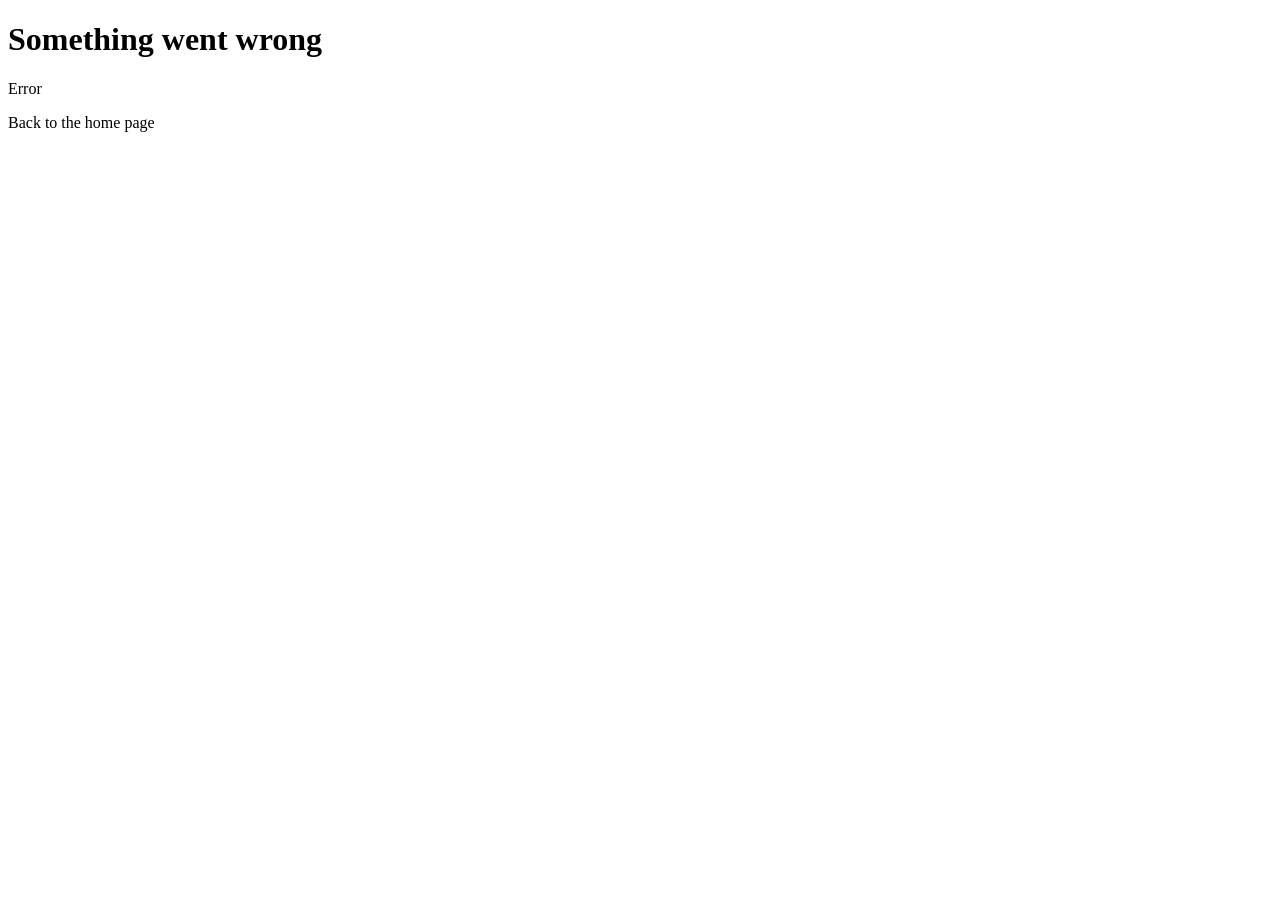
<file: src/main/resources/templates/error-page.html>
<!DOCTYPE html>
<html lang="en" xmlns:th="http://www.thymeleaf.org">
<head th:replace="~{fragments :: head('Error - TuttiBox')}"></head>
<body>
<header th:replace="~{fragments :: header}"></header>
<main>
    <h1>Something went wrong</h1>
    <p class="msg error" role="alert" th:text="${message}">Error</p>
    <p><a th:href="@{/}">Back to the home page</a></p>
</main>
</body>
</html>
</file>
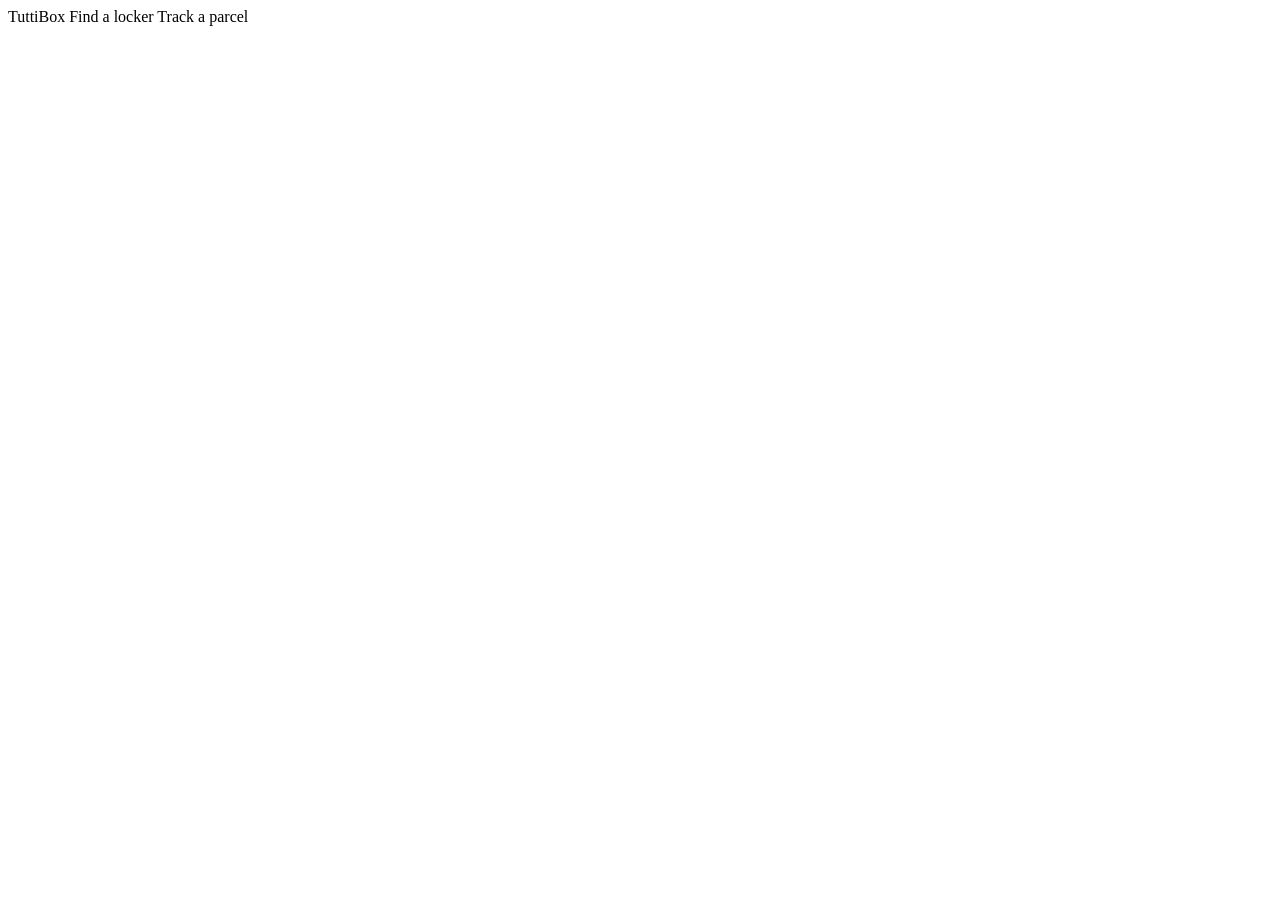
<file: src/main/resources/templates/fragments.html>
<!DOCTYPE html>
<html lang="en" xmlns:th="http://www.thymeleaf.org">
<head th:fragment="head(title)">
    <meta charset="utf-8">
    <meta name="viewport" content="width=device-width, initial-scale=1">
    <title th:text="${title}">TuttiBox</title>
    <link rel="stylesheet" th:href="@{/css/style.css}">
</head>
<body>
<header class="site" th:fragment="header">
    <nav aria-label="Main">
        <a th:href="@{/}">TuttiBox</a>
        <a th:href="@{/search}">Find a locker</a>
        <a th:href="@{/track}">Track a parcel</a>
    </nav>
</header>
</body>
</html>
</file>
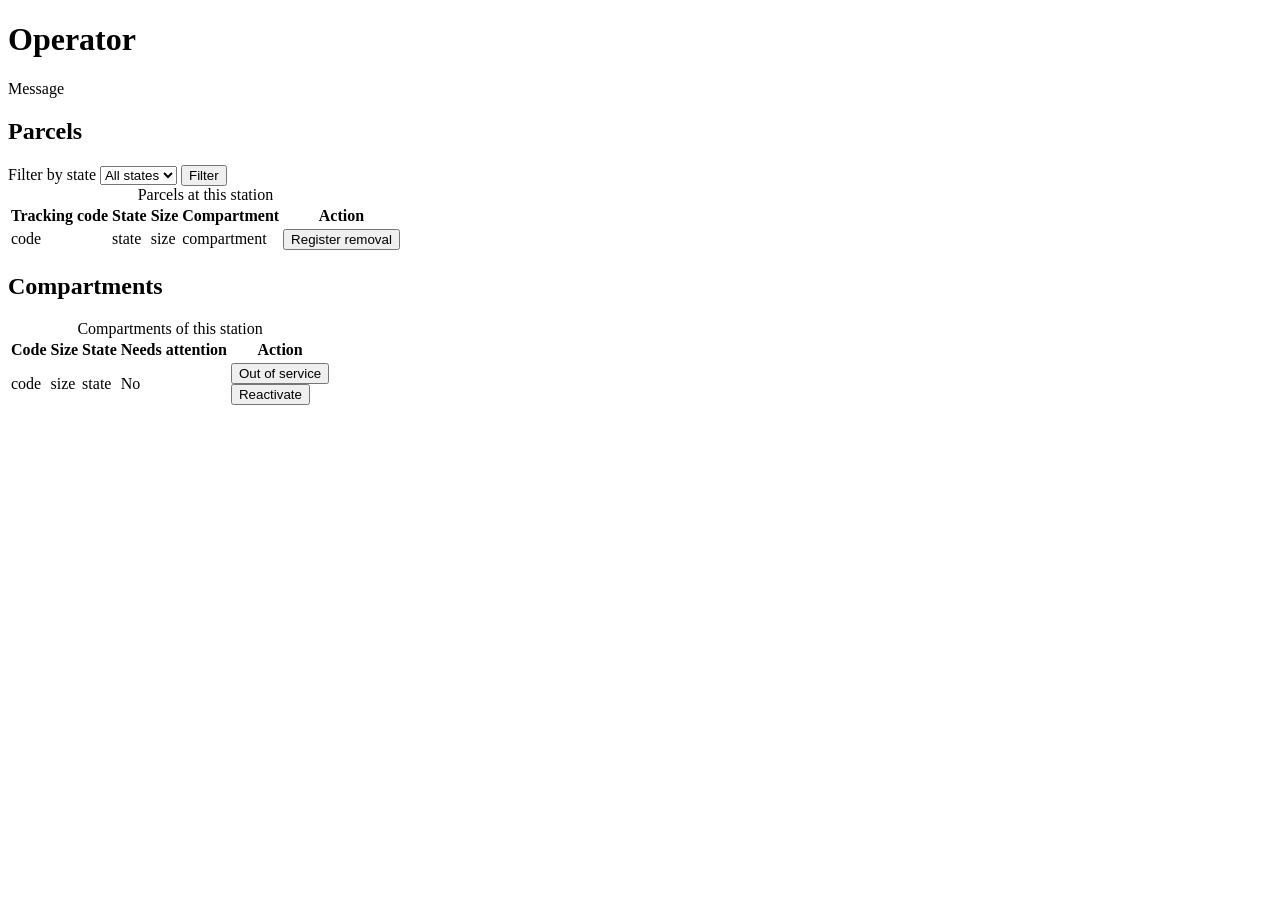
<file: src/main/resources/templates/operator.html>
<!DOCTYPE html>
<html lang="en" xmlns:th="http://www.thymeleaf.org">
<head th:replace="~{fragments :: head('Operator - TuttiBox')}"></head>
<body>
<header th:replace="~{fragments :: header}"></header>
<main>
    <h1 th:text="|Operator - ${station.name()}|">Operator</h1>

    <p data-testid="operator-message" role="status" th:if="${message}"
       th:class="${ok} ? 'msg ok' : 'msg error'" th:text="${message}">Message</p>

    <h2>Parcels</h2>
    <form method="get" th:action="@{/operator/{id}(id=${station.id()})}">
        <label for="state">Filter by state</label>
        <select id="state" name="state">
            <option value="">All states</option>
            <option th:each="s : ${states}" th:value="${s}" th:text="${s}" th:selected="${s == selectedState}">STATE</option>
        </select>
        <button type="submit">Filter</button>
    </form>

    <table data-testid="parcels">
        <caption>Parcels at this station</caption>
        <thead>
        <tr><th scope="col">Tracking code</th><th scope="col">State</th><th scope="col">Size</th><th scope="col">Compartment</th><th scope="col">Action</th></tr>
        </thead>
        <tbody>
        <tr th:each="p : ${parcels}">
            <td th:text="${p.trackingCode()}">code</td>
            <td th:text="${p.state()}">state</td>
            <td th:text="${p.size()}">size</td>
            <td th:text="${p.compartmentCode()} ?: '-'">compartment</td>
            <td>
                <form class="inline" method="post" th:if="${p.state().name() == 'EXPIRED'}"
                      th:action="@{/operator/{id}/parcels/{code}/removal(id=${station.id()},code=${p.trackingCode()})}">
                    <button type="submit" th:text="|Register removal of ${p.trackingCode()}|">Register removal</button>
                </form>
            </td>
        </tr>
        </tbody>
    </table>

    <h2>Compartments</h2>
    <table data-testid="compartments">
        <caption>Compartments of this station</caption>
        <thead>
        <tr><th scope="col">Code</th><th scope="col">Size</th><th scope="col">State</th><th scope="col">Needs attention</th><th scope="col">Action</th></tr>
        </thead>
        <tbody>
        <tr th:each="c : ${compartments}">
            <td th:text="${c.code()}">code</td>
            <td th:text="${c.size()}">size</td>
            <td th:text="${c.state()}">state</td>
            <td th:text="${c.needsAttention()} ? 'Yes' : 'No'">No</td>
            <td>
                <form class="inline" method="post" th:if="${c.state().name() == 'FREE'}"
                      th:action="@{/operator/{id}/compartments/{cid}/out-of-service(id=${station.id()},cid=${c.id()})}">
                    <button type="submit" class="secondary" th:text="|Put ${c.code()} out of service|">Out of service</button>
                </form>
                <form class="inline" method="post" th:if="${c.state().name() == 'OUT_OF_SERVICE'}"
                      th:action="@{/operator/{id}/compartments/{cid}/reactivation(id=${station.id()},cid=${c.id()})}">
                    <button type="submit" th:text="|Reactivate ${c.code()}|">Reactivate</button>
                </form>
            </td>
        </tr>
        </tbody>
    </table>
</main>
</body>
</html>
</file>
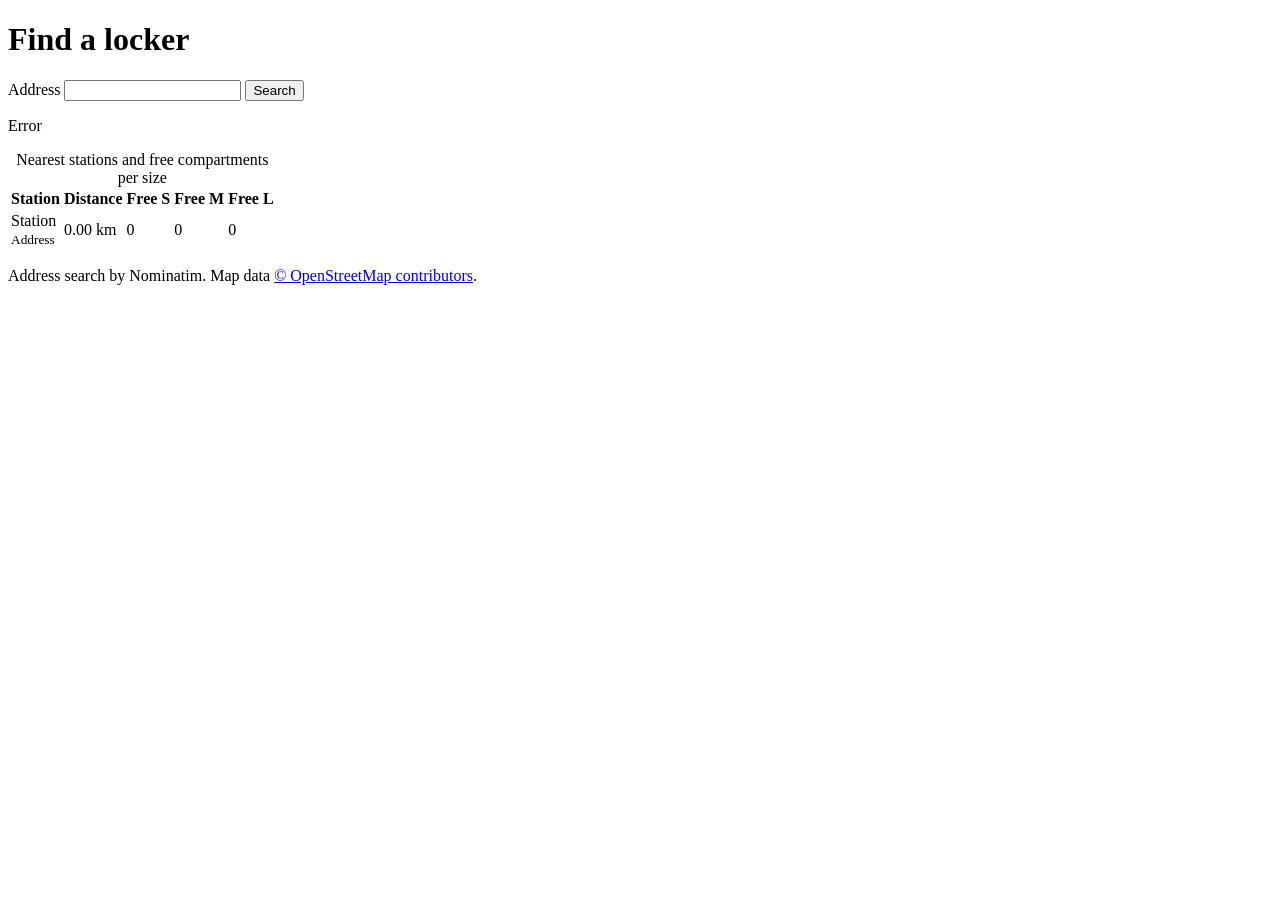
<file: src/main/resources/templates/search.html>
<!DOCTYPE html>
<html lang="en" xmlns:th="http://www.thymeleaf.org">
<head th:replace="~{fragments :: head('Find a locker - TuttiBox')}"></head>
<body>
<header th:replace="~{fragments :: header}"></header>
<main>
    <h1>Find a locker</h1>
    <form method="get" th:action="@{/search}">
        <label for="address">Address</label>
        <input id="address" name="address" type="text" th:value="${address}" required autocomplete="street-address">
        <button type="submit">Search</button>
    </form>

    <p class="msg error" role="alert" data-testid="search-error" th:if="${error}" th:text="${error}">Error</p>

    <table data-testid="results" th:if="${results != null and !results.isEmpty()}">
        <caption>Nearest stations and free compartments per size</caption>
        <thead>
        <tr><th scope="col">Station</th><th scope="col">Distance</th><th scope="col">Free S</th><th scope="col">Free M</th><th scope="col">Free L</th></tr>
        </thead>
        <tbody>
        <tr th:each="s : ${results}" data-testid="station-row">
            <td><span th:text="${s.name()}">Station</span><br><small th:text="${s.address()}">Address</small></td>
            <td th:text="|${#numbers.formatDecimal(s.distanceKm(), 1, 2)} km|">0.00 km</td>
            <td th:text="${s.freeS()}">0</td>
            <td th:text="${s.freeM()}">0</td>
            <td th:text="${s.freeL()}">0</td>
        </tr>
        </tbody>
    </table>

    <p class="attribution">Address search by Nominatim. Map data
        <a href="https://www.openstreetmap.org/copyright">© OpenStreetMap contributors</a>.</p>
</main>
</body>
</html>
</file>
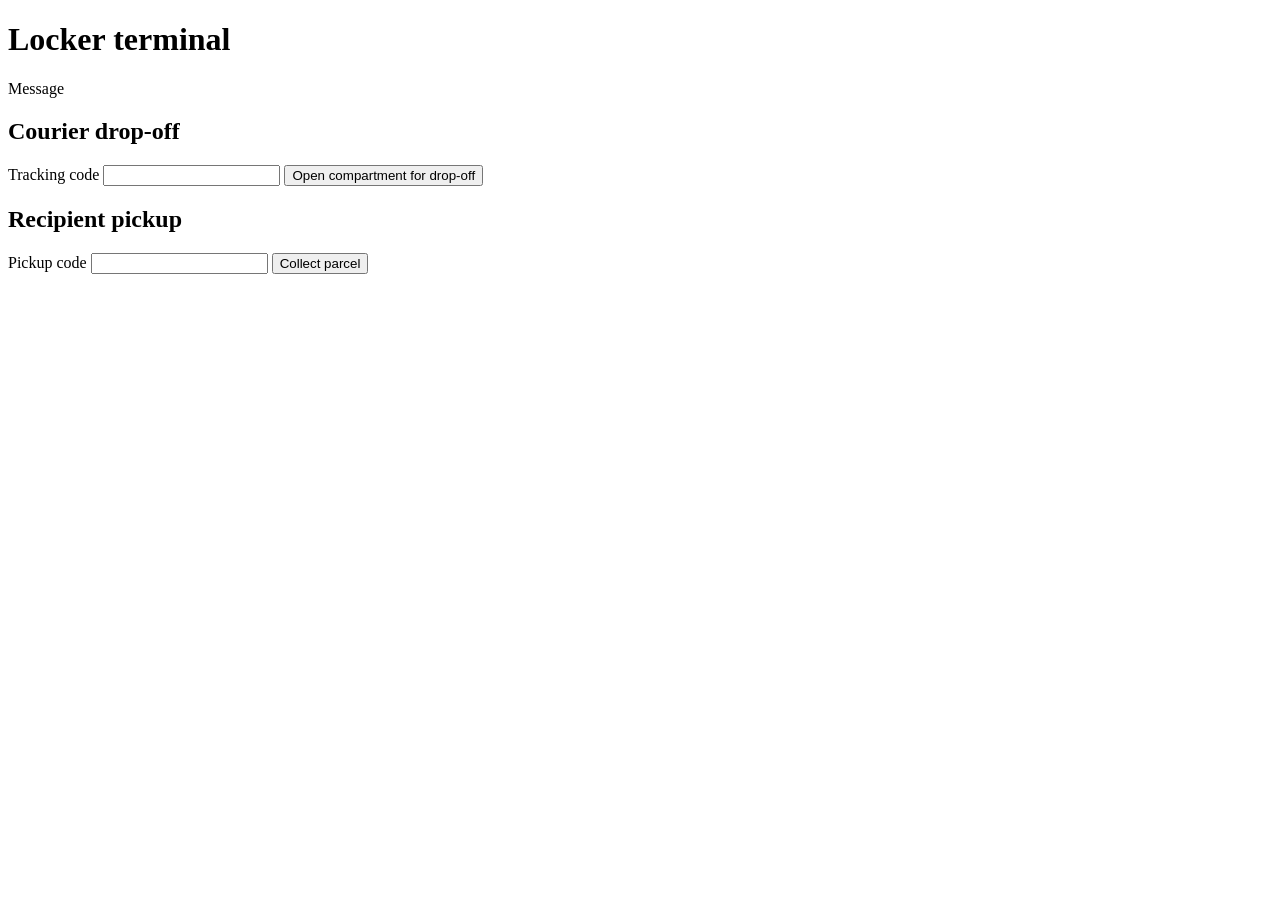
<file: src/main/resources/templates/terminal.html>
<!DOCTYPE html>
<html lang="en" xmlns:th="http://www.thymeleaf.org">
<head th:replace="~{fragments :: head('Locker terminal - TuttiBox')}"></head>
<body>
<header th:replace="~{fragments :: header}"></header>
<main>
    <h1 th:text="|Locker terminal - ${station.name()}|">Locker terminal</h1>

    <p data-testid="terminal-message" role="status" th:if="${message}"
       th:class="${ok} ? 'msg ok' : 'msg error'" th:text="${message}">Message</p>

    <div class="terminal">
        <section class="panel" aria-labelledby="dropoff-title">
            <h2 id="dropoff-title">Courier drop-off</h2>
            <form method="post" th:action="@{/terminal/{id}/drop-off(id=${station.id()})}">
                <label for="trackingCode">Tracking code</label>
                <input id="trackingCode" name="trackingCode" type="text" required autocomplete="off">
                <button type="submit">Open compartment for drop-off</button>
            </form>
        </section>

        <section class="panel" aria-labelledby="pickup-title">
            <h2 id="pickup-title">Recipient pickup</h2>
            <form method="post" th:action="@{/terminal/{id}/pickup(id=${station.id()})}">
                <label for="pickupCode">Pickup code</label>
                <input id="pickupCode" name="pickupCode" type="text" inputmode="numeric" required autocomplete="off">
                <button type="submit">Collect parcel</button>
            </form>
        </section>
    </div>
</main>
</body>
</html>
</file>
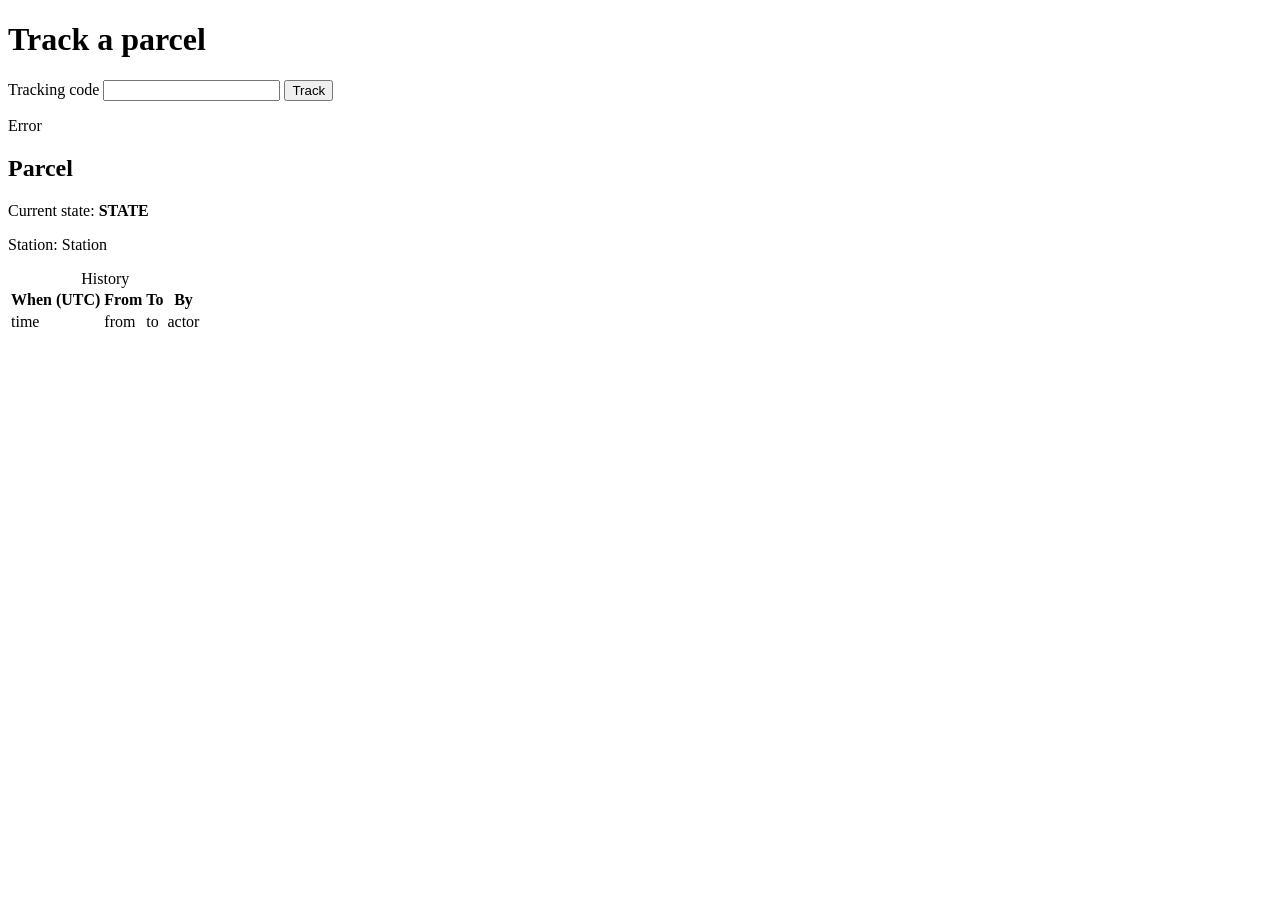
<file: src/main/resources/templates/track.html>
<!DOCTYPE html>
<html lang="en" xmlns:th="http://www.thymeleaf.org">
<head th:replace="~{fragments :: head('Track a parcel - TuttiBox')}"></head>
<body>
<header th:replace="~{fragments :: header}"></header>
<main>
    <h1>Track a parcel</h1>
    <form method="get" th:action="@{/track}">
        <label for="code">Tracking code</label>
        <input id="code" name="code" type="text" th:value="${code}" required>
        <button type="submit">Track</button>
    </form>

    <p class="msg error" role="alert" data-testid="track-error" th:if="${error}" th:text="${error}">Error</p>

    <section th:if="${parcel}" data-testid="tracking">
        <h2 th:text="|Parcel ${parcel.trackingCode()}|">Parcel</h2>
        <p>Current state: <strong data-testid="tracking-state" th:text="${parcel.state()}">STATE</strong></p>
        <p>Station: <span th:text="${parcel.stationName()}">Station</span></p>
        <table>
            <caption>History</caption>
            <thead><tr><th scope="col">When (UTC)</th><th scope="col">From</th><th scope="col">To</th><th scope="col">By</th></tr></thead>
            <tbody>
            <tr th:each="t : ${parcel.history()}">
                <td th:text="${t.at()}">time</td>
                <td th:text="${t.from()} ?: '-'">from</td>
                <td th:text="${t.to()}">to</td>
                <td th:text="${t.actor()}">actor</td>
            </tr>
            </tbody>
        </table>
    </section>
</main>
</body>
</html>
</file>
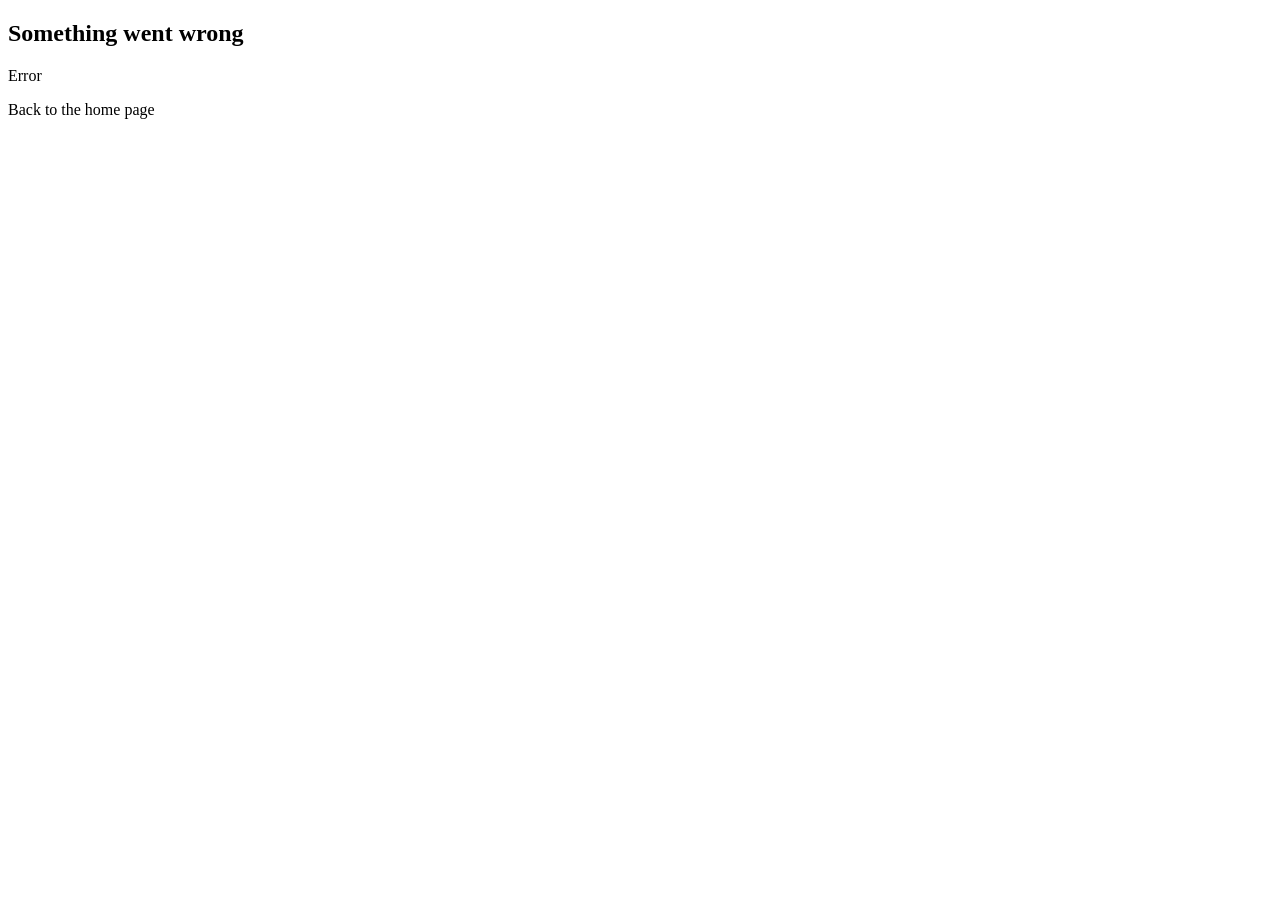
<file: HW1-124834/src/main/resources/templates/error-page.html>
<!DOCTYPE html>
<html lang="en" xmlns:th="http://www.thymeleaf.org">
<head th:replace="~{fragments :: head('Error - TuttiBox')}"></head>
<body>
<header th:replace="~{fragments :: header}"></header>
<main>
    <section class="card" style="max-width: 36rem;">
        <h1>Something went wrong</h1>
        <p class="msg error" role="alert" th:text="${message}">Error</p>
        <p><a class="pill-link" th:href="@{/}">Back to the home page</a></p>
    </section>
</main>
</body>
</html>
</file>
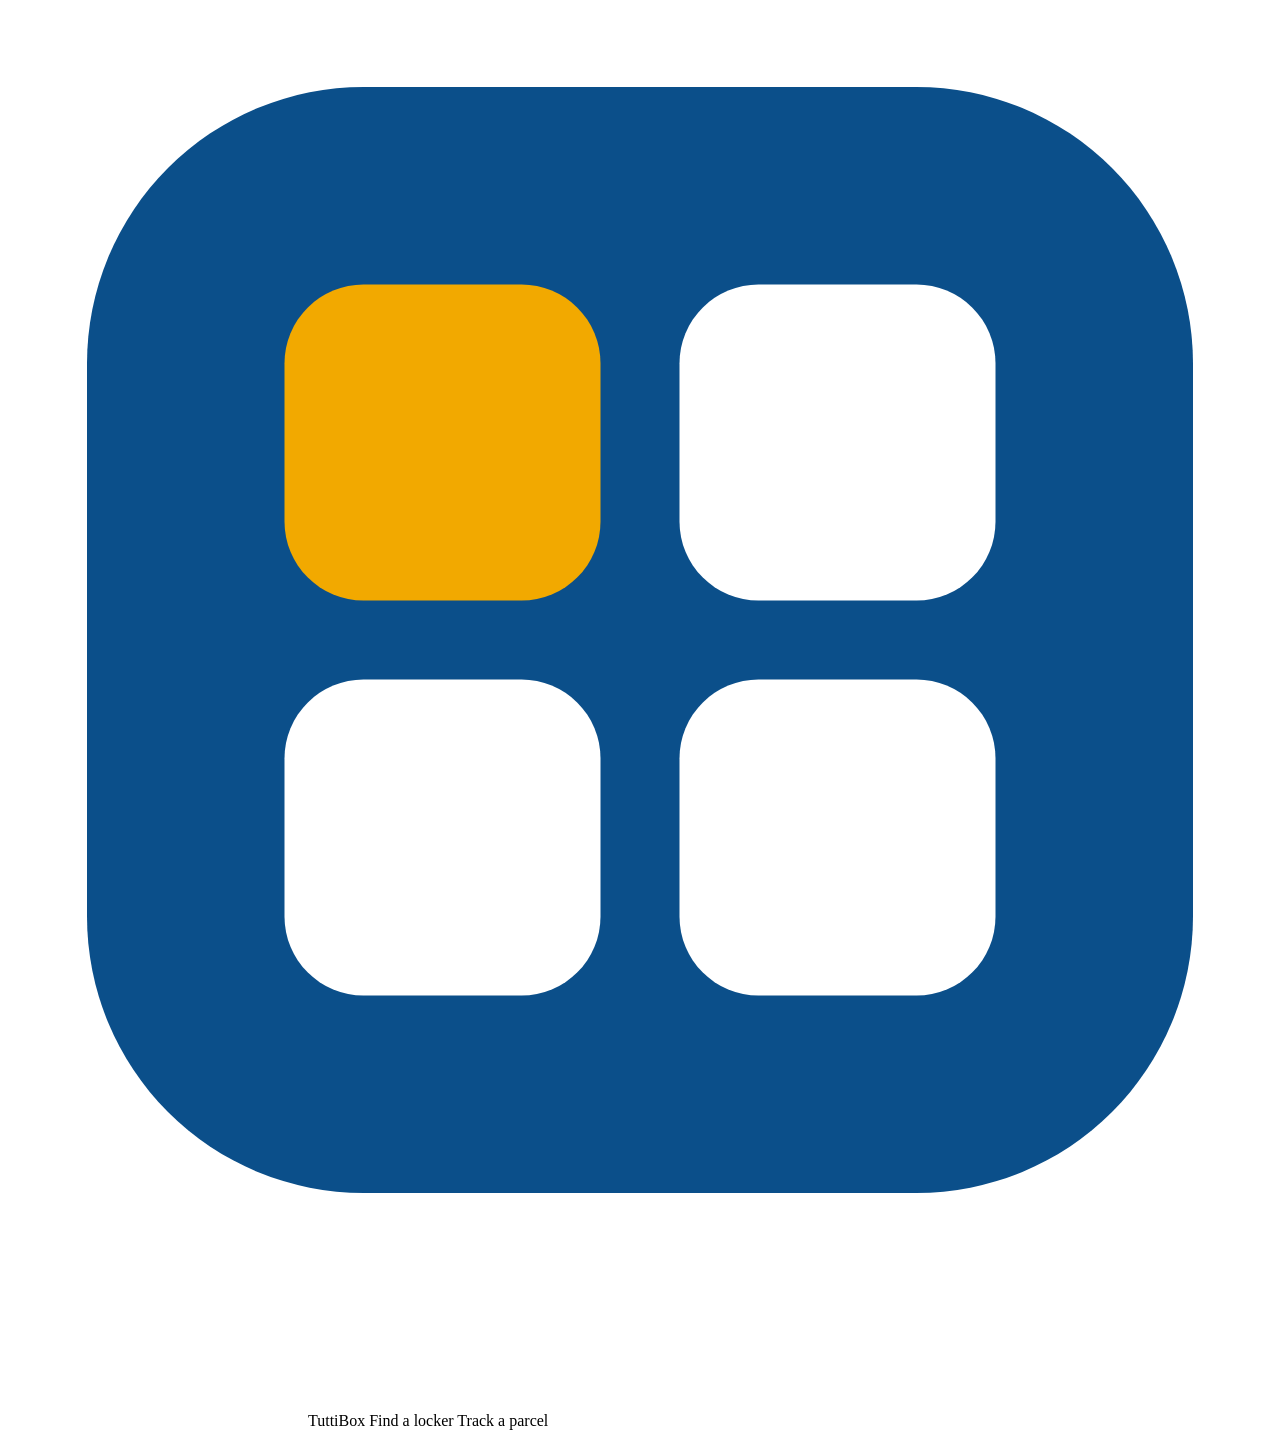
<file: HW1-124834/src/main/resources/templates/fragments.html>
<!DOCTYPE html>
<html lang="en" xmlns:th="http://www.thymeleaf.org">
<head th:fragment="head(title)">
    <meta charset="utf-8">
    <meta name="viewport" content="width=device-width, initial-scale=1">
    <meta name="description" content="TuttiBox smart parcel lockers: pick a locker station and collect your parcel whenever it suits you.">
    <title th:text="${title}">TuttiBox</title>
    <link rel="stylesheet" th:href="@{/css/style.css}">
</head>
<body>
<svg th:fragment="logo" class="logo" viewBox="0 0 32 32" aria-hidden="true" focusable="false">
    <rect x="2" y="2" width="28" height="28" rx="7" fill="#0b4f8a"/>
    <rect x="7" y="7" width="8" height="8" rx="2" fill="#f2a900"/>
    <rect x="17" y="7" width="8" height="8" rx="2" fill="#ffffff"/>
    <rect x="7" y="17" width="8" height="8" rx="2" fill="#ffffff"/>
    <rect x="17" y="17" width="8" height="8" rx="2" fill="#ffffff"/>
</svg>
<header class="site" th:fragment="header">
    <nav aria-label="Main">
        <a class="brand" th:href="@{/}"><svg th:replace="~{fragments :: logo}"></svg>TuttiBox</a>
        <a th:href="@{/search}">Find a locker</a>
        <a th:href="@{/track}">Track a parcel</a>
    </nav>
</header>
</body>
</html>
</file>
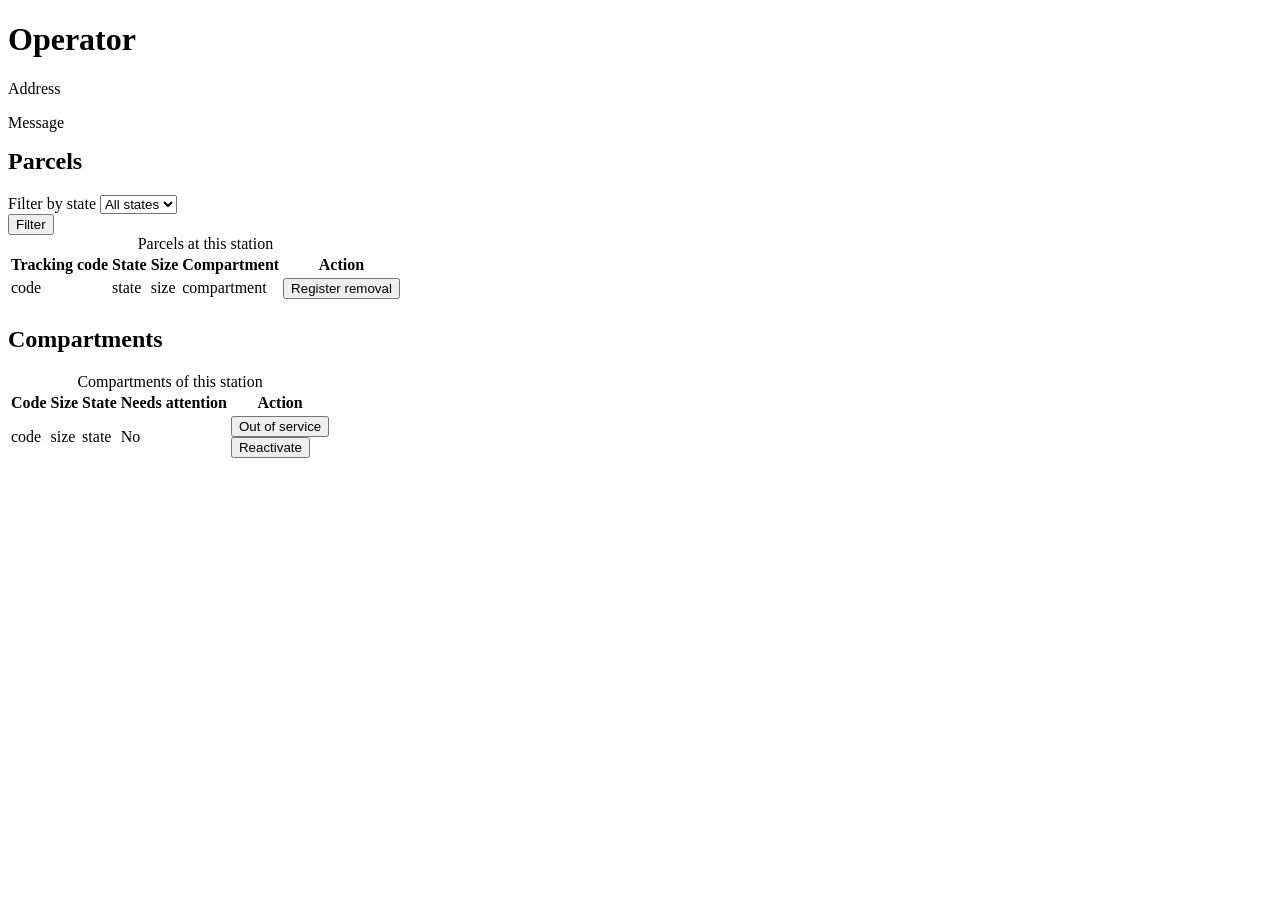
<file: HW1-124834/src/main/resources/templates/operator.html>
<!DOCTYPE html>
<html lang="en" xmlns:th="http://www.thymeleaf.org">
<head th:replace="~{fragments :: head('Operator - TuttiBox')}"></head>
<body>
<header th:replace="~{fragments :: header}"></header>
<main>
    <h1 th:text="|Operator - ${station.name()}|">Operator</h1>
    <p class="lead" th:text="${station.address()}">Address</p>

    <p data-testid="operator-message" role="status" th:if="${message}"
       th:class="${ok} ? 'msg ok' : 'msg error'" th:text="${message}">Message</p>

    <section class="card">
        <h2 style="margin-top: 0;">Parcels</h2>
        <form class="toolbar" method="get" th:action="@{/operator/{id}(id=${station.id()})}">
            <div>
                <label for="state">Filter by state</label>
                <select id="state" name="state">
                    <option value="">All states</option>
                    <option th:each="s : ${states}" th:value="${s}" th:text="${s}" th:selected="${s == selectedState}">STATE</option>
                </select>
            </div>
            <button type="submit">Filter</button>
        </form>

        <div class="table-wrap">
            <table data-testid="parcels">
                <caption>Parcels at this station</caption>
                <thead>
                <tr><th scope="col">Tracking code</th><th scope="col">State</th><th scope="col">Size</th><th scope="col">Compartment</th><th scope="col">Action</th></tr>
                </thead>
                <tbody>
                <tr th:each="p : ${parcels}">
                    <td th:text="${p.trackingCode()}">code</td>
                    <td><span th:class="|badge ${p.state()}|" th:text="${p.state()}">state</span></td>
                    <td th:text="${p.size()}">size</td>
                    <td th:text="${p.compartmentCode()} ?: '-'">compartment</td>
                    <td>
                        <form class="inline" method="post" th:if="${p.state().name() == 'EXPIRED'}"
                              th:action="@{/operator/{id}/parcels/{code}/removal(id=${station.id()},code=${p.trackingCode()})}">
                            <button type="submit" th:text="|Register removal of ${p.trackingCode()}|">Register removal</button>
                        </form>
                    </td>
                </tr>
                </tbody>
            </table>
        </div>
    </section>

    <section class="card" style="margin-top: 1.5rem;">
        <h2 style="margin-top: 0;">Compartments</h2>
        <div class="table-wrap">
            <table data-testid="compartments">
                <caption>Compartments of this station</caption>
                <thead>
                <tr><th scope="col">Code</th><th scope="col">Size</th><th scope="col">State</th><th scope="col">Needs attention</th><th scope="col">Action</th></tr>
                </thead>
                <tbody>
                <tr th:each="c : ${compartments}">
                    <td th:text="${c.code()}">code</td>
                    <td th:text="${c.size()}">size</td>
                    <td><span th:class="|badge ${c.state()}|" th:text="${c.state()}">state</span></td>
                    <td th:text="${c.needsAttention()} ? 'Yes' : 'No'">No</td>
                    <td>
                        <form class="inline" method="post" th:if="${c.state().name() == 'FREE'}"
                              th:action="@{/operator/{id}/compartments/{cid}/out-of-service(id=${station.id()},cid=${c.id()})}">
                            <button type="submit" class="secondary" th:text="|Put ${c.code()} out of service|">Out of service</button>
                        </form>
                        <form class="inline" method="post" th:if="${c.state().name() == 'OUT_OF_SERVICE'}"
                              th:action="@{/operator/{id}/compartments/{cid}/reactivation(id=${station.id()},cid=${c.id()})}">
                            <button type="submit" th:text="|Reactivate ${c.code()}|">Reactivate</button>
                        </form>
                    </td>
                </tr>
                </tbody>
            </table>
        </div>
    </section>
</main>
</body>
</html>
</file>
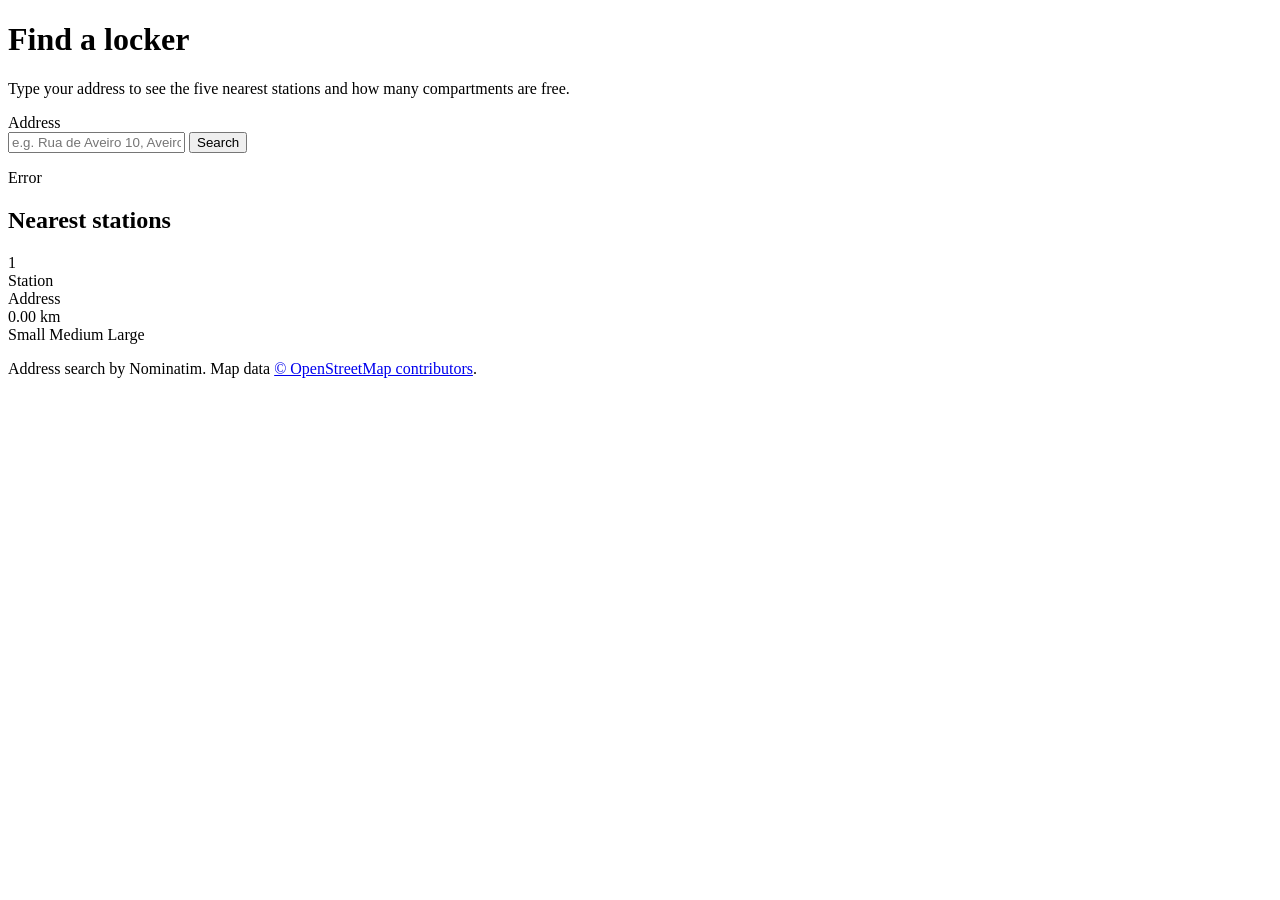
<file: HW1-124834/src/main/resources/templates/search.html>
<!DOCTYPE html>
<html lang="en" xmlns:th="http://www.thymeleaf.org">
<head th:replace="~{fragments :: head('Find a locker - TuttiBox')}"></head>
<body>
<header th:replace="~{fragments :: header}"></header>
<main>
    <h1>Find a locker</h1>
    <p class="lead">Type your address to see the five nearest stations and how many compartments are free.</p>

    <form class="card" method="get" th:action="@{/search}">
        <label for="address">Address</label>
        <div class="form-row">
            <input id="address" name="address" type="text" th:value="${address}" required autocomplete="street-address"
                   placeholder="e.g. Rua de Aveiro 10, Aveiro">
            <button type="submit">Search</button>
        </div>
    </form>

    <p class="msg error" role="alert" data-testid="search-error" th:if="${error}" th:text="${error}">Error</p>

    <section th:if="${results != null and !results.isEmpty()}" aria-labelledby="results-title">
        <h2 id="results-title">Nearest stations</h2>
        <ol class="results" data-testid="results" style="list-style: none; padding: 0; margin: 0;">
            <li class="card result" th:each="s, it : ${results}" data-testid="station-row">
                <span class="rank" aria-hidden="true" th:text="${it.count}">1</span>
                <div>
                    <div class="name" th:text="${s.name()}">Station</div>
                    <div class="addr" th:text="${s.address()}">Address</div>
                </div>
                <span class="distance" th:text="|${#numbers.formatDecimal(s.distanceKm(), 1, 2)} km|">0.00 km</span>
                <div class="sizes">
                    <span th:class="${s.freeS() > 0} ? 'size' : 'size none'" th:text="|Small: ${s.freeS()} free|">Small</span>
                    <span th:class="${s.freeM() > 0} ? 'size' : 'size none'" th:text="|Medium: ${s.freeM()} free|">Medium</span>
                    <span th:class="${s.freeL() > 0} ? 'size' : 'size none'" th:text="|Large: ${s.freeL()} free|">Large</span>
                </div>
            </li>
        </ol>
    </section>

    <p class="attribution">Address search by Nominatim. Map data
        <a href="https://www.openstreetmap.org/copyright">© OpenStreetMap contributors</a>.</p>
</main>
</body>
</html>
</file>
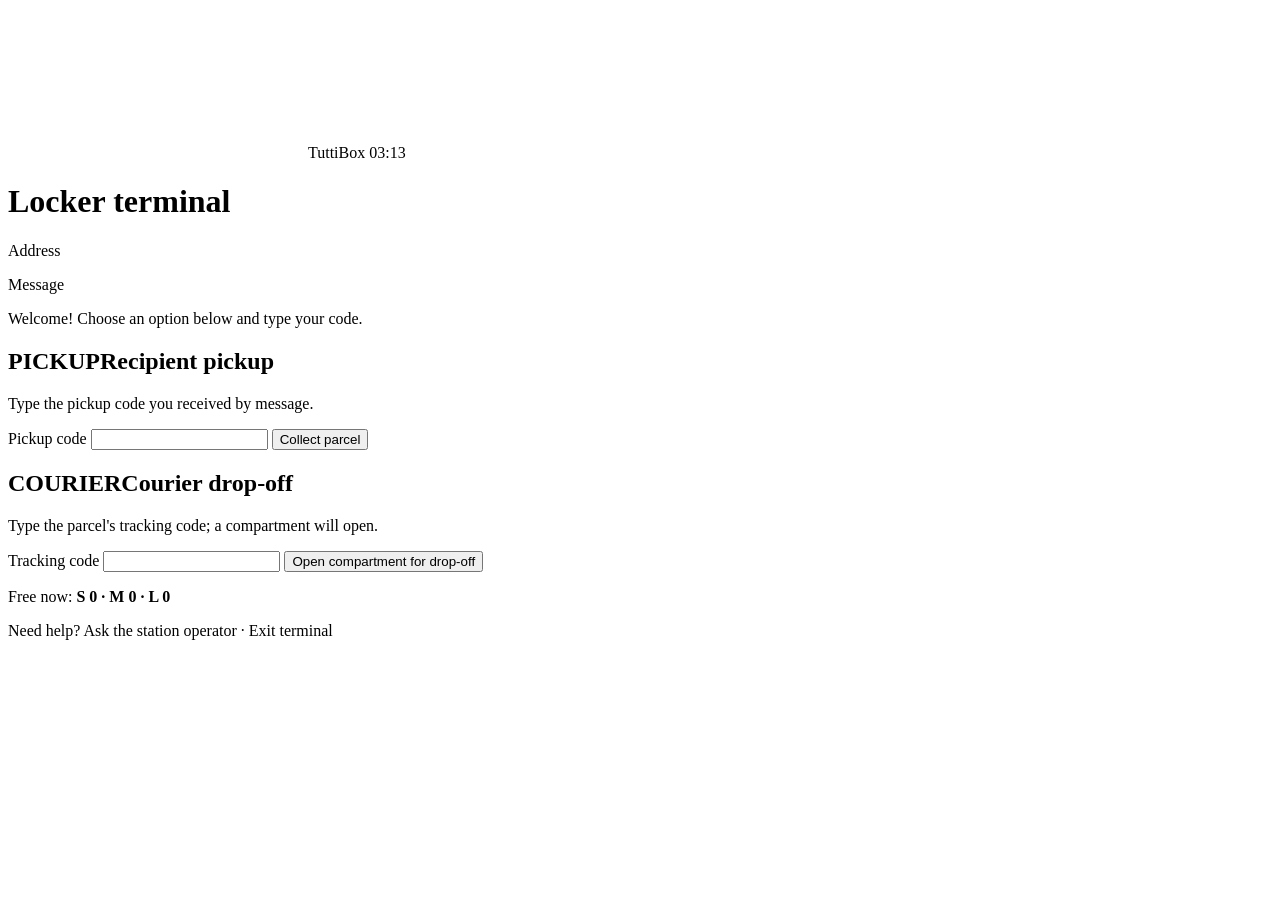
<file: HW1-124834/src/main/resources/templates/terminal.html>
<!DOCTYPE html>
<html lang="en" xmlns:th="http://www.thymeleaf.org">
<head th:replace="~{fragments :: head('Locker terminal - TuttiBox')}"></head>
<body class="kiosk">
<div class="kiosk-shell">
    <div class="kiosk-top">
        <a class="brand" th:href="@{/}"><svg th:replace="~{fragments :: logo}"></svg>TuttiBox</a>
        <span class="clock" id="clock" aria-hidden="true">--:--</span>
    </div>

    <main class="kiosk-device">
        <div class="kiosk-screen">
            <h1 th:text="|Locker terminal - ${station.name()}|">Locker terminal</h1>
            <p class="hint" th:text="${station.address()}">Address</p>

            <p data-testid="terminal-message" role="status" th:if="${message}"
               th:class="${ok} ? 'msg ok' : 'msg error'" th:text="${message}">Message</p>
            <p class="hint" th:unless="${message}">Welcome! Choose an option below and type your code.</p>

            <div class="kiosk-actions">
                <section class="kiosk-panel" aria-labelledby="pickup-title">
                    <h2 id="pickup-title"><span class="tag">PICKUP</span>Recipient pickup</h2>
                    <p>Type the pickup code you received by message.</p>
                    <form method="post" th:action="@{/terminal/{id}/pickup(id=${station.id()})}">
                        <label for="pickupCode">Pickup code</label>
                        <input id="pickupCode" name="pickupCode" type="text" inputmode="numeric" required autocomplete="off">
                        <button type="submit">Collect parcel</button>
                    </form>
                </section>

                <section class="kiosk-panel" aria-labelledby="dropoff-title">
                    <h2 id="dropoff-title"><span class="tag">COURIER</span>Courier drop-off</h2>
                    <p>Type the parcel's tracking code; a compartment will open.</p>
                    <form method="post" th:action="@{/terminal/{id}/drop-off(id=${station.id()})}">
                        <label for="trackingCode">Tracking code</label>
                        <input id="trackingCode" name="trackingCode" type="text" required autocomplete="off">
                        <button type="submit">Open compartment for drop-off</button>
                    </form>
                </section>
            </div>
        </div>

        <div class="locker-wall" aria-hidden="true">
            <div class="doors">
            <div class="door"></div><div class="door"></div><div class="door"></div>
            <div class="door m"></div><div class="door m"></div><div class="door"></div>
            <div class="door"></div>
            <div class="door screen-slot"></div>
            <div class="door l"></div><div class="door m"></div><div class="door l"></div>
            <div class="door"></div>
            </div>
            <p class="availability">Free now: <strong th:text="|S ${station.freeS()} · M ${station.freeM()} · L ${station.freeL()}|">S 0 · M 0 · L 0</strong></p>
        </div>
    </main>

    <p class="kiosk-foot">Need help? Ask the station operator · <a th:href="@{/}">Exit terminal</a></p>
</div>
<script>
    (function () {
        var el = document.getElementById('clock');
        function tick() {
            var d = new Date();
            el.textContent = String(d.getHours()).padStart(2, '0') + ':' + String(d.getMinutes()).padStart(2, '0');
        }
        tick();
        setInterval(tick, 10000);
    })();
</script>
</body>
</html>
</file>
